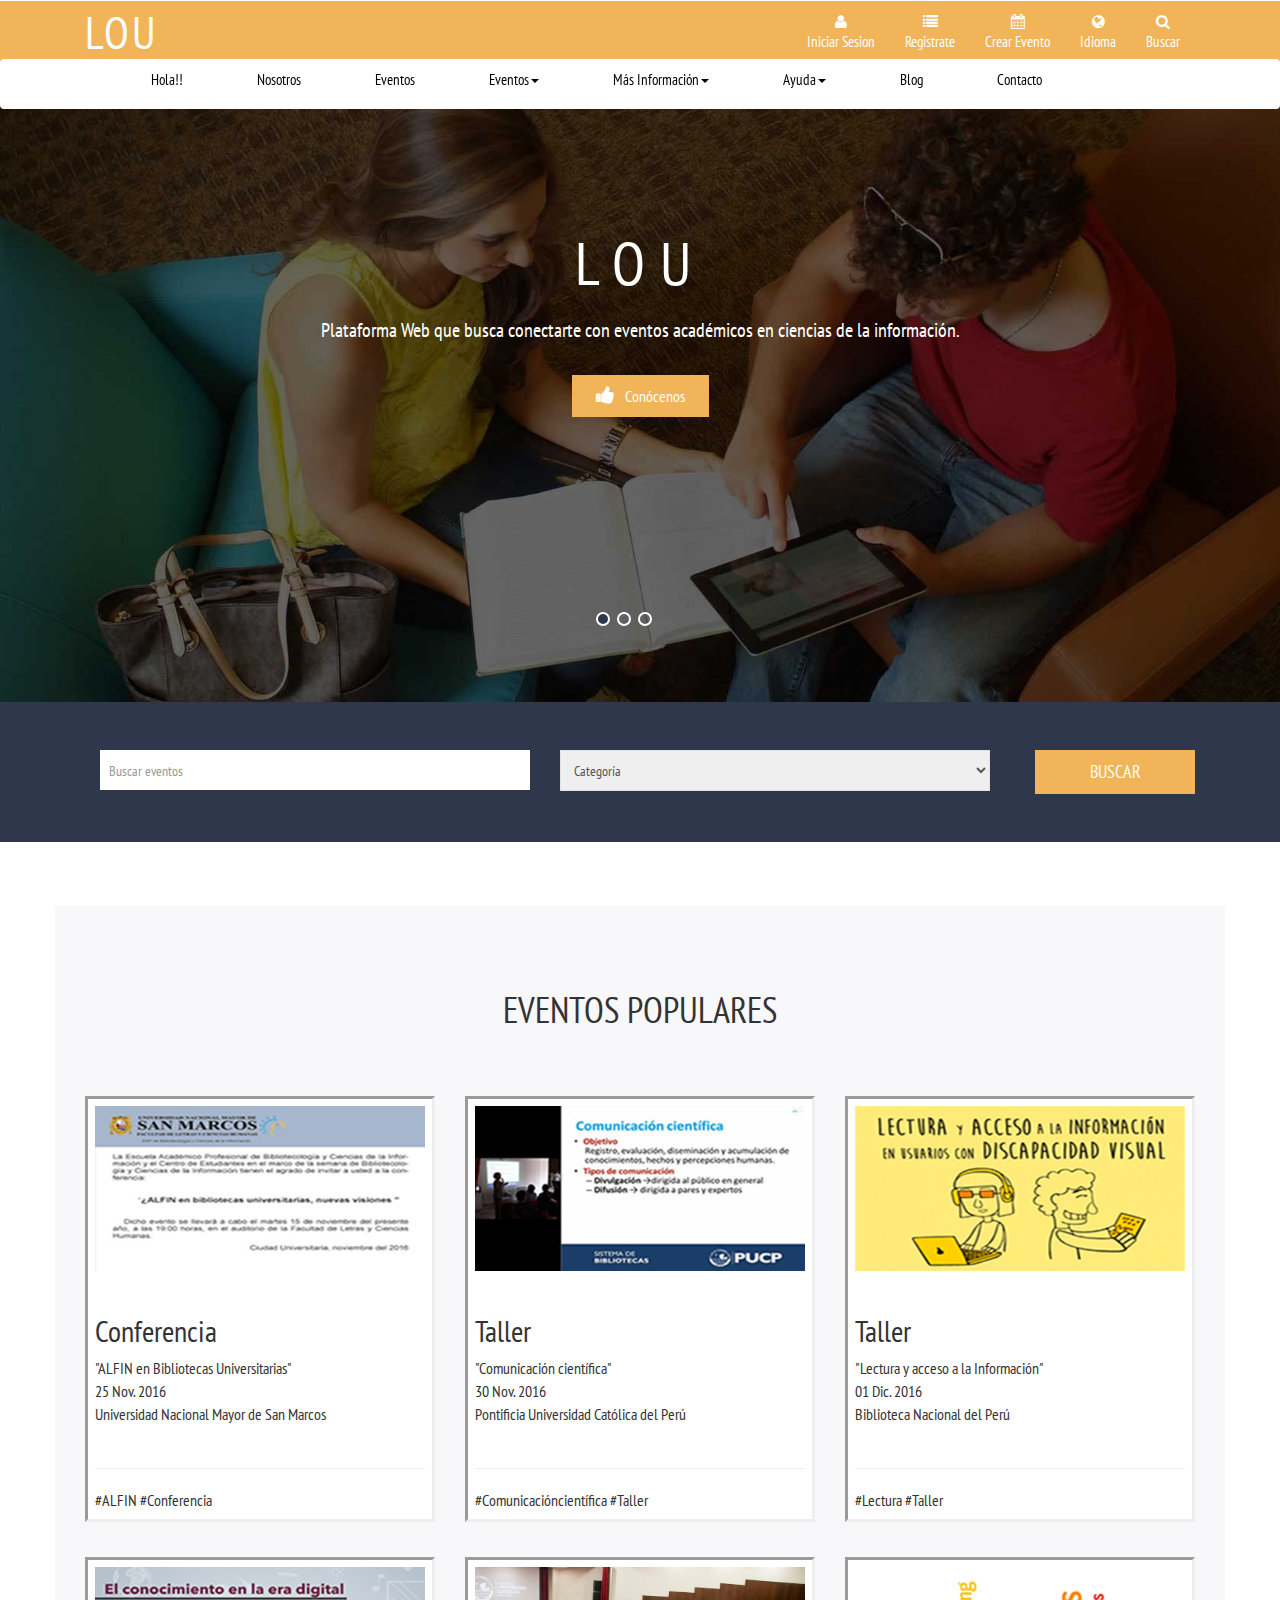
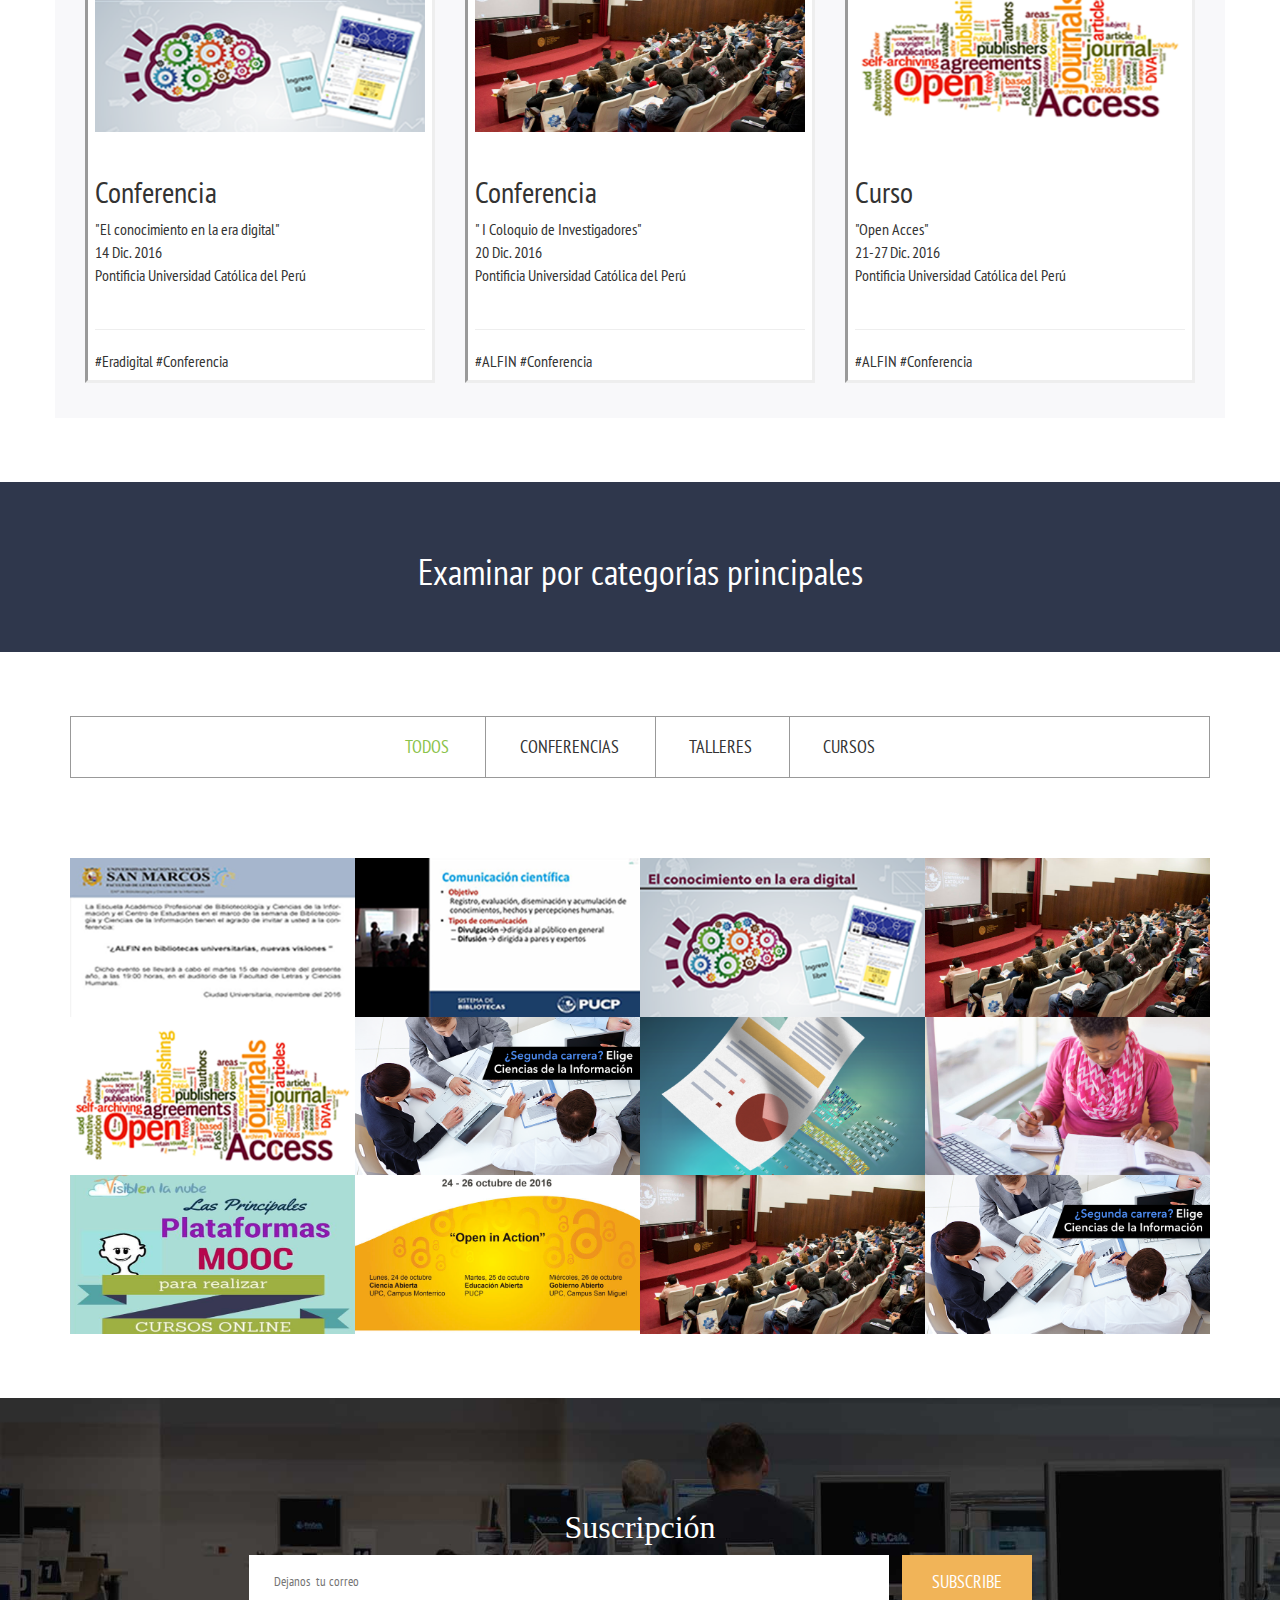
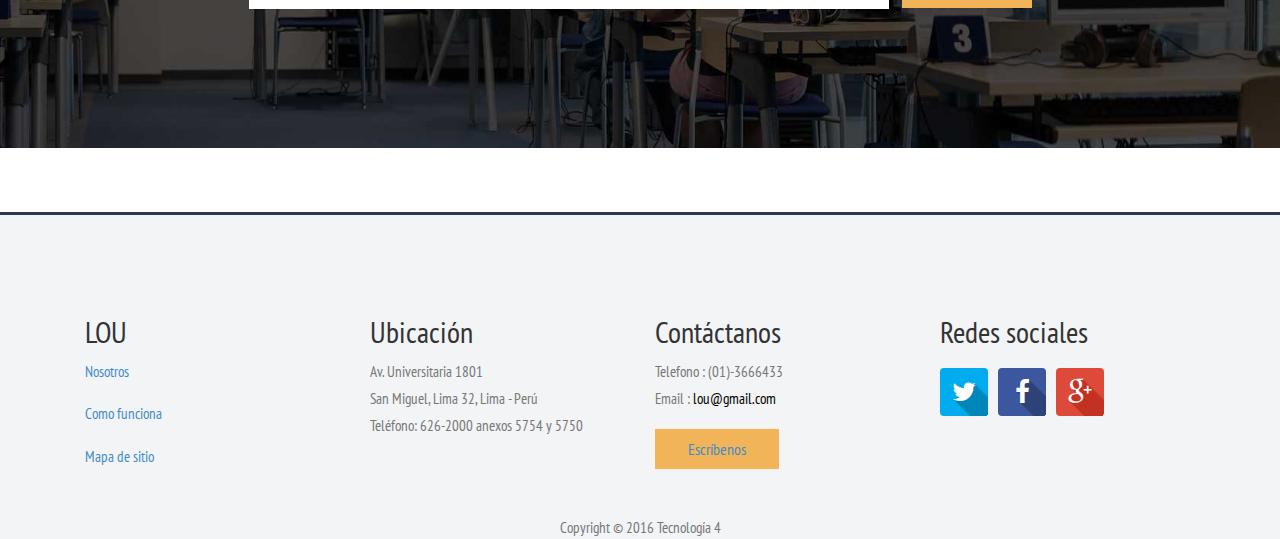
<file: index.html>
<!DOCTYPE HTML>
<html>
<head>
<title>LOU</title>
<meta name="viewport" content="width=device-width, initial-scale=1">
<meta http-equiv="Content-Type" content="text/html; charset=utf-8" />
<meta name="keywords" content="Bootstrap"/>
<script type="application/x-javascript"> addEventListener("load", function() { setTimeout(hideURLbar, 0); }, false); function hideURLbar(){ window.scrollTo(0,1); } </script>
<link href="css/bootstrap-3.1.1.min.css" rel='stylesheet' type='text/css' />
<!-- jQuery (necessary for Bootstrap's JavaScript plugins) -->
<script src="js/jquery.min.js"></script>
<script src="js/bootstrap.min.js"></script>
<!-- Custom Theme files -->
<link href="css/style.css" rel='stylesheet' type='text/css' />
<link rel="stylesheet" href="css/jquery.countdown.css" />

<link href='//fonts.googleapis.com/css?family=PT+Sans+Narrow:400,700' rel='stylesheet' type='text/css'>

<link href="css/font-awesome.css" rel="stylesheet"> 

<script>
$(document).ready(function(){
    $(".dropdown").hover(            
        function() {
            $('.dropdown-menu', this).stop( true, true ).slideDown("fast");
            $(this).toggleClass('open');        
        },
        function() {
            $('.dropdown-menu', this).stop( true, true ).slideUp("fast");
            $(this).toggleClass('open');       
        }
    );
});
</script>
</head>
<body>
<nav class="navbar navbar-default" role="navigation">
	<div class="container">
	    <div class="navbar-header">
	        <button type="button" class="navbar-toggle collapsed" data-toggle="collapse" data-target="#bs-example-navbar-collapse-1">
		        <span class="sr-only">Toggle navigation</span>
		        <span class="icon-bar"></span>
		        <span class="icon-bar"></span>
		        <span class="icon-bar"></span>
	        </button>
	        <a class="navbar-brand" href="index.html">LOU</a>
	    </div>
	    <!--/.navbar-header-->
	    <div class="navbar-collapse collapse" id="bs-example-navbar-collapse-1" style="height: 1px;">
	        <ul class="nav navbar-nav">
	         <li class="dropdown">
		            <a href="login.html"><i class="fa fa-user"></i><span>Iniciar Sesion</span></a>
		        </li>
		        <li class="dropdown">
		        	<a href="register.html"><i class="fa fa-list"></i><span>Registrate</span></a>
		        	  
		        </li>
	         <li class="dropdown">
		            <a href="evento.html"><i class="fa fa-calendar"></i><span>Crear Evento</span></a>
		             
		        </li>
		       
		        
		       
		        <li class="dropdown">
		            <a href="#" class="dropdown-toggle" data-toggle="dropdown"><i class="fa fa-globe"></i><span>Idioma</span></a>
		            <ul class="dropdown-menu">
			            <li><a href="#"><span><i class="flags us"></i><span>English</span></span></a></li>
			            <li><a href="#"><span><i class="flags peru"></i><span>Español</span></span></a></li>
			        </ul>
		        </li>
		        <li class="dropdown">
		            <a href="#" class="dropdown-toggle" data-toggle="dropdown"><i class="fa fa-search"></i><span>Buscar</span></a>
		            <ul class="dropdown-menu search-form">
			           <form>        
                            <input type="text" class="search-text" name="s" placeholder="Search...">    
                            <button type="submit" class="search-submit"><i class="fa fa-search"></i></button>
                       </form>
			        </ul>
		        </li>
		    </ul>
	    </div>
	    <div class="clearfix"> </div>
	  </div>
	    <!--/.navbar-collapse-->
</nav>
<nav class="navbar nav_bottom" role="navigation">
 <div class="container">
 <!-- Brand and toggle get grouped for better mobile display -->
  <div class="navbar-header nav_2">
      <button type="button" class="navbar-toggle collapsed navbar-toggle1" data-toggle="collapse" data-target="#bs-megadropdown-tabs">
        <span class="sr-only">Toggle navigation</span>
        <span class="icon-bar"></span>
        <span class="icon-bar"></span>
        <span class="icon-bar"></span>
      </button>
      <a class="navbar-brand" href="#"></a>
   </div> 
   <!-- Collect the nav links, forms, and other content for toggling -->
    <div class="collapse navbar-collapse" id="bs-megadropdown-tabs">
        <ul class="nav navbar-nav nav_1">
            <li><a href="index.html">Hola!!</a></li>
            <li><a href="nosotros.html">Nosotros</a></li>
    		<li class="dropdown mega-dropdown active">
    		<a href="#event">Eventos</a>
    		 <li class="dropdown">
              <a href="#event" class="dropdown-toggle" data-toggle="dropdown">Eventos<span class="caret"></span></a>
              <ul class="dropdown-menu" role="menu">
                <li><a href="#">Categoría</a></li>
                <li><a href="#">Tipo de evento</a></li>
                <li><a href="#">Fecha</a></li>
              </ul>
            </li>
    		
            <li class="dropdown">
              <a href="#" class="dropdown-toggle" data-toggle="dropdown">Más Información<span class="caret"></span></a>
              <ul class="dropdown-menu" role="menu">
                <li><a href="terms.html">Como funciona</a></li>
                <li><a href="shortcodes.html">Precios</a></li>
              </ul>
            </li>
            <li class="dropdown">
              <a href="#" class="dropdown-toggle" data-toggle="dropdown">Ayuda<span class="caret"></span></a>
              <ul class="dropdown-menu" role="menu">
                <li><a href="terms.html">¿Donde estan mis entradas?</a></li>
                <li><a href="shortcodes.html">Como ponerme en contacto con el organizador del evento</a></li>
              </ul>
            </li>
            </li>
            
            <li><a href="blog.html">Blog</a></li>
           
            <li class="last"><a href="contact.html">Contacto</a></li>
        </ul>
     </div><!-- /.navbar-collapse -->
   </div>
</nav>
<!-- banner -->
<header>
	<div class="banner">
			<!-- banner Slider starts Here -->
					<script src="js/responsiveslides.min.js"></script>
					 <script>
						// You can also use "$(window).load(function() {"
						$(function () {
						  // Slideshow 4
						  $("#slider3").responsiveSlides({
							auto: true,
							pager: true,
							nav: true,
							speed: 500,
							namespace: "callbacks",
							before: function () {
							  $('.events').append("<li>before event fired.</li>");
							},
							after: function () {
							  $('.events').append("<li>after event fired.</li>");
							}
						  });
					
						});
					  </script>
					<!--//End-slider-script -->
					<div  id="top" class="callbacks_container">
						<ul class="rslides" id="slider3">
							<li>
								<div class="banner-bg">
									<div class="container">
										<div class="banner-info">
											<h3>LOU</span></h3>
											<p>Plataforma Web que busca conectarte con eventos académicos en ciencias de la información.
											</p>
											<a href="courses.html"><i class="fa fa-thumbs-up icon_1" style="font-size: 20px; transition: color 0.2s ease 0s, border-color 0.2s ease 0s, background-color 0.2s ease 0s; min-height: 0px; min-width: 0px; line-height: 20px; border-width: 0px 2px 0px 0px; margin: 0px; padding:0px 10px 0 0; letter-spacing: 0px;"></i>Conócenos</a>
										</div>
									</div>
								</div>
							</li>
							<li>
								<div class="banner-bg banner-img2">
									<div class="container">
										<div class="banner-info">
											<h3>EVENTOS<span>ACADÉMICOS</span></h3>
											<p>Todo lo que estabas buscando en Ciencias de la Información, lo encontraras aquí.
											</p>
											<a href="courses.html"><i class="fa fa-thumbs-up icon_1" style="font-size: 20px; transition: color 0.2s ease 0s, border-color 0.2s ease 0s, background-color 0.2s ease 0s; min-height: 0px; min-width: 0px; line-height: 20px; border-width: 0px 2px 0px 0px; margin: 0px; padding:0px 10px 0 0; letter-spacing: 0px;"></i>Ver eventos</a>
										</div>
									</div>
								</div>
							</li>
							<li>
								<div class="banner-bg banner-img2">
									<div class="container">
										<div class="banner-info">
											<h3>CIENCIAS<span>DE LA INFORMACIÓN</span></h3>
											<p>Gestionar información para crear conocimiento
											</p>
											
											<a href="courses.html"><i class="fa fa-thumbs-up icon_1" style="font-size: 20px; transition: color 0.2s ease 0s, border-color 0.2s ease 0s, background-color 0.2s ease 0s; min-height: 0px; min-width: 0px; line-height: 20px; border-width: 0px 2px 0px 0px; margin: 0px; padding:0px 10px 0 0; letter-spacing: 0px;"></i>Ver más</a>
										</div>
									</div>
								</div>
							</li>
							
							
						</ul>
		          </div>
	</div>

	</header>
	<!-- //banner -->
	<div class="details">
       <div class="container">
		 <div class="col-sm-10 dropdown-buttons">   
			<div class="col-sm-6 dropdown-button">           			
    		  <div class="input-group">
                <input class="form-control has-dark-background" name="slider-name" id="slider-name" placeholder="Buscar eventos" type="text" required="">
              </div>
			</div>
			
    	   <div class="col-sm-6 dropdown-button">           			
    		  <div class="section_1">
				 <select id="country" onchange="change_country(this.value)" class="frm-field required">
					<option value="null">Categoría</option>
					<option value="null">Conferencia</option>         
					<option value="AX">Talleres</option>
					<option value="AX">Cursos</option>
				 </select>
			  </div>
			</div>
		     
			 <div class="clearfix"> </div>
		  </div> 
		  <div class="col-sm-2 submit_button"> 
		   	  <form>
		   	     <input type="submit" value="Buscar">
		   	  </form>
		   </div>
		   <div class="clearfix"> </div>
	     </div>
     </div>
     
    <section  id="event">
    <div class="container event pt-5 mt-5">
    	
    <h1 class="text-center pb-5 h1-event">EVENTOS POPULARES</h1>
    	<div class="col-sm-4 xs-12">
    		<div class="wrapper">
    			<a href="evento1.html"><img src="img/1.jpg" class="img-responsive"></a>
    			<p align="justify">&nbsp;</p>
    			<h2>Conferencia</h2>
    			<p>"ALFIN en Bibliotecas Universitarias"<br>25 Nov. 2016<br>Universidad Nacional Mayor de San Marcos</p>
    			<p align="justify">&nbsp;</p>
    			<hr>
    			<p class="etiqueta">#ALFIN     #Conferencia</p>
    		</div>
    	</div>
    	<div class="col-sm-4 xs-12">
    		<div class="wrapper">
    			<img src="img/2.jpg" class="img-responsive">
    			<p align="justify">&nbsp;</p>
    			<h2>Taller</h2>
    			<p>"Comunicación científica"<br>30 Nov. 2016<br>Pontificia Universidad Católica del Perú</p>
    			<p align="justify">&nbsp;</p>
    			<hr>
    			<p class="etiqueta">#Comunicacióncientífica     #Taller</p>
    		</div>
    	</div>
    	<div class="col-sm-4 xs-12">
    		<div class="wrapper">
    			<img src="img/2.png" class="img-responsive">
    			<p align="justify">&nbsp;</p>
    			<h2>Taller</h2>
    			<p>"Lectura y acceso a la Información"<br>01 Dic. 2016<br>Biblioteca Nacional del Perú</p>
    			<p align="justify">&nbsp;</p>
    			<hr>
    			<p class="etiqueta">#Lectura     #Taller</p>
    		</div>
    	</div>
    </div>
   
 <div class="container event mb-5">
		
    	<div class="col-sm-4 xs-12">
    		<div class="wrapper">
    			<img src="img/3.png" class="img-responsive">
    			<p align="justify">&nbsp;</p>
    			<h2>Conferencia</h2>
    			<p>"El conocimiento en la era digital"<br>14 Dic. 2016<br>Pontificia Universidad Católica del Perú</p>
    			<p align="justify">&nbsp;</p>
    			<hr>
    			<p class="etiqueta">#Eradigital     #Conferencia</p>
    		</div>
    	</div>
    	<div class="col-sm-4 xs-12">
    		<div class="wrapper">
    			<img src="img/4.jpg" class="img-responsive">
    			<p align="justify">&nbsp;</p>
    			<h2>Conferencia</h2>
    			<p>" I Coloquio de Investigadores"<br>20 Dic. 2016<br>Pontificia Universidad Católica del Perú</p>
    			<p align="justify">&nbsp;</p>
    			<hr>
    			<p class="etiqueta">#ALFIN     #Conferencia</p>
    		</div>
    	</div>
    	<div class="col-sm-4 xs-12">
    		<div class="wrapper">
    			<img src="img/5.png" class="img-responsive">
    			<p align="justify">&nbsp;</p>
    			<h2>Curso</h2>
    			<p>"Open Acces"<br>21-27 Dic. 2016<br>Pontificia Universidad Católica del Perú</p>
    			<p align="justify">&nbsp;</p>
    			<hr>
    			<p class="etiqueta">#ALFIN     #Conferencia</p>
    		</div>
    	</div>
    	
    

    </div>
   </section>

<!--portfolio-->
<div class="line mb-5">
<h1 class="title text-center h1-event">Examinar por categorías principales</h1>
</div>
<div class="container">
	<div id="portfolio" class="portfolio">
		<div class="sap_tabs">			
			<div id="horizontalTab" style="display: block; width: 100%; margin: 0px;">
				<ul class="resp-tabs-list">
					<li class="resp-tab-item"><span>Todos</span></li>
					<li class="resp-tab-item"><span>Conferencias</span></li>
					<li class="resp-tab-item"><span>Talleres</span></li>
					<li class="resp-tab-item"><span>Cursos</span></li>					
				</ul>	
				<div class="clearfix"> </div>	
				<div class="resp-tabs-container">
					<div class="tab-1 resp-tab-content">
						<div class="tab_img">
							<div class="col-md-3 portfolio-grids grid">
								<div class="hover ehover14">
									<a href="evento1.html" class="swipebox" title="ALFIN en universidades">
										<img src="img/1.jpg" alt="" class="img-responsive" />
										</a>
										<div class="overlay">
											<h4>Conferencia</h4>
											<button class="info nullbutton" data-toggle="modal" data-target="#modal14"><a href="evento1.html">Información</a>

											</button>
										</div>
									</a>	
								</div>
							</div>
							<div class="col-md-3 portfolio-grids grid">
								<div class="hover ehover14">
									<a href="evento1.html" class="swipebox" title="ALFIN en universidades">
										<img src="img/2.jpg" alt="" class="img-responsive" />
										<div class="overlay">
											<h4>Conferencia</h4>
											<button class="info nullbutton" data-toggle="modal" data-target="#modal14"><a href="evento1.html">Información</a>
											</button>
										</div>
									</a>	
								</div>
							</div>
							<div class="col-md-3 portfolio-grids grid">
								<div class="hover ehover14">
									<a href="img/3.png" class="swipebox" title="ALFIN en universidades">
										<img src="img/3.png" alt="" class="img-responsive" />
										<div class="overlay">
											<h4>Taller</h4>
											<button class="info nullbutton" data-toggle="modal" data-target="#modal14"><a href="evento1.html">Información</a>
											</button>
										</div>
									</a>	
								</div>
							</div>
							<div class="col-md-3 portfolio-grids grid">
								<div class="hover ehover14">
									<a href="img/4.jpg" class="swipebox" title="ALFIN en universidades">
										<img src="img/4.jpg" alt="" class="img-responsive" />
										<div class="overlay">
											<h4>Conferencia</h4>
											<button class="info nullbutton" data-toggle="modal" data-target="#modal14"><a href="evento1.html">Información</a>
											</button>
										</div>
									</a>	
								</div>
							</div>
							<div class="col-md-3 portfolio-grids grid">
								<div class="hover ehover14">
									<a href="img/5.png" class="swipebox" title="ALFIN en universidades">
										<img src="img/5.png" alt="" class="img-responsive" />
										<div class="overlay">
											<h4>Taller</h4>
											<button class="info nullbutton" data-toggle="modal" data-target="#modal14"><a href="evento1.html">Información</a>
											</button>
										</div>
									</a>	
								</div>
							</div>
							<div class="col-md-3 portfolio-grids grid">
								<div class="hover ehover14">
									<a href="img/7.png" class="swipebox" title="ALFIN en universidades">
										<img src="img/7.png" alt="" class="img-responsive" />
										<div class="overlay">
											<h4>Curso</h4>
											<button class="info nullbutton" data-toggle="modal" data-target="#modal14"><a href="evento1.html">Información</a>
											</button>
										</div>
									</a>	
								</div>
							</div>
							<div class="col-md-3 portfolio-grids grid">
								<div class="hover ehover14">
									<a href="img/8.png" class="swipebox" title="ALFIN en universidades">
										<img src="img/8.png" alt="" class="img-responsive" />
										<div class="overlay">
											<h4>Curso</h4>
											<button class="info nullbutton" data-toggle="modal" data-target="#modal14"><a href="evento1.html">Información</a>
											</button>
										</div>
									</a>	
								</div>
							</div>
							<div class="col-md-3 portfolio-grids grid">
								<div class="hover ehover14">
									<a href="img/9.jpg" class="swipebox" title="ALFIN en universidades">
										<img src="img/9.jpg" alt="" class="img-responsive" />
										<div class="overlay">
											<h4>Conferencia</h4>
											<button class="info nullbutton" data-toggle="modal" data-target="#modal14"><a href="evento1.html">Información</a>
											</button>
										</div>
									</a>	
								</div>
							</div>
							<div class="col-md-3 portfolio-grids grid">
								<div class="hover ehover14">
									<a href="img/10.png" class="swipebox" title="ALFIN en universidades">
										<img src="img/10.png" alt="" class="img-responsive" />
										<div class="overlay">
											<h4>Curso</h4>
											<button class="info nullbutton" data-toggle="modal" data-target="#modal14"><a href="evento1.html">Información</a>
											</button>
										</div>
									</a>	
								</div>
							</div>
							<div class="col-md-3 portfolio-grids grid">
								<div class="hover ehover14">
									<a href="img/11.jpg" class="swipebox" title="ALFIN en universidades">
										<img src="img/11.jpg" alt="" class="img-responsive" />
										<div class="overlay">
											<h4>Curso</h4>
											<button class="info nullbutton" data-toggle="modal" data-target="#modal14"><a href="evento1.html">Información</a>
											</button>
										</div>
									</a>	
								</div>
							</div>
							<div class="col-md-3 portfolio-grids grid">
								<div class="hover ehover14">
									<a href="img/4.jpg" class="swipebox" title="ALFIN en universidades">
										<img src="img/4.jpg" alt="" class="img-responsive" />
										<div class="overlay">
											<h4>Curso</h4>
											<button class="info nullbutton" data-toggle="modal" data-target="#modal14"><a href="evento1.html">Información</a>
											</button>
										</div>
									</a>	
								</div>
							</div>
							<div class="col-md-3 portfolio-grids grid">
								<div class="hover ehover14">
									<a href="img/7.png" class="swipebox" title="ALFIN en universidades">
										<img src="img/7.png" alt="" class="img-responsive" />
										<div class="overlay">
											<h4>Curso</h4>
											<button class="info nullbutton" data-toggle="modal" data-target="#modal14"><a href="evento1.html">Información</a>
											</button>
										</div>
									</a>	
								</div>
							</div>
							<div class="clearfix"> </div>
						</div>
					</div>
					<div class="tab-1 resp-tab-content">
						<div class="tab_img">
							<div class="col-md-3 portfolio-grids grid">
								<div class="hover ehover14">
									<a href="img/1.jpg" class="swipebox" title="ALFIN en universidades">
										<img src="img/1.jpg" alt="" class="img-responsive" />
										<div class="overlay">
											<h4>Conferencia</h4>
											<button class="info nullbutton" data-toggle="modal" data-target="#modal14"><a href="evento1.html">Información</a>
											</button>
										</div>
									</a>	
								</div>
							</div>
							<div class="col-md-3 portfolio-grids grid">
								<div class="hover ehover14">
									<a href="img/2.jpg" class="swipebox" title="ALFIN en universidades">
										<img src="img/2.jpg" alt="" class="img-responsive" />
										<div class="overlay">
											<h4>Conferencia</h4>
											<button class="info nullbutton" data-toggle="modal" data-target="#modal14"><a href="evento1.html">Información</a>
											</button>
										</div>
									</a>	
								</div>
							</div>
							<div class="col-md-3 portfolio-grids grid">
								<div class="hover ehover14">
									<a href="img/4.jpg" class="swipebox" title="ALFIN en universidades">
										<img src="img/4.jpg" alt="" class="img-responsive" />
										<div class="overlay">
											<h4>Conferencia</h4>
											<button class="info nullbutton" data-toggle="modal" data-target="#modal14"><a href="evento1.html">Información</a>
											</button>
										</div>
									</a>	
								</div>
							</div>
							<div class="col-md-3 portfolio-grids grid">
								<div class="hover ehover14">
									<a href="img/9.jpg" class="swipebox" title="ALFIN en universidades">
										<img src="img/9.jpg" alt="" class="img-responsive" />
										<div class="overlay">
											<h4>Conferencia</h4>
											<button class="info nullbutton" data-toggle="modal" data-target="#modal14"><a href="evento1.html">Información</a>
											</button>
										</div>
									</a>	
								</div>
							</div>
							<div class="clearfix"> </div>
						</div>
					</div>
					<div class="tab-1 resp-tab-content">
						<div class="tab_img">
						<div class="col-md-3 portfolio-grids grid">
								<div class="hover ehover14">
									<a href="img/3.png" class="swipebox" title="ALFIN en universidades">
										<img src="img/3.png" alt="" class="img-responsive" />
										<div class="overlay">
											<h4>Taller</h4>
											<button class="info nullbutton" data-toggle="modal" data-target="#modal14"><a href="evento1.html">Información</a>
											</button>
										</div>
									</a>	
								</div>
							</div>
							<div class="col-md-3 portfolio-grids grid">
								<div class="hover ehover14">
									<a href="img/2.png" class="swipebox" title="DALFIN en universidades">
										<img src="img/2.png" alt="" class="img-responsive" />
										<div class="overlay">
											<h4>Taller</h4>
											<button class="info nullbutton" data-toggle="modal" data-target="#modal14"><a href="evento1.html">Información</a>
											</button>
										</div>
									</a>	
								</div>
							</div>
							<div class="col-md-3 portfolio-grids grid">
								<div class="hover ehover14">
									<a href="img/5.png" class="swipebox" title="ALFIN en universidades">
										<img src="img/5.png" alt="" class="img-responsive" />
										<div class="overlay">
											<h4>Taller</h4>
											<button class="info nullbutton" data-toggle="modal" data-target="#modal14"><a href="evento1.html">Información</a>
											</button>
										</div>
									</a>	
								</div>
							</div>
							<div class="clearfix"> </div>
						</div>
					</div>
					<div class="tab-1 resp-tab-content">
						<div class="tab_img">
							<div class="col-md-3 portfolio-grids grid">
								<div class="hover ehover14">
									<a href="img/10.png" class="swipebox" title="ALFIN en universidades">
										<img src="img/10.png" alt="" class="img-responsive" />
										<div class="overlay">
											<h4>Curso</h4>
											<button class="info nullbutton" data-toggle="modal" data-target="#modal14"><a href="evento1.html">Información</a>
											</button>
										</div>
									</a>	
								</div>
							</div>
							<div class="col-md-3 portfolio-grids grid">
								<div class="hover ehover14">
									<a href="img/7.png" class="swipebox" title="ALFIN en universidades">
										<img src="img/7.png" alt="" class="img-responsive" />
										<div class="overlay">
											<h4>Curso</h4>
											<button class="info nullbutton" data-toggle="modal" data-target="#modal14"><a href="evento1.html">Información</a>
											</button>
										</div>
									</a>	
								</div>
							</div>
							<div class="col-md-3 portfolio-grids grid">
								<div class="hover ehover14">
									<a href="img/8.png" class="swipebox" title="LALFIN en universidades">
										<img src="img/8.png" alt="" class="img-responsive" />
										<div class="overlay">
											<h4>Curso</h4>
											<button class="info nullbutton" data-toggle="modal" data-target="#modal14"><a href="evento1.html">Información</a>
											</button>
										</div>
									</a>	
								</div>
							</div>
							<div class="clearfix"> </div>
						</div>
					</div>
				</div>
			</div>
			<!--ResponsiveTabs-->
			<script src="jss/easyResponsiveTabs.js" type="text/javascript"></script>
			<script type="text/javascript">
				$(document).ready(function () {
					$('#horizontalTab').easyResponsiveTabs({
						type: 'default', //Types: default, vertical, accordion           
						width: 'auto', //auto or any width like 600px
						fit: true   // 100% fit in a container
					});
				});		
			</script>
			<!--//ResponsiveTabs-->
			<!-- swipe box js -->
			<script src="jss/jquery.swipebox.min.js"></script> 
			<script type="text/javascript">
					jQuery(function($) {
						$(".swipebox").swipebox();
					});
			</script>
			<!-- //swipe box js -->
		</div>
	</div>

</div>

    <div class="bg">
			<div class="newsletter">
				<h3 class="h1-event">Suscripción</h3>
			  <form>
				<input type="text" name="ne" size="30" required="" placeholder="Dejanos  tu correo">
				<input type="submit" value="Subscribe">
			  </form>
            </div>
        </div>
   </div>
   
    <div class="footer">
    	<div class="container">
    		<div class="col-md-3 grid_4">
    		   <h2>LOU</h2>	
    		   <p><a href="#">Nosotros</a></p>
    		   <p><a href="#">Como funciona</a></p>
    		   <p><a href="#">Mapa de sitio</a></p>
    		      
    		</div>
    		<div class="col-md-3 grid_4">
    		   <h2>Ubicación</h2>
    			<p>Av. Universitaria 1801 <br>
San Miguel, Lima 32, Lima - Perú <br>
Teléfono: 626-2000 anexos 5754 y 5750</p>
    		</div>
    		<div class="col-md-3 grid_4">
    		   <h2>Contáctanos</h2>
    			<address>
                 
                    <abbr>Telefono : </abbr> (01)-3666433
                    <br>
                    <abbr>Email : </abbr> <a href="mailto@example.com">lou@gmail.com</a>
               </address>
               <a href="contact.html" class="footer_buton">Escríbenos</a>
    		</div>
    		<div class="col-md-3 grid_4">
    		   <h2>Redes sociales</h2>
    			<ul class="social-nav icons_2 clearfix">
                    <li><a href="#" class="twitter"><i class="fa fa-twitter"></i></a></li>
                    <li><a href="#" class="facebook"> <i class="fa fa-facebook"></i></a></li>
                    <li><a href="#" class="google-plus"><i class="fa fa-google-plus"></i></a></li>
                 </ul>
           </div>
    		<div class="clearfix"> </div>
    		<div class="copy">
		       <p>Copyright © 2016 Tecnología 4  </p>
		       <!--  
		       | Design by <a href="http://w3layouts.com/" target="_blank">W3layouts</a> </p>
		       -->
	        </div>
    	</div>
    </div>
<script src="js/jquery.countdown.js"></script>
<script src="js/script.js"></script>
</body>
</html>
</file>
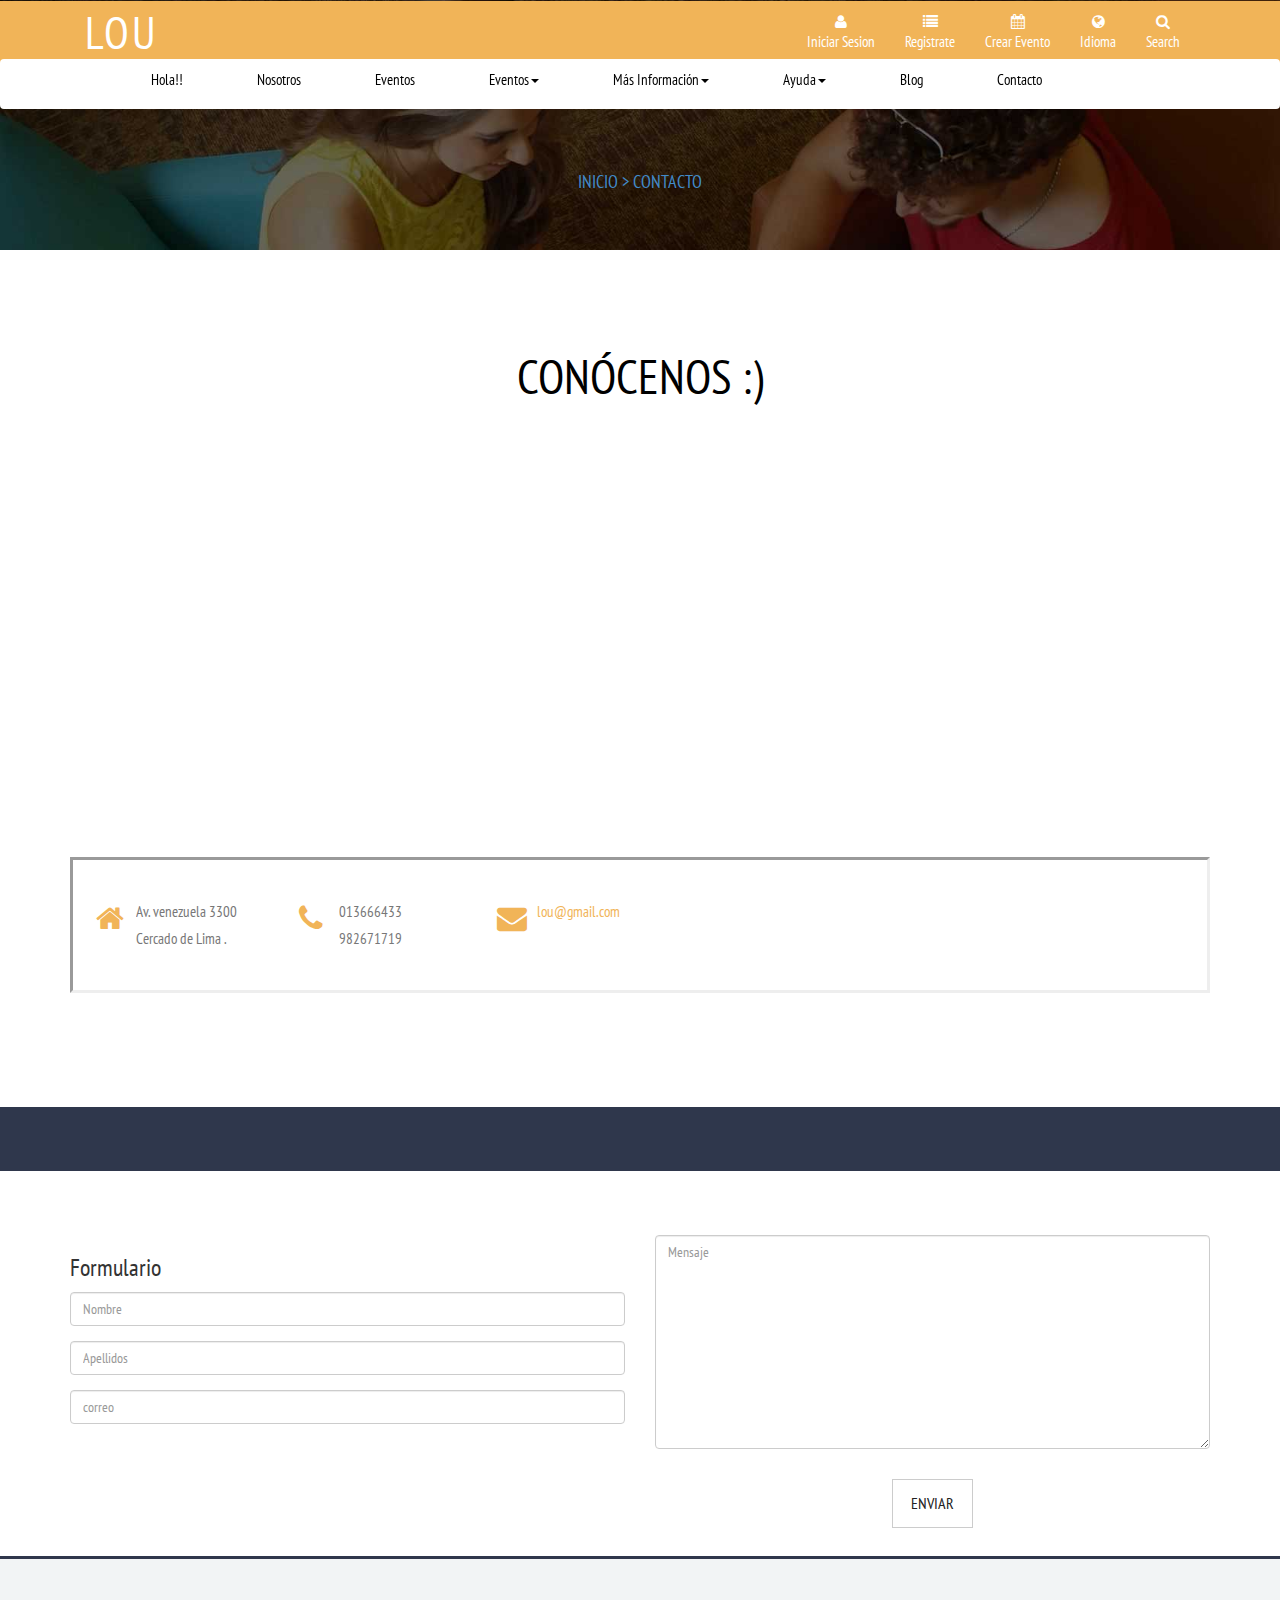
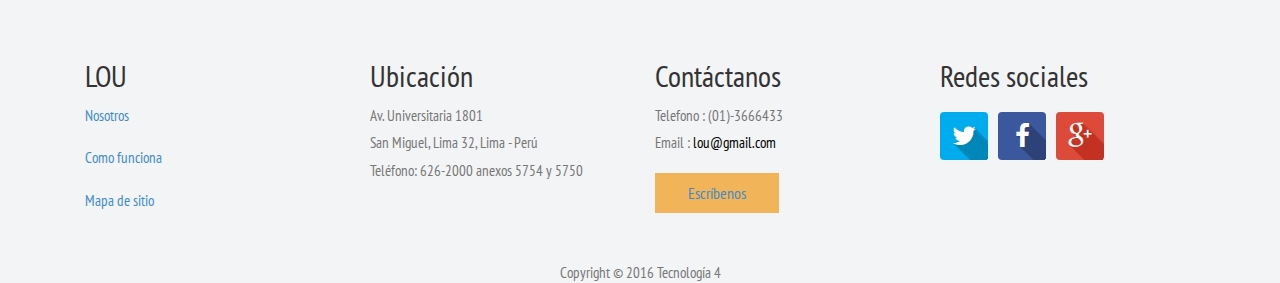
<file: contact.html>
<!DOCTYPE HTML>
<html>
<head>
<title>LOU</title>
<meta name="viewport" content="width=device-width, initial-scale=1">
<meta http-equiv="Content-Type" content="text/html; charset=utf-8" />
<meta name="keywords" content="Bootstrap"/>
<script type="application/x-javascript"> addEventListener("load", function() { setTimeout(hideURLbar, 0); }, false); function hideURLbar(){ window.scrollTo(0,1); } </script>
<link href="css/bootstrap-3.1.1.min.css" rel='stylesheet' type='text/css' />
<!-- jQuery (necessary for Bootstrap's JavaScript plugins) -->
<script src="js/jquery.min.js"></script>
<script src="js/bootstrap.min.js"></script>
<!-- Custom Theme files -->
<link href="css/style.css" rel='stylesheet' type='text/css' />
<link rel="stylesheet" href="css/jquery.countdown.css" />

<link href='//fonts.googleapis.com/css?family=PT+Sans+Narrow:400,700' rel='stylesheet' type='text/css'>

<link href="css/font-awesome.css" rel="stylesheet"> 

<script>
$(document).ready(function(){
    $(".dropdown").hover(            
        function() {
            $('.dropdown-menu', this).stop( true, true ).slideDown("fast");
            $(this).toggleClass('open');        
        },
        function() {
            $('.dropdown-menu', this).stop( true, true ).slideUp("fast");
            $(this).toggleClass('open');       
        }
    );
});
</script>
</head>
<body>
<nav class="navbar navbar-default" role="navigation">
	<div class="container">
	    <div class="navbar-header">
	        <button type="button" class="navbar-toggle collapsed" data-toggle="collapse" data-target="#bs-example-navbar-collapse-1">
		        <span class="sr-only">Toggle navigation</span>
		        <span class="icon-bar"></span>
		        <span class="icon-bar"></span>
		        <span class="icon-bar"></span>
	        </button>
	        <a class="navbar-brand" href="index.html">LOU</a>
	    </div>
	    <!--/.navbar-header-->
	    <div class="navbar-collapse collapse" id="bs-example-navbar-collapse-1" style="height: 1px;">
	        <ul class="nav navbar-nav">
	         <li class="dropdown">
		            <a href="login.html"><i class="fa fa-user"></i><span>Iniciar Sesion</span></a>
		        </li>
		        <li class="dropdown">
		        	<a href="register.html"><i class="fa fa-list"></i><span>Registrate</span></a>
		        	  
		        </li>
	         <li class="dropdown">
		            <a href="evento.html"><i class="fa fa-calendar"></i><span>Crear Evento</span></a>
		             
		        </li>
		       
		        
		       
		        <li class="dropdown">
		            <a href="#" class="dropdown-toggle" data-toggle="dropdown"><i class="fa fa-globe"></i><span>Idioma</span></a>
		            <ul class="dropdown-menu">
			            <li><a href="#"><span><i class="flags us"></i><span>English</span></span></a></li>
			            <li><a href="#"><span><i class="flags peru"></i><span>Español</span></span></a></li>
			        </ul>
		        </li>
		        <li class="dropdown">
		            <a href="#" class="dropdown-toggle" data-toggle="dropdown"><i class="fa fa-search"></i><span>Search</span></a>
		            <ul class="dropdown-menu search-form">
			           <form>        
                            <input type="text" class="search-text" name="s" placeholder="Search...">    
                            <button type="submit" class="search-submit"><i class="fa fa-search"></i></button>
                       </form>
			        </ul>
		        </li>
		    </ul>
	    </div>
	    <div class="clearfix"> </div>
	  </div>
	    <!--/.navbar-collapse-->
</nav>
<nav class="navbar nav_bottom" role="navigation">
 <div class="container">
 <!-- Brand and toggle get grouped for better mobile display -->
  <div class="navbar-header nav_2">
      <button type="button" class="navbar-toggle collapsed navbar-toggle1" data-toggle="collapse" data-target="#bs-megadropdown-tabs">
        <span class="sr-only">Toggle navigation</span>
        <span class="icon-bar"></span>
        <span class="icon-bar"></span>
        <span class="icon-bar"></span>
      </button>
      <a class="navbar-brand" href="#"></a>
   </div> 
   <!-- Collect the nav links, forms, and other content for toggling -->
    <div class="collapse navbar-collapse" id="bs-megadropdown-tabs">
        <ul class="nav navbar-nav nav_1">
            <li><a href="index.html">Hola!!</a></li>
            <li><a href="nosotros.html">Nosotros</a></li>
    		<li class="dropdown mega-dropdown active">
    		<a href="#event">Eventos</a>
    		 <li class="dropdown">
              <a href="#event" class="dropdown-toggle" data-toggle="dropdown">Eventos<span class="caret"></span></a>
              <ul class="dropdown-menu" role="menu">
                <li><a href="#">Categoría</a></li>
                <li><a href="#">Tipo de evento</a></li>
                <li><a href="#">Fecha</a></li>
              </ul>
            </li>
    		
            <li class="dropdown">
              <a href="#" class="dropdown-toggle" data-toggle="dropdown">Más Información<span class="caret"></span></a>
              <ul class="dropdown-menu" role="menu">
                <li><a href="terms.html">Como funciona</a></li>
                <li><a href="shortcodes.html">Precios</a></li>
              </ul>
            </li>
            <li class="dropdown">
              <a href="#" class="dropdown-toggle" data-toggle="dropdown">Ayuda<span class="caret"></span></a>
              <ul class="dropdown-menu" role="menu">
                <li><a href="terms.html">¿Donde estan mis entradas?</a></li>
                <li><a href="shortcodes.html">Como ponerme en contacto con el organizador del evento</a></li>
              </ul>
            </li>
            </li>
            
            <li><a href="blog.html">Blog</a></li>
           
            <li class="last"><a href="contact.html">Contacto</a></li>
        </ul>
     </div><!-- /.navbar-collapse -->
   </div>
</nav>
<!-- banner -->
  <div class="courses_banner">
  	<div class="container">
  		<a href="index.html">
  			<h4 class="ini">INICIO > CONTACTO</h4>
  		</a>
  	</div>
  </div>
    <!-- //banner -->
	<div class="features">
	   <div class="container">
	   	  <h1>Conócenos :)</h1>
	   	  <div class="map">
			 <iframe src="https://www.google.com/maps/embed?pb=!1m14!1m8!1m3!1d3901.8017372730365!2d-77.08500147008363!3d-12.057158222201945!3m2!1i1024!2i768!4f13.1!3m3!1m2!1s0x0%3A0xc528a60911019861!2sFacultad+de+Letras+y+Ciencias+Humanas+-+UNMSM!5e0!3m2!1ses!2ses!4v1480103418960" width="1140" height="400" frameborder="0" style="border:0" allowfullscreen></iframe>
		  </div>
		 
		  <div class="wrapper">
				<div class="col_1">
					<i class="fa fa-home  icon2"></i>
					<div class="box">
						<p class="marTop9">Av. venezuela 3300<br>Cercado de Lima .</p>
					</div>
				</div>

				<div class="col_2">
					<i class="fa fa-phone  icon2"></i>
					<div class="box">
						<p class="marTop9">013666433<br>982671719</p>
					</div>
				</div>

				<div class="col_2">
					<i class="fa fa-envelope icon2"></i>
					<div class="box">
						<p class="m_6"><a href="lou@gmail.com" class="link4">lou@gmail.com</a></p>
					</div>
				</div>
				<div class="clearfix"> </div>
		 </div>
		 </div>
		 </div>
<div class="line_2"></div>
<section class="contac pd-5 mt-5 text-black">

   <div class="container">
    <div class="row">
    <div class="col-md-6">
    <h3>Formulario</h3>
      <div class="form-group">
          <input type="password" class="form-control" id="inputPassword" placeholder="Nombre">
      </div>
      <div class="form-group">
          <input type="password" class="form-control" id="inputPassword" placeholder="Apellidos">
      </div>
      <div class="form-group">
          <input type="password" class="form-control" id="inputPassword" placeholder="correo">
      </div>
      </div>
      <div class="col-md-6">
          <textarea class="form-control" id="inputPassword" placeholder="Mensaje" rows="10"></textarea>
      
            <div class="btn_3 txt-center mb-5">
			  <a href="#" class="more_btn" data-type="submit">Enviar</a>
		    </div>
     </div>
  </section>
            
	<div class="footer">
    	<div class="container">
    		<div class="col-md-3 grid_4">
    		   <h2>LOU</h2>	
    		   <p><a href="#">Nosotros</a></p>
    		   <p><a href="#">Como funciona</a></p>
    		   <p><a href="#">Mapa de sitio</a></p>
    		      
    		</div>
    		<div class="col-md-3 grid_4">
    		   <h2>Ubicación</h2>
    			<p>Av. Universitaria 1801 <br>
San Miguel, Lima 32, Lima - Perú <br>
Teléfono: 626-2000 anexos 5754 y 5750</p>
    		</div>
    		<div class="col-md-3 grid_4">
    		   <h2>Contáctanos</h2>
    			<address>
                 
                    <abbr>Telefono : </abbr> (01)-3666433
                    <br>
                    <abbr>Email : </abbr> <a href="mailto@example.com">lou@gmail.com</a>
               </address>
               <a href="contact.html" class="footer_buton">Escríbenos</a>
    		</div>
    		<div class="col-md-3 grid_4">
    		   <h2>Redes sociales</h2>
    			<ul class="social-nav icons_2 clearfix">
                    <li><a href="#" class="twitter"><i class="fa fa-twitter"></i></a></li>
                    <li><a href="#" class="facebook"> <i class="fa fa-facebook"></i></a></li>
                    <li><a href="#" class="google-plus"><i class="fa fa-google-plus"></i></a></li>
                 </ul>
           </div>
    		<div class="clearfix"> </div>
    		<div class="copy">
		       <p>Copyright © 2016 Tecnología 4  </p>
		       <!--  
		       | Design by <a href="http://w3layouts.com/" target="_blank">W3layouts</a> </p>
		       -->
	        </div>
    	</div>
    </div>
</body>
</html>
</file>
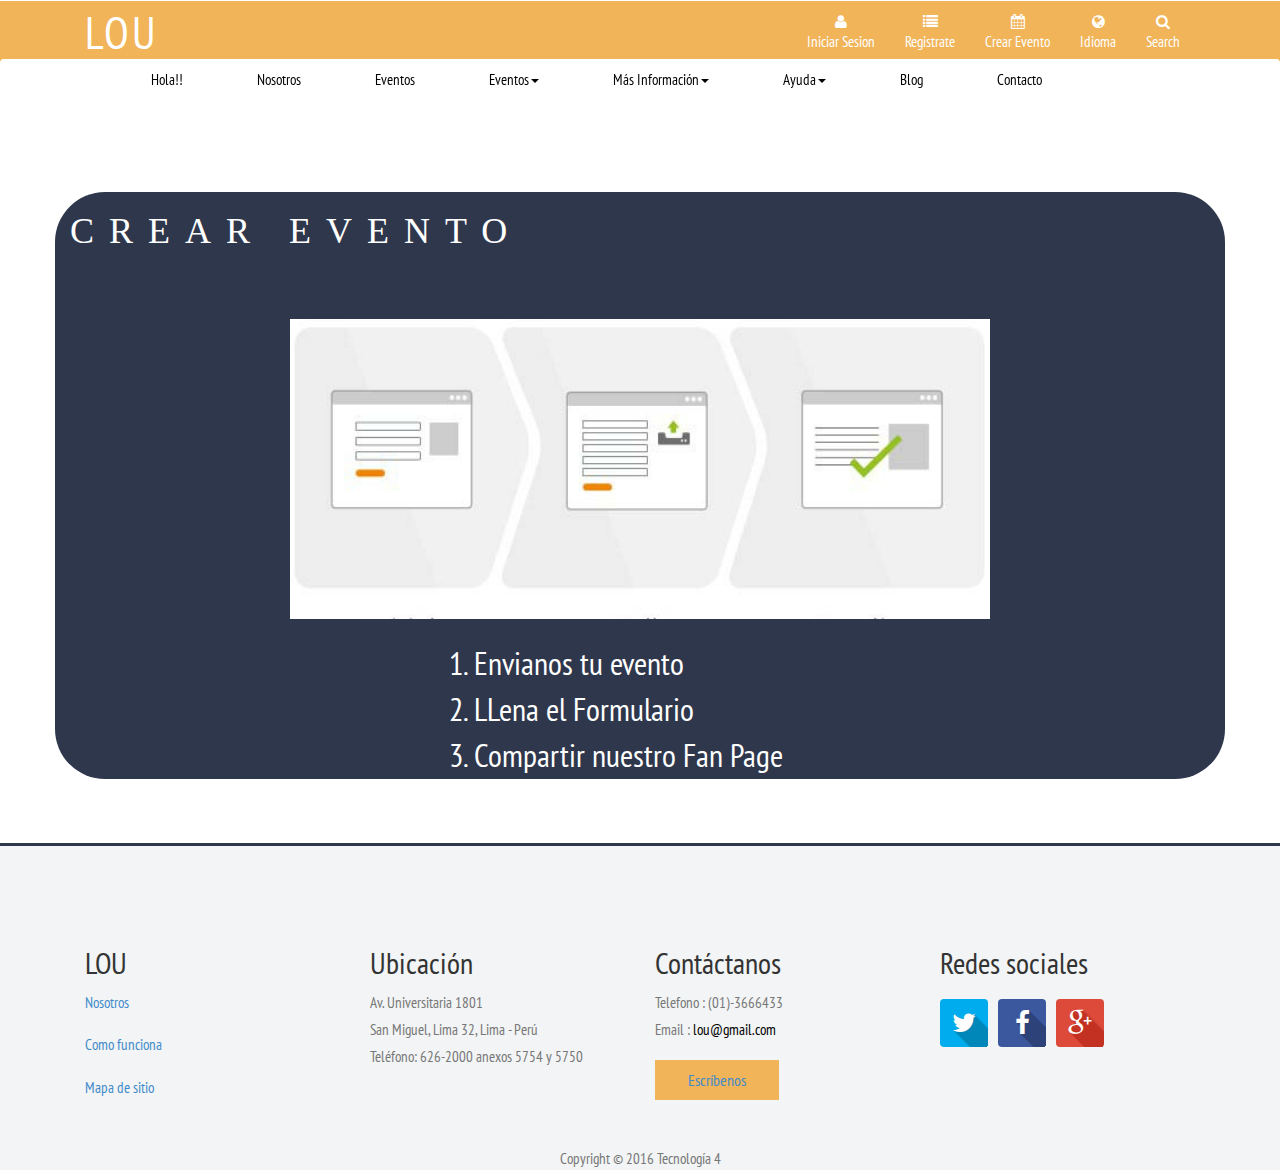
<file: evento.html>
<!DOCTYPE HTML>
<html>
<head>
<title>LOU</title>
<meta name="viewport" content="width=device-width, initial-scale=1">
<meta http-equiv="Content-Type" content="text/html; charset=utf-8" />
<meta name="keywords" content="Bootstrap"/>
<script type="application/x-javascript"> addEventListener("load", function() { setTimeout(hideURLbar, 0); }, false); function hideURLbar(){ window.scrollTo(0,1); } </script>
<link href="css/bootstrap-3.1.1.min.css" rel='stylesheet' type='text/css' />
<!-- jQuery (necessary for Bootstrap's JavaScript plugins) -->
<script src="js/jquery.min.js"></script>
<script src="js/bootstrap.min.js"></script>
<!-- Custom Theme files -->
<link href="css/style.css" rel='stylesheet' type='text/css' />
<link rel="stylesheet" href="css/jquery.countdown.css" />

<link href='//fonts.googleapis.com/css?family=PT+Sans+Narrow:400,700' rel='stylesheet' type='text/css'>

<link href="css/font-awesome.css" rel="stylesheet"> 

<script>
$(document).ready(function(){
    $(".dropdown").hover(            
        function() {
            $('.dropdown-menu', this).stop( true, true ).slideDown("fast");
            $(this).toggleClass('open');        
        },
        function() {
            $('.dropdown-menu', this).stop( true, true ).slideUp("fast");
            $(this).toggleClass('open');       
        }
    );
});
</script>
</head>
<body>
<nav class="navbar navbar-default" role="navigation">
	<div class="container">
	    <div class="navbar-header">
	        <button type="button" class="navbar-toggle collapsed" data-toggle="collapse" data-target="#bs-example-navbar-collapse-1">
		        <span class="sr-only">Toggle navigation</span>
		        <span class="icon-bar"></span>
		        <span class="icon-bar"></span>
		        <span class="icon-bar"></span>
	        </button>
	        <a class="navbar-brand" href="index.html">LOU</a>
	    </div>
	    <!--/.navbar-header-->
	    <div class="navbar-collapse collapse" id="bs-example-navbar-collapse-1" style="height: 1px;">
	        <ul class="nav navbar-nav">
	         <li class="dropdown">
		            <a href="login.html"><i class="fa fa-user"></i><span>Iniciar Sesion</span></a>
		        </li>
		        <li class="dropdown">
		        	<a href="register.html" class="dropdown-toggle" data-toggle="dropdown"><i class="fa fa-list"></i><span>Registrate</span></a>
		        	  
		        </li>
	         <li class="dropdown">
		            <a href="evento.html"><i class="fa fa-calendar"></i><span>Crear Evento</span></a>
		             
		        </li>
		       
		        
		       
		        <li class="dropdown">
		            <a href="#" class="dropdown-toggle" data-toggle="dropdown"><i class="fa fa-globe"></i><span>Idioma</span></a>
		            <ul class="dropdown-menu">
			            <li><a href="#"><span><i class="flags us"></i><span>English</span></span></a></li>
			            <li><a href="#"><span><i class="flags peru"></i><span>Español</span></span></a></li>
			        </ul>
		        </li>
		        <li class="dropdown">
		            <a href="#" class="dropdown-toggle" data-toggle="dropdown"><i class="fa fa-search"></i><span>Search</span></a>
		            <ul class="dropdown-menu search-form">
			           <form>        
                            <input type="text" class="search-text" name="s" placeholder="Search...">    
                            <button type="submit" class="search-submit"><i class="fa fa-search"></i></button>
                       </form>
			        </ul>
		        </li>
		    </ul>
	    </div>
	    <div class="clearfix"> </div>
	  </div>
	    <!--/.navbar-collapse-->
</nav>
<nav class="navbar nav_bottom" role="navigation">
 <div class="container">
 <!-- Brand and toggle get grouped for better mobile display -->
  <div class="navbar-header nav_2">
      <button type="button" class="navbar-toggle collapsed navbar-toggle1" data-toggle="collapse" data-target="#bs-megadropdown-tabs">
        <span class="sr-only">Toggle navigation</span>
        <span class="icon-bar"></span>
        <span class="icon-bar"></span>
        <span class="icon-bar"></span>
      </button>
      <a class="navbar-brand" href="#"></a>
   </div> 
   <!-- Collect the nav links, forms, and other content for toggling -->
    <div class="collapse navbar-collapse" id="bs-megadropdown-tabs">
        <ul class="nav navbar-nav nav_1">
            <li><a href="index.html">Hola!!</a></li>
            <li><a href="nosotros.html">Nosotros</a></li>
    		<li class="dropdown mega-dropdown active">
    		<a href="#event">Eventos</a>
    		 <li class="dropdown">
              <a href="#event" class="dropdown-toggle" data-toggle="dropdown">Eventos<span class="caret"></span></a>
              <ul class="dropdown-menu" role="menu">
                <li><a href="#">Categoría</a></li>
                <li><a href="#">Tipo de evento</a></li>
                <li><a href="#">Fecha</a></li>
              </ul>
            </li>
    		
            <li class="dropdown">
              <a href="#" class="dropdown-toggle" data-toggle="dropdown">Más Información<span class="caret"></span></a>
              <ul class="dropdown-menu" role="menu">
                <li><a href="terms.html">Como funciona</a></li>
                <li><a href="shortcodes.html">Precios</a></li>
              </ul>
            </li>
            <li class="dropdown">
              <a href="#" class="dropdown-toggle" data-toggle="dropdown">Ayuda<span class="caret"></span></a>
              <ul class="dropdown-menu" role="menu">
                <li><a href="terms.html">¿Donde estan mis entradas?</a></li>
                <li><a href="shortcodes.html">Como ponerme en contacto con el organizador del evento</a></li>
              </ul>
            </li>
            </li>
            
            <li><a href="blog.html">Blog</a></li>
           
            <li class="last"><a href="contact.html">Contacto</a></li>
        </ul>
     </div><!-- /.navbar-collapse -->
      <div class="clearfix"> </div>
   </div>
</nav>
<section class="evento">
    <div class="container event bg-azul">
      
    <h1 class="pb-5">Crear Evento</h1>
      <div class="col-sm-12 xs-12">
          <a href="index.html"><img src="img/crea.jpg" class="img-responsive"></a>
          <p align="justify">&nbsp;</p>
          <ol>
            <li>Envianos tu evento</li>
            <li>LLena el Formulario</li>
            <li>Compartir nuestro Fan Page</li>

          </ol>
          
      </div>
      </div>
   
</section>
<div class="footer">
      <div class="container">
        <div class="col-md-3 grid_4">
           <h2>LOU</h2> 
           <p><a href="#">Nosotros</a></p>
           <p><a href="#">Como funciona</a></p>
           <p><a href="#">Mapa de sitio</a></p>
              
        </div>
        <div class="col-md-3 grid_4">
           <h2>Ubicación</h2>
          <p>Av. Universitaria 1801 <br>
San Miguel, Lima 32, Lima - Perú <br>
Teléfono: 626-2000 anexos 5754 y 5750</p>
        </div>
        <div class="col-md-3 grid_4">
           <h2>Contáctanos</h2>
          <address>
                 
                    <abbr>Telefono : </abbr> (01)-3666433
                    <br>
                    <abbr>Email : </abbr> <a href="mailto@example.com">lou@gmail.com</a>
               </address>
               <a href="contact.html" class="footer_buton">Escríbenos</a>
        </div>
        <div class="col-md-3 grid_4">
           <h2>Redes sociales</h2>
          <ul class="social-nav icons_2 clearfix">
                    <li><a href="#" class="twitter"><i class="fa fa-twitter"></i></a></li>
                    <li><a href="#" class="facebook"> <i class="fa fa-facebook"></i></a></li>
                    <li><a href="#" class="google-plus"><i class="fa fa-google-plus"></i></a></li>
                 </ul>
           </div>
        <div class="clearfix"> </div>
        <div class="copy">
           <p>Copyright © 2016 Tecnología 4  </p>
           <!--  
           | Design by <a href="http://w3layouts.com/" target="_blank">W3layouts</a> </p>
           -->
          </div>
      </div>
    </div>

</body>
</html>
</file>
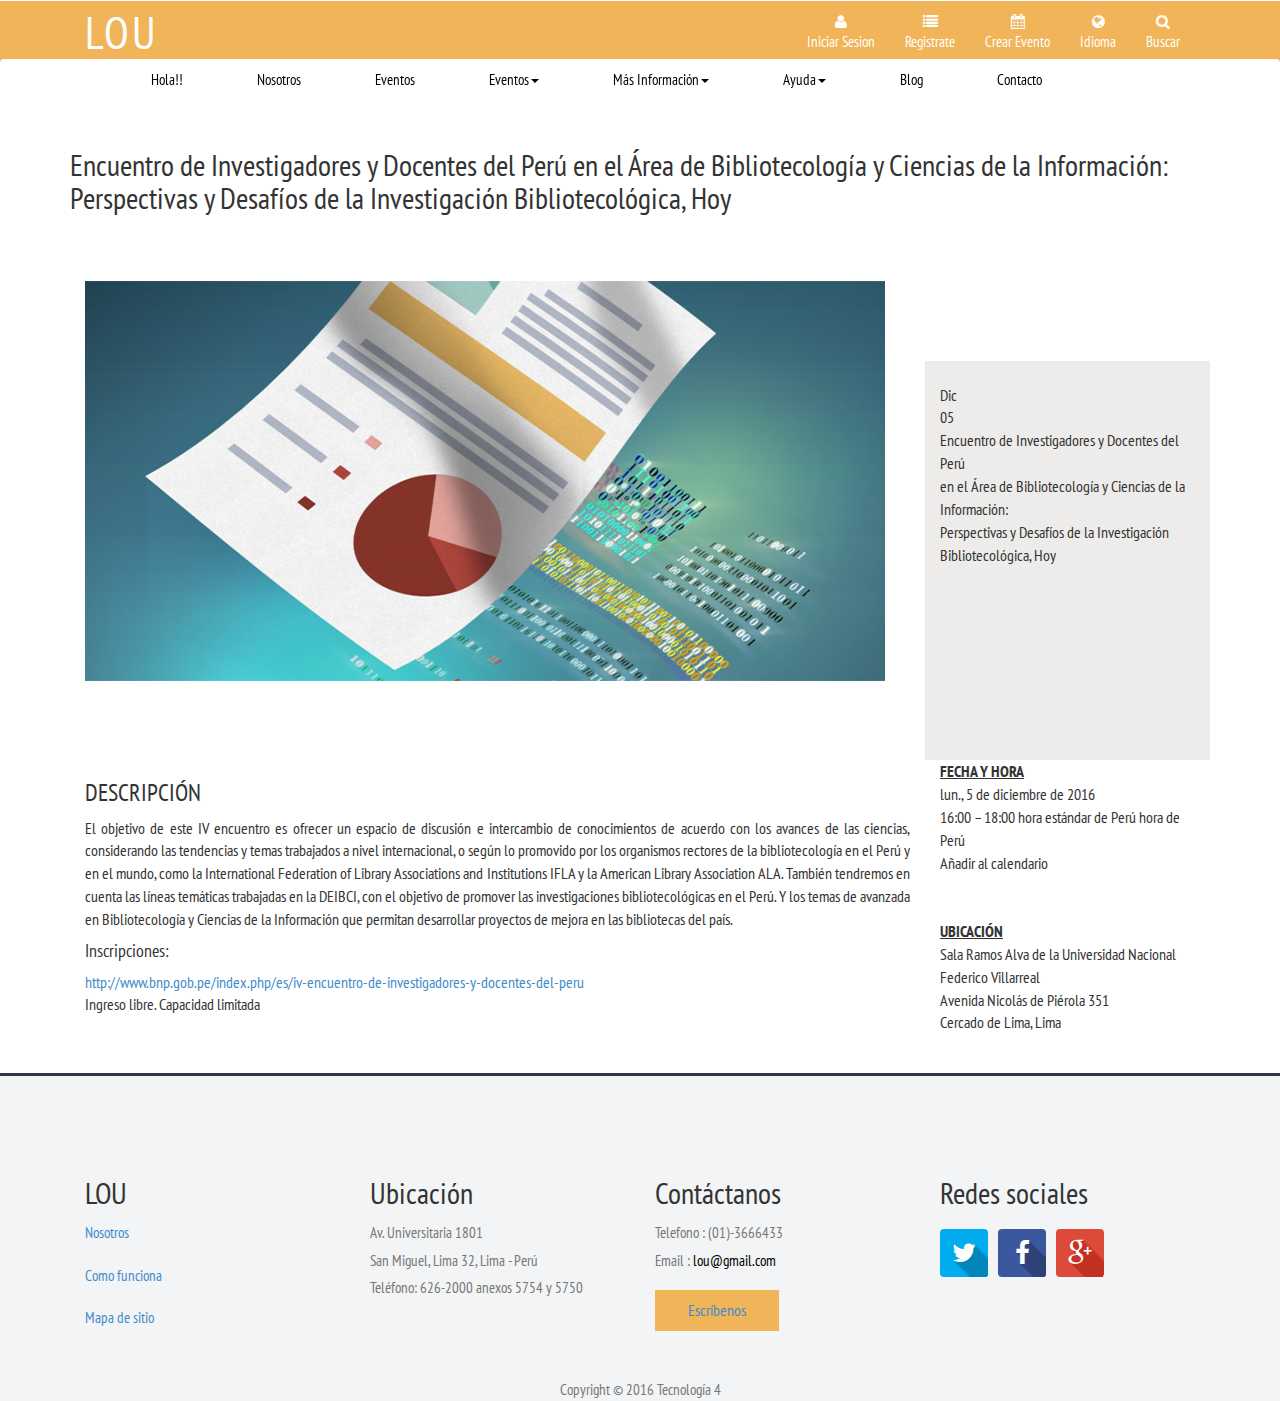
<file: evento1.html>
<!DOCTYPE HTML>
<html>
<head>
<title>LOU</title>
<meta name="viewport" content="width=device-width, initial-scale=1">
<meta http-equiv="Content-Type" content="text/html; charset=utf-8" />
<meta name="keywords" content="Bootstrap"/>
<script type="application/x-javascript"> addEventListener("load", function() { setTimeout(hideURLbar, 0); }, false); function hideURLbar(){ window.scrollTo(0,1); } </script>
<link href="css/bootstrap-3.1.1.min.css" rel='stylesheet' type='text/css' />
<!-- jQuery (necessary for Bootstrap's JavaScript plugins) -->
<script src="js/jquery.min.js"></script>
<script src="js/bootstrap.min.js"></script>
<!-- Custom Theme files -->
<link href="css/style.css" rel='stylesheet' type='text/css' />
<link rel="stylesheet" href="css/jquery.countdown.css" />

<link href='//fonts.googleapis.com/css?family=PT+Sans+Narrow:400,700' rel='stylesheet' type='text/css'>

<link href="css/font-awesome.css" rel="stylesheet"> 

<script>
$(document).ready(function(){
    $(".dropdown").hover(            
        function() {
            $('.dropdown-menu', this).stop( true, true ).slideDown("fast");
            $(this).toggleClass('open');        
        },
        function() {
            $('.dropdown-menu', this).stop( true, true ).slideUp("fast");
            $(this).toggleClass('open');       
        }
    );
});
</script>
</head>
<body>
<nav class="navbar navbar-default" role="navigation">
	<div class="container">
	    <div class="navbar-header">
	        <button type="button" class="navbar-toggle collapsed" data-toggle="collapse" data-target="#bs-example-navbar-collapse-1">
		        <span class="sr-only">Toggle navigation</span>
		        <span class="icon-bar"></span>
		        <span class="icon-bar"></span>
		        <span class="icon-bar"></span>
	        </button>
	        <a class="navbar-brand" href="index.html">LOU</a>
	    </div>
	    <!--/.navbar-header-->
	    <div class="navbar-collapse collapse" id="bs-example-navbar-collapse-1" style="height: 1px;">
	        <ul class="nav navbar-nav">
	         <li class="dropdown">
		            <a href="login.html"><i class="fa fa-user"></i><span>Iniciar Sesion</span></a>
		        </li>
		        <li class="dropdown">
		        	<a href="register.html"><i class="fa fa-list"></i><span>Registrate</span></a>
		        	  
		        </li>
	         <li class="dropdown">
		            <a href="evento.html"><i class="fa fa-calendar"></i><span>Crear Evento</span></a>
		             
		        </li>
		       
		        
		       
		        <li class="dropdown">
		            <a href="#" class="dropdown-toggle" data-toggle="dropdown"><i class="fa fa-globe"></i><span>Idioma</span></a>
		            <ul class="dropdown-menu">
			            <li><a href="#"><span><i class="flags us"></i><span>English</span></span></a></li>
			            <li><a href="#"><span><i class="flags peru"></i><span>Español</span></span></a></li>
			        </ul>
		        </li>
		        <li class="dropdown">
		            <a href="#" class="dropdown-toggle" data-toggle="dropdown"><i class="fa fa-search"></i><span>Buscar</span></a>
		            <ul class="dropdown-menu search-form">
			           <form>        
                            <input type="text" class="search-text" name="s" placeholder="Search...">    
                            <button type="submit" class="search-submit"><i class="fa fa-search"></i></button>
                       </form>
			        </ul>
		        </li>
		    </ul>
	    </div>
	    <div class="clearfix"> </div>
	  </div>
	    <!--/.navbar-collapse-->
</nav>
<nav class="navbar nav_bottom" role="navigation">
 <div class="container">
 <!-- Brand and toggle get grouped for better mobile display -->
  <div class="navbar-header nav_2">
      <button type="button" class="navbar-toggle collapsed navbar-toggle1" data-toggle="collapse" data-target="#bs-megadropdown-tabs">
        <span class="sr-only">Toggle navigation</span>
        <span class="icon-bar"></span>
        <span class="icon-bar"></span>
        <span class="icon-bar"></span>
      </button>
      <a class="navbar-brand" href="#"></a>
   </div> 
   <!-- Collect the nav links, forms, and other content for toggling -->
    <div class="collapse navbar-collapse" id="bs-megadropdown-tabs">
        <ul class="nav navbar-nav nav_1">
            <li><a href="index.html">Hola!!</a></li>
            <li><a href="nosotros.html">Nosotros</a></li>
    		<li class="dropdown mega-dropdown active">
    		<a href="#event">Eventos</a>
    		 <li class="dropdown">
              <a href="#event" class="dropdown-toggle" data-toggle="dropdown">Eventos<span class="caret"></span></a>
              <ul class="dropdown-menu" role="menu">
                <li><a href="#">Categoría</a></li>
                <li><a href="#">Tipo de evento</a></li>
                <li><a href="#">Fecha</a></li>
              </ul>
            </li>
    		
            <li class="dropdown">
              <a href="#" class="dropdown-toggle" data-toggle="dropdown">Más Información<span class="caret"></span></a>
              <ul class="dropdown-menu" role="menu">
                <li><a href="terms.html">Como funciona</a></li>
                <li><a href="shortcodes.html">Precios</a></li>
              </ul>
            </li>
            <li class="dropdown">
              <a href="#" class="dropdown-toggle" data-toggle="dropdown">Ayuda<span class="caret"></span></a>
              <ul class="dropdown-menu" role="menu">
                <li><a href="terms.html">¿Donde estan mis entradas?</a></li>
                <li><a href="shortcodes.html">Como ponerme en contacto con el organizador del evento</a></li>
              </ul>
            </li>
            </li>
            
            <li><a href="blog.html">Blog</a></li>
           
            <li class="last"><a href="contact.html">Contacto</a></li>
        </ul>
     </div><!-- /.navbar-collapse -->
   </div>
</nav>
<section class="event-3">
  <div class="container titulo ">
  <h2>Encuentro de Investigadores y Docentes del Perú en el Área de Bibliotecología y Ciencias de la Información: Perspectivas y Desafíos de la Investigación Bibliotecológica, Hoy</h2>
    <div class="col-md-9 xs-9 mt-5 mb-5">
      <img src="images/evento.png" class="img-responsive">
    </div>
    <div class="col-md-3 xs-3 mt-10 info">
      <p><br>Dic<br>05<br>  Encuentro de Investigadores y Docentes del Perú <br>en el Área de Bibliotecología y Ciencias de la Información: <br>Perspectivas y Desafíos de la Investigación Bibliotecológica, Hoy</p>
      
    </div>
    
  </div>
   <div class="container">
    <div class="col-md-9 xs-9  mb-5">
      <h3>DESCRIPCIÓN</h3>
      <p align="justify">El objetivo de este IV encuentro es ofrecer un espacio de discusión e intercambio de conocimientos de acuerdo con los avances de las ciencias, considerando las tendencias y temas trabajados a nivel internacional, o según lo promovido por los organismos rectores de la bibliotecología en el Perú y en el mundo, como la International Federation of Library Associations and Institutions IFLA y la American Library Association ALA.

También tendremos en cuenta las líneas temáticas trabajadas en la DEIBCI, con el objetivo de  promover las investigaciones bibliotecológicas en el Perú. Y los temas de avanzada en Bibliotecología y Ciencias de la Información que permitan desarrollar proyectos de mejora en las bibliotecas del país.</p>
<h4>Inscripciones: </h4>
<a href="http://www.bnp.gob.pe/index.php/es/iv-encuentro-de-investigadores-y-docentes-del-peru" target="blanck">http://www.bnp.gob.pe/index.php/es/iv-encuentro-de-investigadores-y-docentes-del-peru</a>
<p>Ingreso libre. Capacidad limitada</p>

    </div>
    <div class="col-md-3 xs-3">
    <p><u><b>FECHA Y HORA</b></u><br>

lun., 5 de diciembre de 2016<br>
16:00 – 18:00 hora estándar de Perú hora de Perú<br>
Añadir al calendario<br>
<br>
<br>
<u><b>UBICACIÓN</b></u><br>

Sala Ramos Alva de la Universidad Nacional Federico Villarreal<br>
Avenida Nicolás de Piérola 351<br>
Cercado de Lima, Lima</p>
      
      
    </div>
    
  </div>
  
</section>

    <div class="footer">
      <div class="container">
        <div class="col-md-3 grid_4">
           <h2>LOU</h2> 
           <p><a href="#">Nosotros</a></p>
           <p><a href="#">Como funciona</a></p>
           <p><a href="#">Mapa de sitio</a></p>
              
        </div>
        <div class="col-md-3 grid_4">
           <h2>Ubicación</h2>
          <p>Av. Universitaria 1801 <br>
San Miguel, Lima 32, Lima - Perú <br>
Teléfono: 626-2000 anexos 5754 y 5750</p>
        </div>
        <div class="col-md-3 grid_4">
           <h2>Contáctanos</h2>
          <address>
                 
                    <abbr>Telefono : </abbr> (01)-3666433
                    <br>
                    <abbr>Email : </abbr> <a href="mailto@example.com">lou@gmail.com</a>
               </address>
               <a href="contact.html" class="footer_buton">Escríbenos</a>
        </div>
        <div class="col-md-3 grid_4">
           <h2>Redes sociales</h2>
          <ul class="social-nav icons_2 clearfix">
                    <li><a href="#" class="twitter"><i class="fa fa-twitter"></i></a></li>
                    <li><a href="#" class="facebook"> <i class="fa fa-facebook"></i></a></li>
                    <li><a href="#" class="google-plus"><i class="fa fa-google-plus"></i></a></li>
                 </ul>
           </div>
        <div class="clearfix"> </div>
        <div class="copy">
           <p>Copyright © 2016 Tecnología 4  </p>
           <!--  
           | Design by <a href="http://w3layouts.com/" target="_blank">W3layouts</a> </p>
           -->
          </div>
      </div>
    </div>
    </body>
    </html>
</file>
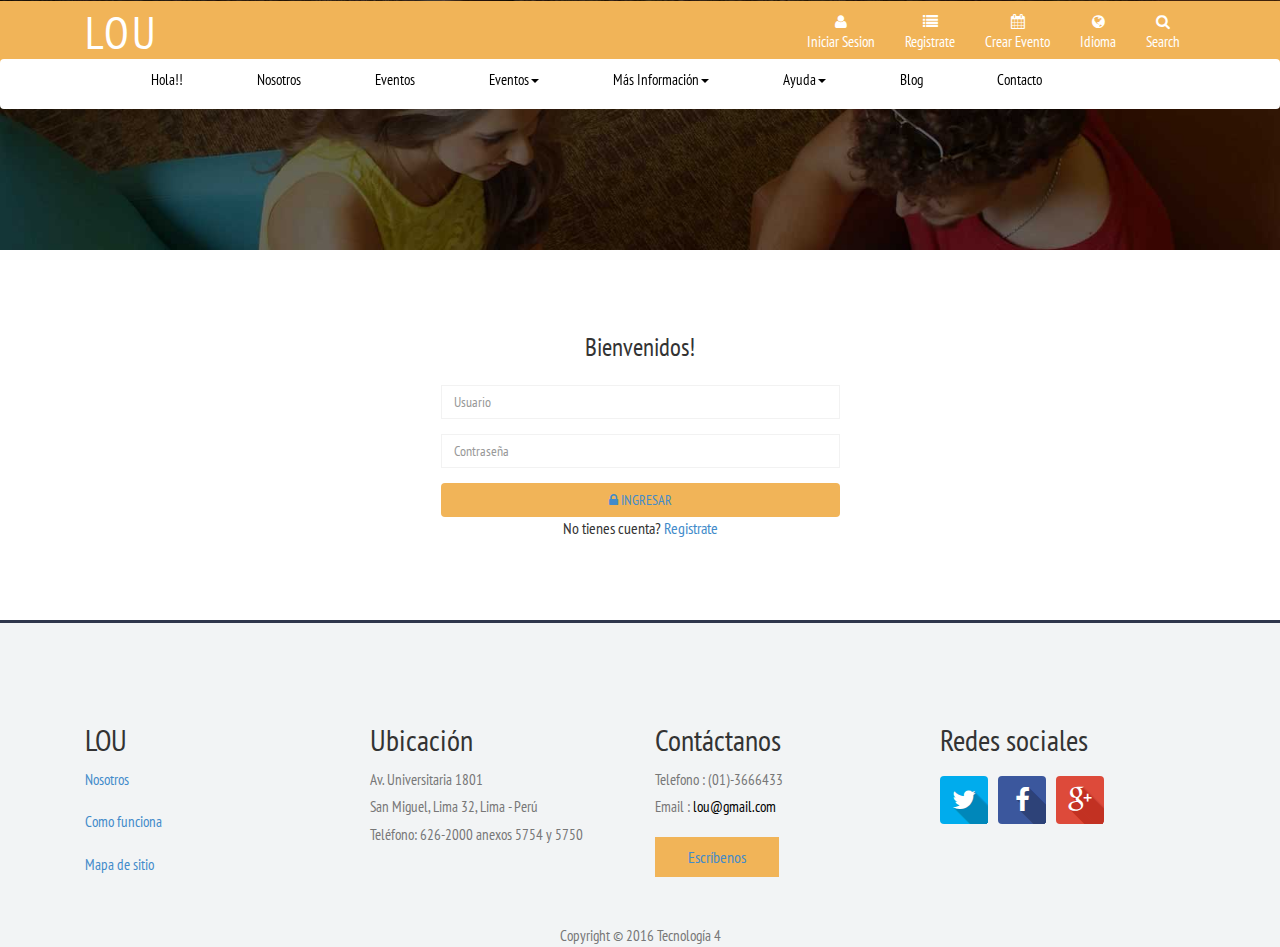
<file: login.html>
<!DOCTYPE HTML>
<html>
<head>
<title>LOU</title>
<meta name="viewport" content="width=device-width, initial-scale=1">
<meta http-equiv="Content-Type" content="text/html; charset=utf-8" />
<meta name="keywords" content="Bootstrap"/>
<script type="application/x-javascript"> addEventListener("load", function() { setTimeout(hideURLbar, 0); }, false); function hideURLbar(){ window.scrollTo(0,1); } </script>
<link href="css/bootstrap-3.1.1.min.css" rel='stylesheet' type='text/css' />
<!-- jQuery (necessary for Bootstrap's JavaScript plugins) -->
<script src="js/jquery.min.js"></script>
<script src="js/bootstrap.min.js"></script>
<!-- Custom Theme files -->
<link href="css/style.css" rel='stylesheet' type='text/css' />
<link rel="stylesheet" href="css/jquery.countdown.css" />

<link href='//fonts.googleapis.com/css?family=PT+Sans+Narrow:400,700' rel='stylesheet' type='text/css'>

<link href="css/font-awesome.css" rel="stylesheet"> 

<script>
$(document).ready(function(){
    $(".dropdown").hover(            
        function() {
            $('.dropdown-menu', this).stop( true, true ).slideDown("fast");
            $(this).toggleClass('open');        
        },
        function() {
            $('.dropdown-menu', this).stop( true, true ).slideUp("fast");
            $(this).toggleClass('open');       
        }
    );
});
</script>
</head>
<body>
<nav class="navbar navbar-default" role="navigation">
    <div class="container">
        <div class="navbar-header">
            <button type="button" class="navbar-toggle collapsed" data-toggle="collapse" data-target="#bs-example-navbar-collapse-1">
                <span class="sr-only">Toggle navigation</span>
                <span class="icon-bar"></span>
                <span class="icon-bar"></span>
                <span class="icon-bar"></span>
            </button>
            <a class="navbar-brand" href="index.html">LOU</a>
        </div>
        <!--/.navbar-header-->
        <div class="navbar-collapse collapse" id="bs-example-navbar-collapse-1" style="height: 1px;">
            <ul class="nav navbar-nav">
             <li class="dropdown">
                    <a href="login.html"><i class="fa fa-user"></i><span>Iniciar Sesion</span></a>
                </li>
                <li class="dropdown">
                    <a href="register.html"><i class="fa fa-list"></i><span>Registrate</span></a>
                      
                </li>
             <li class="dropdown">
                    <a href="evento.html"><i class="fa fa-calendar"></i><span>Crear Evento</span></a>
                     
                </li>
               
                
               
                <li class="dropdown">
                    <a href="#" class="dropdown-toggle" data-toggle="dropdown"><i class="fa fa-globe"></i><span>Idioma</span></a>
                    <ul class="dropdown-menu">
                        <li><a href="#"><span><i class="flags us"></i><span>English</span></span></a></li>
                        <li><a href="#"><span><i class="flags peru"></i><span>Español</span></span></a></li>
                    </ul>
                </li>
                <li class="dropdown">
                    <a href="#" class="dropdown-toggle" data-toggle="dropdown"><i class="fa fa-search"></i><span>Search</span></a>
                    <ul class="dropdown-menu search-form">
                       <form>        
                            <input type="text" class="search-text" name="s" placeholder="Search...">    
                            <button type="submit" class="search-submit"><i class="fa fa-search"></i></button>
                       </form>
                    </ul>
                </li>
            </ul>
        </div>
        <div class="clearfix"> </div>
      </div>
        <!--/.navbar-collapse-->
</nav>
<nav class="navbar nav_bottom" role="navigation">
 <div class="container">
 <!-- Brand and toggle get grouped for better mobile display -->
  <div class="navbar-header nav_2">
      <button type="button" class="navbar-toggle collapsed navbar-toggle1" data-toggle="collapse" data-target="#bs-megadropdown-tabs">
        <span class="sr-only">Toggle navigation</span>
        <span class="icon-bar"></span>
        <span class="icon-bar"></span>
        <span class="icon-bar"></span>
      </button>
      <a class="navbar-brand" href="#"></a>
   </div> 
   <!-- Collect the nav links, forms, and other content for toggling -->
    <div class="collapse navbar-collapse" id="bs-megadropdown-tabs">
        <ul class="nav navbar-nav nav_1">
            <li><a href="index.html">Hola!!</a></li>
            <li><a href="nosotros.html">Nosotros</a></li>
            <li class="dropdown mega-dropdown active">
            <a href="#event">Eventos</a>
             <li class="dropdown">
              <a href="#event" class="dropdown-toggle" data-toggle="dropdown">Eventos<span class="caret"></span></a>
              <ul class="dropdown-menu" role="menu">
                <li><a href="#">Categoría</a></li>
                <li><a href="#">Tipo de evento</a></li>
                <li><a href="#">Fecha</a></li>
              </ul>
            </li>
            
            <li class="dropdown">
              <a href="#" class="dropdown-toggle" data-toggle="dropdown">Más Información<span class="caret"></span></a>
              <ul class="dropdown-menu" role="menu">
                <li><a href="terms.html">Como funciona</a></li>
                <li><a href="shortcodes.html">Precios</a></li>
              </ul>
            </li>
            <li class="dropdown">
              <a href="#" class="dropdown-toggle" data-toggle="dropdown">Ayuda<span class="caret"></span></a>
              <ul class="dropdown-menu" role="menu">
                <li><a href="terms.html">¿Donde estan mis entradas?</a></li>
                <li><a href="shortcodes.html">Como ponerme en contacto con el organizador del evento</a></li>
              </ul>
            </li>
            </li>
            
            <li><a href="blog.html">Blog</a></li>
           
            <li class="last"><a href="contact.html">Contacto</a></li>
        </ul>
     </div><!-- /.navbar-collapse -->
   </div>
</nav>
<!-- banner -->
  <div class="courses_banner"></div>
    <!-- //banner -->
	<div class="courses_box1">
	   <div class="container">

	   	  <form class="login">
	    	<p class="lead">Bienvenidos!</p>
		    <div class="form-group">
			    <input autocomplete="off" type="text" name="log_username" class="required form-control" placeholder="Usuario">
		    </div>

		    <div class="form-group">
			    <input autocomplete="off" type="password" class="password required form-control" placeholder="Contraseña" name="log_password">
		    </div>
		    <a href="index.html">
            <button type="button" class="btn btn-block login-social-link "><i class="fa fa-lock "></i> INGRESAR</button>
          </a>
	        <p>No tienes cuenta? <a href="register.html" title="Sign Up">Registrate</a></p>
		 </form>
	   </div>
	</div><div class="footer">
        <div class="container">
            <div class="col-md-3 grid_4">
               <h2>LOU</h2> 
               <p><a href="#">Nosotros</a></p>
               <p><a href="#">Como funciona</a></p>
               <p><a href="#">Mapa de sitio</a></p>
                  
            </div>
            <div class="col-md-3 grid_4">
               <h2>Ubicación</h2>
                <p>Av. Universitaria 1801 <br>
San Miguel, Lima 32, Lima - Perú <br>
Teléfono: 626-2000 anexos 5754 y 5750</p>
            </div>
            <div class="col-md-3 grid_4">
               <h2>Contáctanos</h2>
                <address>
                 
                    <abbr>Telefono : </abbr> (01)-3666433
                    <br>
                    <abbr>Email : </abbr> <a href="mailto@example.com">lou@gmail.com</a>
               </address>
               <a href="contact.html" class="footer_buton">Escríbenos</a>
            </div>
            <div class="col-md-3 grid_4">
               <h2>Redes sociales</h2>
                <ul class="social-nav icons_2 clearfix">
                    <li><a href="#" class="twitter"><i class="fa fa-twitter"></i></a></li>
                    <li><a href="#" class="facebook"> <i class="fa fa-facebook"></i></a></li>
                    <li><a href="#" class="google-plus"><i class="fa fa-google-plus"></i></a></li>
                 </ul>
           </div>
            <div class="clearfix"> </div>
            <div class="copy">
               <p>Copyright © 2016 Tecnología 4  </p>
               <!--  
               | Design by <a href="http://w3layouts.com/" target="_blank">W3layouts</a> </p>
               -->
            </div>
        </div>
    </div>

</body>
</html>
</file>
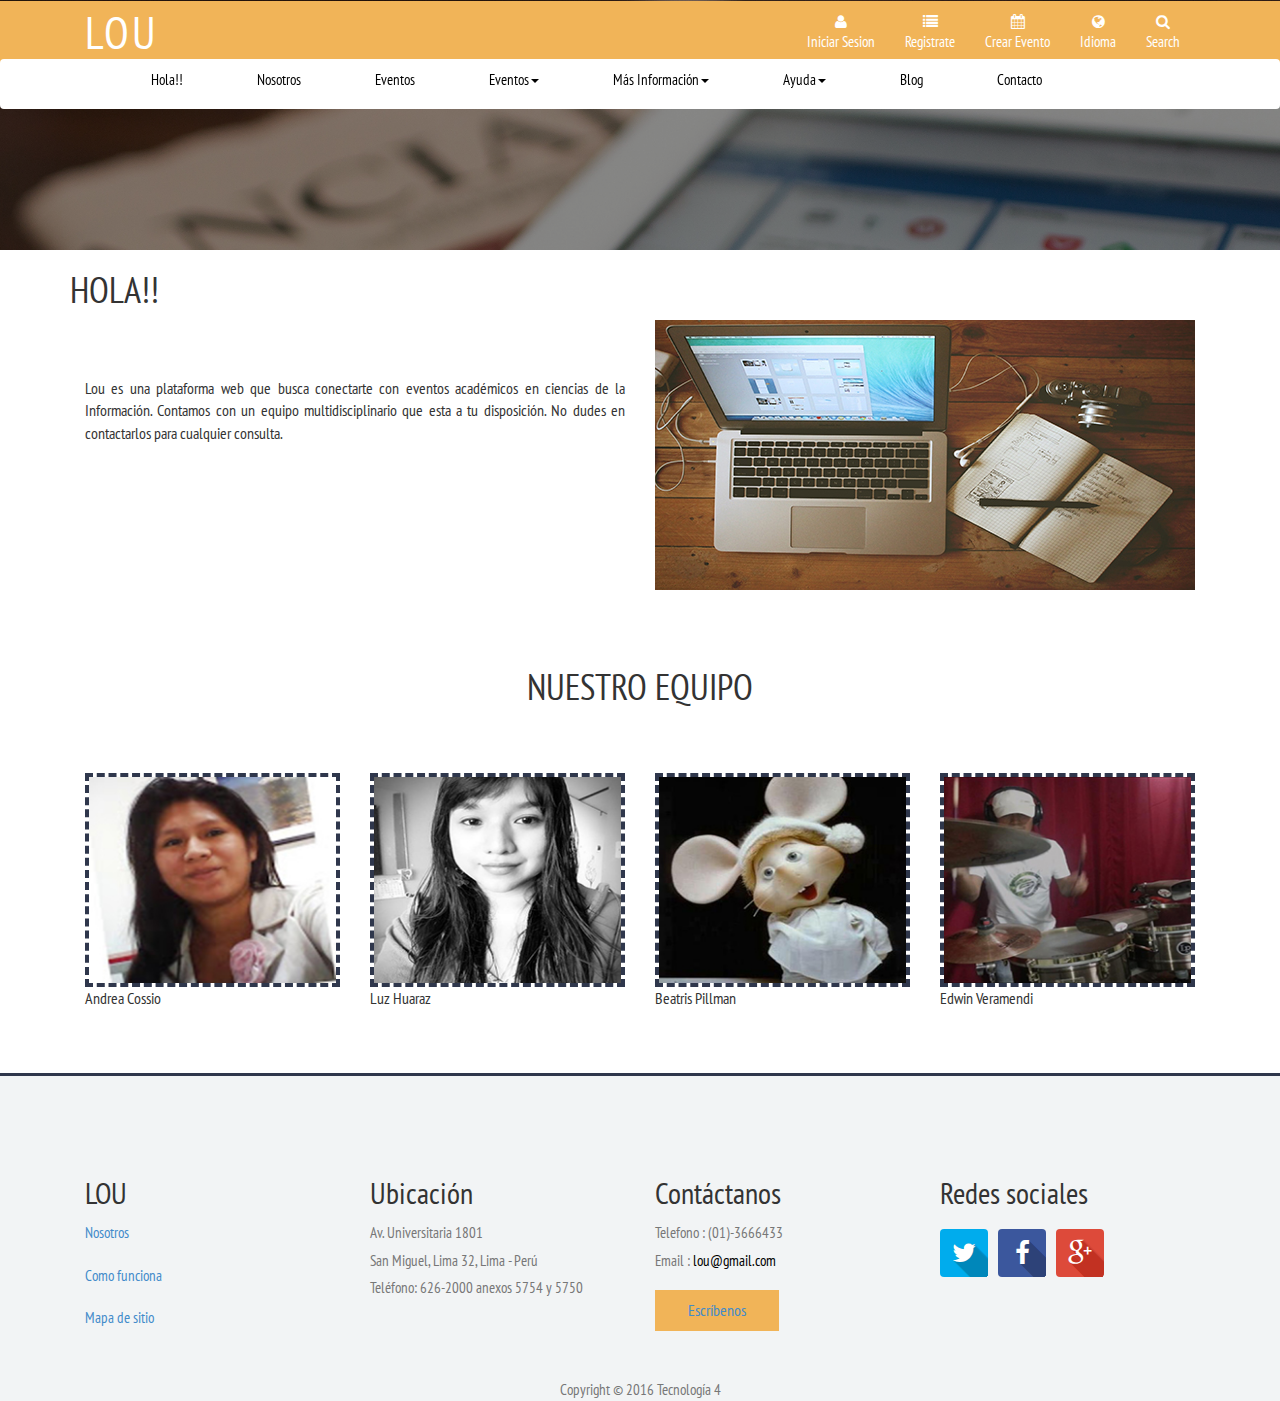
<file: nosotros.html>
<!DOCTYPE HTML>
<html>
<head>
<title>LOU</title>
<meta name="viewport" content="width=device-width, initial-scale=1">
<meta http-equiv="Content-Type" content="text/html; charset=utf-8" />
<meta name="keywords" content="Bootstrap"/>
<script type="application/x-javascript"> addEventListener("load", function() { setTimeout(hideURLbar, 0); }, false); function hideURLbar(){ window.scrollTo(0,1); } </script>
<link href="css/bootstrap-3.1.1.min.css" rel='stylesheet' type='text/css' />
<!-- jQuery (necessary for Bootstrap's JavaScript plugins) -->
<script src="js/jquery.min.js"></script>
<script src="js/bootstrap.min.js"></script>
<!-- Custom Theme files -->
<link href="css/style.css" rel='stylesheet' type='text/css' />
<link rel="stylesheet" href="css/jquery.countdown.css" />

<link href='//fonts.googleapis.com/css?family=PT+Sans+Narrow:400,700' rel='stylesheet' type='text/css'>

<link href="css/font-awesome.css" rel="stylesheet"> 

<script>
$(document).ready(function(){
    $(".dropdown").hover(            
        function() {
            $('.dropdown-menu', this).stop( true, true ).slideDown("fast");
            $(this).toggleClass('open');        
        },
        function() {
            $('.dropdown-menu', this).stop( true, true ).slideUp("fast");
            $(this).toggleClass('open');       
        }
    );
});
</script>
</head>
<body>
<nav class="navbar navbar-default" role="navigation">
	<div class="container">
	    <div class="navbar-header">
	        <button type="button" class="navbar-toggle collapsed" data-toggle="collapse" data-target="#bs-example-navbar-collapse-1">
		        <span class="sr-only">Toggle navigation</span>
		        <span class="icon-bar"></span>
		        <span class="icon-bar"></span>
		        <span class="icon-bar"></span>
	        </button>
	        <a class="navbar-brand" href="index.html">LOU</a>
	    </div>
	    <!--/.navbar-header-->
	    <div class="navbar-collapse collapse" id="bs-example-navbar-collapse-1" style="height: 1px;">
	        <ul class="nav navbar-nav">
	         <li class="dropdown">
		            <a href="login.html"><i class="fa fa-user"></i><span>Iniciar Sesion</span></a>
		        </li>
		        <li class="dropdown">
		        	<a href="register.html"><i class="fa fa-list"></i><span>Registrate</span></a>
		        	  
		        </li>
	         <li class="dropdown">
		            <a href="evento.html"><i class="fa fa-calendar"></i><span>Crear Evento</span></a>
		             
		        </li>
		       
		        
		       
		        <li class="dropdown">
		            <a href="#" class="dropdown-toggle" data-toggle="dropdown"><i class="fa fa-globe"></i><span>Idioma</span></a>
		            <ul class="dropdown-menu">
			            <li><a href="#"><span><i class="flags us"></i><span>English</span></span></a></li>
			            <li><a href="#"><span><i class="flags peru"></i><span>Español</span></span></a></li>
			        </ul>
		        </li>
		        <li class="dropdown">
		            <a href="#" class="dropdown-toggle" data-toggle="dropdown"><i class="fa fa-search"></i><span>Search</span></a>
		            <ul class="dropdown-menu search-form">
			           <form>        
                            <input type="text" class="search-text" name="s" placeholder="Search...">    
                            <button type="submit" class="search-submit"><i class="fa fa-search"></i></button>
                       </form>
			        </ul>
		        </li>
		    </ul>
	    </div>
	    <div class="clearfix"> </div>
	  </div>
	    <!--/.navbar-collapse-->
</nav>
<nav class="navbar nav_bottom" role="navigation">
 <div class="container">
 <!-- Brand and toggle get grouped for better mobile display -->
  <div class="navbar-header nav_2">
      <button type="button" class="navbar-toggle collapsed navbar-toggle1" data-toggle="collapse" data-target="#bs-megadropdown-tabs">
        <span class="sr-only">Toggle navigation</span>
        <span class="icon-bar"></span>
        <span class="icon-bar"></span>
        <span class="icon-bar"></span>
      </button>
      <a class="navbar-brand" href="#"></a>
   </div> 
   <!-- Collect the nav links, forms, and other content for toggling -->
    <div class="collapse navbar-collapse" id="bs-megadropdown-tabs">
        <ul class="nav navbar-nav nav_1">
            <li><a href="index.html">Hola!!</a></li>
            <li><a href="nosotros.html">Nosotros</a></li>
    		<li class="dropdown mega-dropdown active">
    		<a href="#event">Eventos</a>
    		 <li class="dropdown">
              <a href="#event" class="dropdown-toggle" data-toggle="dropdown">Eventos<span class="caret"></span></a>
              <ul class="dropdown-menu" role="menu">
                <li><a href="#">Categoría</a></li>
                <li><a href="#">Tipo de evento</a></li>
                <li><a href="#">Fecha</a></li>
              </ul>
            </li>
    		
            <li class="dropdown">
              <a href="#" class="dropdown-toggle" data-toggle="dropdown">Más Información<span class="caret"></span></a>
              <ul class="dropdown-menu" role="menu">
                <li><a href="terms.html">Como funciona</a></li>
                <li><a href="shortcodes.html">Precios</a></li>
              </ul>
            </li>
            <li class="dropdown">
              <a href="#" class="dropdown-toggle" data-toggle="dropdown">Ayuda<span class="caret"></span></a>
              <ul class="dropdown-menu" role="menu">
                <li><a href="terms.html">¿Donde estan mis entradas?</a></li>
                <li><a href="shortcodes.html">Como ponerme en contacto con el organizador del evento</a></li>
              </ul>
            </li>
            </li>
            
            <li><a href="blog.html">Blog</a></li>
           
            <li class="last"><a href="contact.html">Contacto</a></li>
        </ul>
     </div><!-- /.navbar-collapse -->
   </div>
</nav>
<section class="about">
	<div class="about_banner"></div>
		<div class="container">
			<h1>HOLA!!</h1>
			<div class="col-md-6 xs-12 pt-5">
				<p>Lou es una plataforma web que busca conectarte con eventos académicos en ciencias de la Información. Contamos con un equipo multidisciplinario que esta a tu disposición. No dudes en contactarlos para cualquier consulta.</p>
			</div>
			<div class="col-md-6 xs-12">
			<img src="images/about.jpg" class="img-responsive">
			</div>
		</div>
		<div class="container pb-5">
			<h1 class="txt-center pt-5">NUESTRO EQUIPO</h1>
				<div class="col-md-3 xs-12 pt-5">
					<img src="img/andrea.jpg" class="img-responsive team">
						<p>Andrea Cossio</p>
				</div>
				<div class="col-md-3 xs-12 pt-5">
				<a href="https://plus.google.com/u/0/110180853274636078972" target="blanck">
					<img src="img/luz.jpg" class="img-responsive team">
					</a>
					<p>Luz Huaraz</p>

				</div>
			
			<div class="col-md-3 xs-12 pt-5">
				<img src="img/bea.jpg" class="img-responsive team">
					<p>Beatris Pillman</p>
				</div>
			
			<div class="col-md-3 xs-12 pt-5">
			<img src="img/veramendi.jpg" class="img-responsive team">
				<p>Edwin Veramendi</p>
				</div>
			
			
		</div>
	
	</div>
	
</section>

<div class="footer">
    	<div class="container">
    		<div class="col-md-3 grid_4">
    		   <h2>LOU</h2>	
    		   <p><a href="#">Nosotros</a></p>
    		   <p><a href="#">Como funciona</a></p>
    		   <p><a href="#">Mapa de sitio</a></p>
    		      
    		</div>
    		<div class="col-md-3 grid_4">
    		   <h2>Ubicación</h2>
    			<p>Av. Universitaria 1801 <br>
San Miguel, Lima 32, Lima - Perú <br>
Teléfono: 626-2000 anexos 5754 y 5750</p>
    		</div>
    		<div class="col-md-3 grid_4">
    		   <h2>Contáctanos</h2>
    			<address>
                 
                    <abbr>Telefono : </abbr> (01)-3666433
                    <br>
                    <abbr>Email : </abbr> <a href="mailto@example.com">lou@gmail.com</a>
               </address>
               <a href="contact.html" class="footer_buton">Escríbenos</a>
    		</div>
    		<div class="col-md-3 grid_4">
    		   <h2>Redes sociales</h2>
    			<ul class="social-nav icons_2 clearfix">
                    <li><a href="#" class="twitter"><i class="fa fa-twitter"></i></a></li>
                    <li><a href="#" class="facebook"> <i class="fa fa-facebook"></i></a></li>
                    <li><a href="#" class="google-plus"><i class="fa fa-google-plus"></i></a></li>
                 </ul>
           </div>
    		<div class="clearfix"> </div>
    		<div class="copy">
		       <p>Copyright © 2016 Tecnología 4  </p>
		       <!--  
		       | Design by <a href="http://w3layouts.com/" target="_blank">W3layouts</a> </p>
		       -->
	        </div>
    	</div>
    </div>

</body>
</html>
</file>
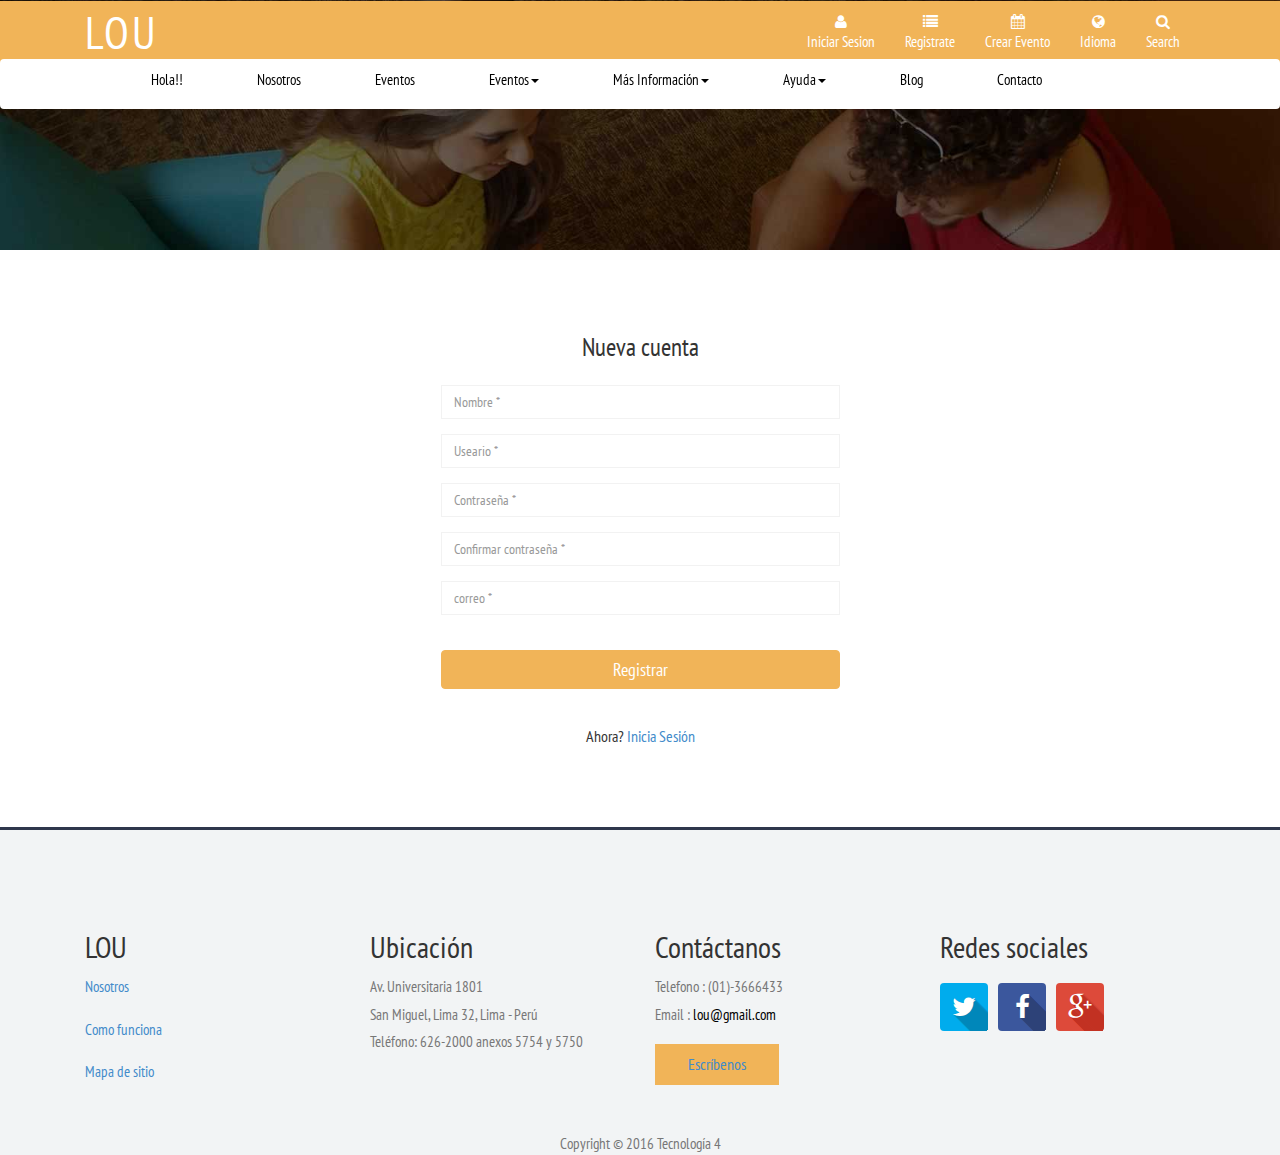
<file: register.html>
<!DOCTYPE HTML>
<html>
<head>
<title>LOU</title>
<meta name="viewport" content="width=device-width, initial-scale=1">
<meta http-equiv="Content-Type" content="text/html; charset=utf-8" />
<meta name="keywords" content="Bootstrap"/>
<script type="application/x-javascript"> addEventListener("load", function() { setTimeout(hideURLbar, 0); }, false); function hideURLbar(){ window.scrollTo(0,1); } </script>
<link href="css/bootstrap-3.1.1.min.css" rel='stylesheet' type='text/css' />
<!-- jQuery (necessary for Bootstrap's JavaScript plugins) -->
<script src="js/jquery.min.js"></script>
<script src="js/bootstrap.min.js"></script>
<!-- Custom Theme files -->
<link href="css/style.css" rel='stylesheet' type='text/css' />
<link rel="stylesheet" href="css/jquery.countdown.css" />

<link href='//fonts.googleapis.com/css?family=PT+Sans+Narrow:400,700' rel='stylesheet' type='text/css'>

<link href="css/font-awesome.css" rel="stylesheet"> 

<script>
$(document).ready(function(){
    $(".dropdown").hover(            
        function() {
            $('.dropdown-menu', this).stop( true, true ).slideDown("fast");
            $(this).toggleClass('open');        
        },
        function() {
            $('.dropdown-menu', this).stop( true, true ).slideUp("fast");
            $(this).toggleClass('open');       
        }
    );
});
</script>
</head>
<body>
<nav class="navbar navbar-default" role="navigation">
    <div class="container">
        <div class="navbar-header">
            <button type="button" class="navbar-toggle collapsed" data-toggle="collapse" data-target="#bs-example-navbar-collapse-1">
                <span class="sr-only">Toggle navigation</span>
                <span class="icon-bar"></span>
                <span class="icon-bar"></span>
                <span class="icon-bar"></span>
            </button>
            <a class="navbar-brand" href="index.html">LOU</a>
        </div>
        <!--/.navbar-header-->
        <div class="navbar-collapse collapse" id="bs-example-navbar-collapse-1" style="height: 1px;">
            <ul class="nav navbar-nav">
             <li class="dropdown">
                    <a href="login.html"><i class="fa fa-user"></i><span>Iniciar Sesion</span></a>
                </li>
                <li class="dropdown">
                    <a href="register.html"><i class="fa fa-list"></i><span>Registrate</span></a>
                      
                </li>
             <li class="dropdown">
                    <a href="evento.html"><i class="fa fa-calendar"></i><span>Crear Evento</span></a>
                     
                </li>
               
                
               
                <li class="dropdown">
                    <a href="#" class="dropdown-toggle" data-toggle="dropdown"><i class="fa fa-globe"></i><span>Idioma</span></a>
                    <ul class="dropdown-menu">
                        <li><a href="#"><span><i class="flags us"></i><span>English</span></span></a></li>
                        <li><a href="#"><span><i class="flags peru"></i><span>Español</span></span></a></li>
                    </ul>
                </li>
                <li class="dropdown">
                    <a href="#" class="dropdown-toggle" data-toggle="dropdown"><i class="fa fa-search"></i><span>Search</span></a>
                    <ul class="dropdown-menu search-form">
                       <form>        
                            <input type="text" class="search-text" name="s" placeholder="Search...">    
                            <button type="submit" class="search-submit"><i class="fa fa-search"></i></button>
                       </form>
                    </ul>
                </li>
            </ul>
        </div>
        <div class="clearfix"> </div>
      </div>
        <!--/.navbar-collapse-->
</nav>
<nav class="navbar nav_bottom" role="navigation">
 <div class="container">
 <!-- Brand and toggle get grouped for better mobile display -->
  <div class="navbar-header nav_2">
      <button type="button" class="navbar-toggle collapsed navbar-toggle1" data-toggle="collapse" data-target="#bs-megadropdown-tabs">
        <span class="sr-only">Toggle navigation</span>
        <span class="icon-bar"></span>
        <span class="icon-bar"></span>
        <span class="icon-bar"></span>
      </button>
      <a class="navbar-brand" href="#"></a>
   </div> 
   <!-- Collect the nav links, forms, and other content for toggling -->
    <div class="collapse navbar-collapse" id="bs-megadropdown-tabs">
        <ul class="nav navbar-nav nav_1">
            <li><a href="index.html">Hola!!</a></li>
            <li><a href="nosotros.html">Nosotros</a></li>
            <li class="dropdown mega-dropdown active">
            <a href="#event">Eventos</a>
             <li class="dropdown">
              <a href="#event" class="dropdown-toggle" data-toggle="dropdown">Eventos<span class="caret"></span></a>
              <ul class="dropdown-menu" role="menu">
                <li><a href="#">Categoría</a></li>
                <li><a href="#">Tipo de evento</a></li>
                <li><a href="#">Fecha</a></li>
              </ul>
            </li>
            
            <li class="dropdown">
              <a href="#" class="dropdown-toggle" data-toggle="dropdown">Más Información<span class="caret"></span></a>
              <ul class="dropdown-menu" role="menu">
                <li><a href="terms.html">Como funciona</a></li>
                <li><a href="shortcodes.html">Precios</a></li>
              </ul>
            </li>
            <li class="dropdown">
              <a href="#" class="dropdown-toggle" data-toggle="dropdown">Ayuda<span class="caret"></span></a>
              <ul class="dropdown-menu" role="menu">
                <li><a href="terms.html">¿Donde estan mis entradas?</a></li>
                <li><a href="shortcodes.html">Como ponerme en contacto con el organizador del evento</a></li>
              </ul>
            </li>
            </li>
            
            <li><a href="blog.html">Blog</a></li>
           
            <li class="last"><a href="contact.html">Contacto</a></li>
        </ul>
     </div><!-- /.navbar-collapse -->
   </div>
</nav>
<!-- banner -->
  <div class="courses_banner">
  	
  </div>
    <!-- //banner -->
	<div class="courses_box1">
	   <div class="container">
	   	  <form class="login">
                <p class="lead">Nueva cuenta</p>
                <div class="form-group">
                    <input type="text" autocomplete="off" class="required form-control" placeholder="Nombre *" name="Name" value="">
                </div>
                <div class="form-group">
                    <input type="text" autocomplete="off" class="required form-control" placeholder="Useario *" name="username" value="">
                </div>
                <div class="form-group">
                    <input type="password" class="required form-control" placeholder="Contraseña *" name="password" value="">
                </div>
                <div class="form-group">
                    <input type="password" class="required form-control" placeholder="Confirmar contraseña *" name="Conform Password" value="">
                </div>
                <div class="form-group">
                    <input type="text" autocomplete="off" class="required form-control" placeholder="correo *" name="email" value="">
                </div>
            
                <div class="form-group">
                    <input type="submit" class="btn btn-primary btn-lg1 btn-block" name="submit" value="Registrar">
                </div>
                <p>Ahora? <a href="login.html">Inicia Sesión</a></p>
            </form>
	   </div>
	</div>
    <div class="footer">
        <div class="container">
            <div class="col-md-3 grid_4">
               <h2>LOU</h2> 
               <p><a href="#">Nosotros</a></p>
               <p><a href="#">Como funciona</a></p>
               <p><a href="#">Mapa de sitio</a></p>
                  
            </div>
            <div class="col-md-3 grid_4">
               <h2>Ubicación</h2>
                <p>Av. Universitaria 1801 <br>
San Miguel, Lima 32, Lima - Perú <br>
Teléfono: 626-2000 anexos 5754 y 5750</p>
            </div>
            <div class="col-md-3 grid_4">
               <h2>Contáctanos</h2>
                <address>
                 
                    <abbr>Telefono : </abbr> (01)-3666433
                    <br>
                    <abbr>Email : </abbr> <a href="mailto@example.com">lou@gmail.com</a>
               </address>
               <a href="contact.html" class="footer_buton">Escríbenos</a>
            </div>
            <div class="col-md-3 grid_4">
               <h2>Redes sociales</h2>
                <ul class="social-nav icons_2 clearfix">
                    <li><a href="#" class="twitter"><i class="fa fa-twitter"></i></a></li>
                    <li><a href="#" class="facebook"> <i class="fa fa-facebook"></i></a></li>
                    <li><a href="#" class="google-plus"><i class="fa fa-google-plus"></i></a></li>
                 </ul>
           </div>
            <div class="clearfix"> </div>
            <div class="copy">
               <p>Copyright © 2016 Tecnología 4  </p>
               <!--  
               | Design by <a href="http://w3layouts.com/" target="_blank">W3layouts</a> </p>
               -->
            </div>
        </div>
    </div>

</body>
</html>
</file>
<file: css/style.css>
Author: W3layout
Author URL: http://w3layouts.com
License: Creative Commons Attribution 3.0 Unported
License URL: http://creativecommons.org/licenses/by/3.0/
*/
h4, h5, h6,
h1, h2, h3 {margin-top: 0;}
ul, ol {margin: 0;}
p {margin: 0;}
html, body{
	font-family: 'PT Sans Narrow', sans-serif;
	font-size: 100%;
    background:#fff; 
}
body a{
	transition:0.5s all;
	-webkit-transition:0.5s all;
	-moz-transition:0.5s all;
	-o-transition:0.5s all;
	-ms-transition:0.5s all;
}

.navbar-default {
    background-color:#f1b458 !important;
    border-color:#f1b458;
    border-radius: 0px;

}
.navbar-default .navbar-nav > li > a {
    color: #fff;
    font-weight: 300;
}
.navbar-default .navbar-nav > li > a span{
	display:block;
}
.navbar {
   position: fixed;
   margin-bottom:0;
   z-index: 3;
   width: 100%;
}
.navbar-nav {
   margin:0;
   float:right;
   
   
}
.navbar-brand {
    height: 100%;
    padding: 0;
    margin: 20px 0 0 0;
    padding-left: 15px;
    font-size: 45px;
    text-transform: uppercase;
    letter-spacing: 3px;
    font-weight: 500;
}
.navbar-default .navbar-brand {
    color: #fff;
}
.navbar-default .navbar-brand:hover, .navbar-default .navbar-brand:focus {
    color: #fff;
    background-color: transparent;
}
.navbar-nav > li > a {
    padding: 10px 15px;
    text-align: center;
    color: #fff;
    font-weight: 100;
    font-size: 15px;
}
.dropdown-menu.columns-2 {
    min-width: 400px;
} 
.dropdown-menu.columns-3 {
    min-width:550px;
}
.multi-column-dropdown {
    list-style: none;
    padding: 0;
    margin: 0;
}
.multi-column-dropdown li a {
    display: block;
    clear: both;
    line-height: 1.428571429;
    color: #333;
    white-space: normal;
}
.multi-column-dropdown li a:hover {
    text-decoration: none;
    color: #262626;
    background-color: #f5f5f5;
}
.dropdown-menu li a {
    padding: 5px 15px;
    font-weight: 300;
}
.dropdown-menu {
    right: 0 !important;
    left:inherit;
}    
.nav_bottom{
	background:white;
  padding-left: 8%;
  position: fixed;
  z-index: 3;
  margin-top: 4.5%;
  width: 100%;

}
.nav-tabs {
    display: inline-block;
    border-bottom: none;
    font-weight: bold;
    padding-top:15px;
}
.nav-tabs1{
    display: inline-block;
    border-bottom: none;
    font-weight:500;
    background-color:#f1b458;
    width: 100%;
    padding:0;
}
.nav-tabs > li > a, 
.nav-tabs > li > a:hover, 
.nav-tabs > li > a:focus, 
.nav-tabs > li.active > a, 
.nav-tabs > li.active > a:hover,
.nav-tabs > li.active > a:focus {
  border: none;
  border-radius: 0;
}
.nav-list { border-bottom: 1px solid #eee; }
.nav-list > li { 
  padding:20px 15px 15px;
  border-left: 1px solid #eee; 
  margin-right: 0 !important;
}
.nav-list > li:last-child { border-right: 1px solid #eee; }
.nav-list > li > a:hover { text-decoration: none; }
.nav-list > li > a > span {
  display: block;
  font-weight: bold;
  text-transform: uppercase;
}
.mega-dropdown { position: static !important; }
.mega-dropdown-menu {
  padding: 20px 15px 15px;
  text-align: center;
  width: 100%;
}
i.flags{
	width: 21px;
    height: 13px;
    float: left;
    margin-right: 8px;
    margin-top: 3px;
}
i.us{
   background: url("../images/f1.jpg") no-repeat;
}
i.newzland{
	background: url("../images/f2.jpg") no-repeat;
}
.search-form {
    background-color:#f1b458;
    display: none;
    position: absolute;
    right: 0;
    top: 100%;
    padding: 15px;
    width: 346px;
}
.search-form input[type="text"]{
    width: 100%;
    height: 30px;
    color: #a7aebf;
    line-height: 20px;
    border: none;
    padding: 5px 15px;
    border-radius: 0;
    outline: none;
}
.search-form .search-submit {
   border: 0;
    padding: 0;
    position: absolute;
    right: 27px;
    top: 20px;
    background: none;
    line-height: 20px;
}
ul.nav_1{
	float:none;
}
ul.nav_1 li{
	margin-right:44px;
}
.navbar-nav>li>.dropdown-menu li{
	margin-right:0px;
}
ul.nav_1 li a{
   color:#000;
}
ul.nav_1 li.last{
	margin-right:0;
}
.nav .open>a, .nav .open>a:hover, .nav .open>a:focus, .nav>li>a:hover, .nav>li>a:focus{
    background-color:#2f374c !important;
    border-color:#2f374c;
    color:#fff !important;
}
/*-- banner --*/
.banner-bg{
	background:url(../images/2.jpg) no-repeat center top;
  z-index: -1;

}
.banner-bg, .banner-img, .banner-img2{
	background-size:cover;
	-webkit-background-size:cover;
	-moz-background-size:cover;
	-o-background-size:cover;
	min-height:600px;
  margin-top: 8%;
}
.banner-img{
	background:url(../images/3.png) no-repeat center top;
	
}
.banner-img2{
	background:url(../images/1.png) no-repeat center top;
}
.banner-info {
	 text-align: center;
	 padding:8em 0 0 0;
}
.banner-info h3{
	color: #FFF;
    font-size: 60px;
    font-weight: 500;
    margin: 0;
    text-transform: uppercase;
    letter-spacing: 15px;
}
.banner-info h3 span{
	display:block;
}
.banner-info p {
    color: #FFF;
    margin: 1em 0 2em;
    font-size: 20px;
    font-weight: 400;
}
.banner-info a{
	color:#FFF;
	background:#f1b458;
	padding: .7em 1.5em;
	text-decoration:none;
}
.banner-info a:hover i.icon_1{
	color:#2f374c;

}
.banner-info a:hover{
	background:#FFF;
	color:#2f374c;
	transition: 0.5s all;
	-webkit-transition: 0.5s all;
	-o-transition: 0.5s all;
	-moz-transition: 0.5s all;
	-ms-transition: 0.5s all;
}
.navbar-header.nav_2 {
    display: none;
}
.navbar>.container .navbar-brand, .navbar>.container-fluid .navbar-brand {
    margin-left: 0 !important;
}
/*------------------ Slider Part starts Here----------*/
#slider2,
#slider3 {
  box-shadow: none;
  -moz-box-shadow: none;
  -webkit-box-shadow: none;
  margin: 0 auto;
}
.rslides_tabs {
  list-style: none;
  padding: 0;
  background: rgba(0,0,0,.25);
  box-shadow: 0 0 1px rgba(255,255,255,.3), inset 0 0 5px rgba(0,0,0,1.0);
  -moz-box-shadow: 0 0 1px rgba(255,255,255,.3), inset 0 0 5px rgba(0,0,0,1.0);
  -webkit-box-shadow: 0 0 1px rgba(255,255,255,.3), inset 0 0 5px rgba(0,0,0,1.0);
  font-size: 18px;
  list-style: none;
  margin: 0 auto 50px;
  max-width: 540px;
  padding: 10px 0;
  text-align: center;
  width: 100%;
}
.rslides_tabs li {
  display: inline;
  float: none;
  margin-right: 1px;
}
.rslides_tabs a {
  width: auto;
  line-height: 20px;
  padding: 9px 20px;
  height: auto;
  background: transparent;
  display: inline;
}
.rslides_tabs li:first-child {
  margin-left: 0;
}
.rslides_tabs .rslides_here a {
  background: rgba(255,255,255,.1);
  color: #fff;
  font-weight: bold;
}
.events {
  list-style: none;
}
.callbacks_container {
  position: relative;
  width: 100%;
}
.callbacks {
  position: relative;
  list-style: none;
  overflow: hidden;
  width: 100%;
  padding: 0;
  margin: 0;
}
.callbacks li {
  position: absolute;
  width: 100%;
  left: 0;
  top: 0;
}
.callbacks img {
  position: relative;
  z-index: 1;
  height: auto;
  border: 0;
}
.callbacks .caption {
	display: block;
	position: absolute;
	z-index: 2;
	font-size: 20px;
	text-shadow: none;
	color: #fff;
	left: 0;
	right: 0;
	padding: 10px 20px;
	margin: 0;
	max-width: none;
	top: 10%;
	text-align: center;
}
.callbacks_nav {
  position: absolute;
  -webkit-tap-highlight-color: rgba(0,0,0,0);
  top: 52%;
  left: 4%;
  opacity: 0.7;
  z-index: 3;
  text-indent: -9999px;
  overflow: hidden;
  text-decoration: none;
  height: 41px;
  width: 41px;
  background: red;
  margin-top: -65px;
  display:none;
}
.callbacks_nav:active {
  opacity: 1.0;
}
.callbacks_nav.next {
  left: auto;
  background-position: right top;
  right: 4%;
}
#slider3-pager a {
  display: inline-block;
}
#slider3-pager span{
  float: left;
}
#slider3-pager span{
	width:100px;
	height:15px;
	background:#fff;
	display:inline-block;
	border-radius:30em;
	opacity:0.6;
}
#slider3-pager .rslides_here a {
  background: #FFF;
  border-radius:30em;
  opacity:1;
}
#slider3-pager a {
  padding: 0;
}
#slider3-pager li{
	display:inline-block;
}
.rslides {
  position: relative;
  list-style: none;
  overflow: hidden;
  width: 100%;
  padding: 0;
  margin: 0;
}
.rslides li {
  -webkit-backface-visibility: hidden;
  position: absolute;
  display: none;
  width: 100%;
  left: 0;
  top: 0;
}
.rslides li{
  position: relative;
  display: block;
  float: left;
}
.rslides img {
  height: auto;
  border: 0;
  width:100%;
}
.callbacks_tabs{
	list-style: none;
	position: absolute;
	top: 85%;
	z-index:111;
	left: 46%;
	padding: 0;
	margin: 0;
}
.slider-top{
	text-align: center;
	padding:10em 0;
}
.slider-top h1{
	font-weight:700;
	font-size:48px;
	color:#010101;
}
.slider-top p{
	font-weight:400;
	font-size:20px;
	padding:1em 7em;
	color:#010101;
}
.slider-top ul.social-slide{
	display:inline-flex;
	margin: 0px;
	padding: 0px;
}
ul.social-slide li i{
	width:70px;
	height:74px;
	background:url(../images/img-resources.png)no-repeat;
	display: inline-block;
	margin:0px 15px;
}
ul.social-slide li i.win{
	background-position:-6px 0px;
}
ul.social-slide li i.android{
	background-position:-110px 0px;
}
ul.social-slide li i.mac{
	background-position:-215px 0px;
}
.callbacks_tabs li{
	display: inline-block;
	margin: 0;
}
@media screen and (max-width: 600px) {
  .callbacks_nav {
    top: 47%;
}
}
/*----*/
.callbacks_tabs a{
 visibility: hidden;
}
.callbacks_tabs a:after {
  content: "\f111";
  font-size:0;
  font-family: FontAwesome;
  visibility: visible;
  display: block;
  height:14px;
  width:14px;
  display:inline-block;
  border:2px solid #FFF;
  background: none;
  border-radius: 30px;
  -webkit-border-radius: 30px;
  -moz-border-radius: 30px;
  -o-border-radius: 30px;
  -ms-border-radius: 30px;
}
.callbacks_here a:after{
	border: 2px solid #FFFFFF;
	background:#2f374c;
}
/*--content--*/
.details{
	background:#2f374c;
	padding:3em 0;
}
.input-group {
    width: 100%;
}
.input-group input[type="text"], select{
    -moz-box-shadow: none;
    -webkit-box-shadow: none;
    box-shadow: none;
    -moz-border-radius: 0px;
    -webkit-border-radius: 0px;
    border-radius: 0px;
    -moz-transition: 0.3s;
    -o-transition: 0.3s;
    -webkit-transition: 0.3s;
    transition: 0.3s;
    background-color: #ff;
    border: none;
    font-size: 14px;
    min-height: 40px;
    padding: 10px 9px 9px 9px;
    width: 100%;
     color:#555;
}
select#country {
    color:#555;
}
.submit_button input[type="submit"] {
    color: #fff;
    text-transform: uppercase;
    font-size: 1.1em;
    font-weight: 500;
    border: none;
    width: 100%;
    background:#f1b458;
    padding: 9px 0px;
    outline: none;
}
.submit_button input[type="submit"]:hover{
	background:#000;
}
.grid_1{
	padding:5em 0;
}
.news h1, .grid_1_right h2{
    font-size: 2em;
    margin-bottom: 1.5em;
    position: relative;
    font-weight: 500;
    color: #000;
    text-transform: uppercase;
}
.news h1:after, .grid_1_right h2:after{
    background-color: #c5c5c5;
    bottom: -15px;
    content: "";
    height: 2px;
    left: 0;
    width: 30px;
    position: absolute;
    z-index: 0;
}
.news article {
    border-bottom: 1px solid rgba(0, 0, 0, 0.1);
    color: #c5c5c5;
    margin-bottom: 15px;
    padding-bottom: 15px;
}
.news article a{
	color:#777;
	font-size:0.95em;
	line-height:1.8em;
}
.news article .date {
    margin-bottom: 10px;
}
.news article i {
    margin-right: 5px;
}
.read-more:after {
    text-shadow: none;
    -webkit-font-smoothing: antialiased;
    font-family: 'fontawesome';
    speak: none;
    font-weight: normal;
    font-variant: normal;
    line-height: 1;
    text-transform: none;
    -moz-transition: 0.4s;
    -o-transition: 0.4s;
    -webkit-transition: 0.4s;
    transition: 0.4s;
    color:#f1b458;
    content: "\f18e";
    display: inline-block;
    font-size: 16px;
    margin-left: 5px;
    position: relative;
    top: 2px;
}
a.read-more {
	color:#000;
}
a.read-more:hover{
	color:#777;
}
.nav-tabs1>li.active>a, .nav-tabs1>li.active>a:focus, .nav-tabs1>li.active>a:hover {
    color: #fff;
    background-color:#2f374c;
    border:none;
}
.nav-tabs1 .open>a, .nav-tabs1 .open>a:hover, .nav-tabs1 .open>a:focus, .nav-tabs1>li>a:hover, .nav-tabs1>li>a:focus {
    background-color:#2f374c !important;
    border-color:#2f374c;
    color: #fff !important;
}
.nav-tabs1>li{
	margin-bottom:0;
}
a#profile-tab, a#home-tab, a#profile-tab1{
    color: #fff;
}
.events_box {
    margin: 1em 0 2em;
}
.event_left{
    float: left;
    width: 24%;
}
.event_left-item {
    padding-right: 20px;
    font-size: 12px;
    text-transform: uppercase;
}
.event_right {
    overflow: hidden;
}
.event_left-item .icon_2 {
    margin-bottom: 15px;
    font-size: 14px;
    color: #999;
}
.event_left-item .icon_2 i {
    font-size: 20px;
    margin-right: 15px;
    float: left;
    vertical-align: middle;
    color: #999;
}
.speaker_item a{
    color:#f1b458;
}
.speaker_item a:hover{
    color:#000;
}
.event_right h3{
    font-size: 22px;
    font-weight: 500;
    text-transform: uppercase;
    letter-spacing: 3px;
    line-height: 1;
    margin-bottom:15px;
}
.event_right h3 a{
	color:#000;
}
.event_right p{
	color: #777;
    font-size: 0.95em;
    line-height: 1.5em;
}
.event_right p a{
	font-size:1.1em;
	color:#000;
}
.event_right p a:hover{
	text-decoration:underline;
}
.event_right img{
	margin:1em 0 0 0;
	width:50px;
}
.bg{
	background: url(../images/bg.jpg)no-repeat center top;
    background-size: cover;
    -webkit-background-size: cover;
    -moz-background-size: cover;
    -o-background-size: cover;
    min-height: 350px;
    text-align: center;
    padding: 4em 0 0 0;
    margin-top: 5%;
    margin-bottom: 5%;
}
#counter {
	height:141px;
	font-size:60px;
	color: #FFF;
	overflow: hidden;
}
.timer{
	border-top:2px ridge #5F5F5F;
	border-bottom:2px ridge #5F5F5F;
}
.timer h4{
	font-size: 14px;
	color: #E5E5E5;
	font-style: normal;
	font-variant: normal;
	font-weight: lighter;
	letter-spacing: 1px;
	margin-top: 20px;
}
.countDays, .countHours, .countMinutes, .countSeconds {
    display: inline-block;
    padding: 35px 0;
    float: left;
    width: 25%;
    background: rgba(255, 255, 255, 0.1);
    border: 1px solid rgba(255, 255, 255, 0.3);
    border-left: none;
    text-align: center;
    transition: all 0.2s ease-in-out;
    -moz-transition: all 0.2s ease-in-out;
    -webkit-transition: all 0.2s ease-in-out;
    -o-transition: all 0.2s ease-in-out;
}
.countDays, .countHours, .countMinutes, .countSeconds:first-child {
    border-left: 1px solid rgba(255, 255, 255, 0.3);
}
.points {
	float: left;
	width:40px;
	margin: 0;
	font-size: 44px;
	font-weight: bold;
	text-align: center;
	line-height: 138px;
	text-shadow: none;
	color:#FFF;
    display: none;
}
.boxName {
	float: left;
	width: 100%;
	font-size:15px;
	color:#fff;
	font-style:italic;
	font-weight: 500;
	clear: both;
	padding: 2px;
}
/* ---------- /TIMER ---------- */
.newsletter {
    margin: 3em 0 0 0;
}
.newsletter input[type="text"] {
    padding: 18px 2%;
    width:50%;
    margin-right: 10px;
    font-size: 13px;
    max-width: 96%;
    outline:none;
    border:none;
    display:inline-block;
}
.newsletter input[type="submit"] {
    color: #fff;
    text-transform: uppercase;
    font-size: 1.1em;
    font-weight: 500;
    border: none;
    background:#f1b458;
    padding: 14px 30px;
    outline: none;
    display: inline-block;
    vertical-align: middle;
}   
.newsletter input[type="submit"]:hover{
	background:#2f374c;
} 
.newsletter h3{
  font-size: 2em;
  color: white;
  text-transform: capitalize;
  font-family: 'Oregano', cursive;
}
.portfolio-left{
    background: #f2f4f8;
    padding:0;
}
.courses_portfolio .portfolio-item {
    overflow: hidden;
    background: #f7f7f7;
}
.portfolio-img {
    width:44%;
    float: left;
}
.portfolio-description {
    width: 50%;
    float: left;
    padding: 40px 30px 0;
}
.portfolio-description h4 a {
    color: #000;
    font-size: 20px;
    font-weight: 400;
    margin: 0;
    transition: all 0.3s linear 0s;
}
.portfolio-description p {
    color: #777;
    font-size: 13px;
    font-weight: 400;
    line-height: 1.8em;
    margin: 0;
}
.portfolio-description span {
    padding-top: 20px;
    display: block;
}
.portfolio-description span a {
    background: #ffffff;
    color: #444444;
    /*--float: left;--*/
    font-size: 13px;
    line-height: 23.4px;
    padding: 5px 10px;
    margin: 0 5px 5px 0;
}
.portfolio-description span a:hover{
	text-decoration:underline;
}
.portfolio-description > a span {
    background:#2f374c;
    color: #fff;
    display: block;
    font-size: 14px;
    padding: 10px 20px;
    -webkit-transition: all 0.3s linear 0s;
    -moz-transition: all 0.3s linear 0s;
    -o-transition: all 0.3s linear 0s;
    transition: all 0.3s linear 0s;
    margin:2em 0 0;
}
.portfolio-description > a span:hover{
	background:#f1b458;
    color:#fff;
}
a:hover, a:focus {
   text-decoration:none;
}
.bottom_content{
	padding:5em 0;
}
.bottom_content h3{
	color:#000;
	font-size:3em;
	text-transform:uppercase;
	margin:0em 0 1em;
	text-align:center;
	position:relative;
}
.grid_2{
	margin-bottom:2em;
}
i.chain_1{
	margin-right:10px;
}
/* -- footer --*/
.footer{
	background:#f2f4f5;
	padding:5em 0 0;
  border-top: solid 3px #2f374c;
}
table.table_working_hours {
    width: 100%;
}
.table_working_hours tr {
    border: 0;
    border-bottom: 1px dashed #656565;
}
.table_working_hours tr td {
    padding:7px 0;
    color: #777;
    font-size: 0.95em;
    text-transform: capitalize;
}
.table_working_hours tr.opened_1 td {
    padding:0 0 7px;
}
.table_working_hours tr td.day_value {
    padding-left: 3px;
}
.table_working_hours tr td.day_value {
    padding-left: 3px;
    text-align: right;
}
.table_working_hours tr.opened:hover td, .table_working_hours tr.opened_1:hover td {
    color:#e2598e;
}
.grid_4 h3{
	color:#000;
	font-size:1.5em;
	margin-bottom:1em;
	text-transform: uppercase;
}
.grid_4 p{
	color:#777;
	font-size:0.95em;
	line-height:1.8em;
	margin-bottom:1em;
}
.social-nav {
    padding: 0;
    list-style: none;
    margin:0px 0 0 -10px;
}
.social-nav a {
    display: inline-block;
    float: left;
    width: 48px;
    height: 48px;
    font-size: 20px;
    color:#fff;
    text-decoration: none;
    cursor: pointer;
    text-align: center;
    line-height: 48px;
    background: #000;
    position: relative;
    transition: all 0.5s;
    -ms-transition: all 0.5s;
    -webkit-transition: all 0.5s;
    -moz-transition: all 0.5s;
}
.social-nav li {
    float: left;
    margin: 10px 0 0 10px;
    list-style: none;
}
.icons_2 a {
    overflow: hidden;
    font-size: 26px;
    border-radius: 4px;
}
.icons_2 .twitter {
    background: #00ACED;
    text-shadow: 0px 0px #0087ba, 1px 1px #0087ba, 2px 2px #0087ba, 3px 3px #0087ba, 4px 4px #0087ba, 5px 5px #0087ba, 6px 6px #0087ba, 7px 7px #0087ba, 8px 8px #0087ba, 9px 9px #0087ba, 10px 10px #0087ba, 11px 11px #0087ba, 12px 12px #0087ba, 13px 13px #0087ba, 14px 14px #0087ba, 15px 15px #0087ba, 16px 16px #0087ba, 17px 17px #0087ba, 18px 18px #0087ba, 19px 19px #0087ba, 20px 20px #0087ba, 21px 21px #0087ba, 22px 22px #0087ba, 23px 23px #0087ba, 24px 24px #0087ba, 25px 25px #0087ba, 26px 26px #0087ba, 27px 27px #0087ba, 28px 28px #0087ba, 29px 29px #0087ba, 30px 30px #0087ba;
}
.icons_2 a:hover {
    background: #fff;
    text-shadow: 0px 0px #d4d4d4, 1px 1px #d4d4d4, 2px 2px #d4d4d4, 3px 3px #d4d4d4, 4px 4px #d4d4d4, 5px 5px #d4d4d4, 6px 6px #d4d4d4, 7px 7px #d4d4d4, 8px 8px #d4d4d4, 9px 9px #d4d4d4, 10px 10px #d4d4d4, 11px 11px #d4d4d4, 12px 12px #d4d4d4, 13px 13px #d4d4d4, 14px 14px #d4d4d4, 15px 15px #d4d4d4, 16px 16px #d4d4d4, 17px 17px #d4d4d4, 18px 18px #d4d4d4, 19px 19px #d4d4d4, 20px 20px #d4d4d4, 21px 21px #d4d4d4, 22px 22px #d4d4d4, 23px 23px #d4d4d4, 24px 24px #d4d4d4, 25px 25px #d4d4d4, 26px 26px #d4d4d4, 27px 27px #d4d4d4, 28px 28px #d4d4d4, 29px 29px #d4d4d4, 30px 30px #d4d4d4;
}
.icons_2 .twitter:hover {
    color: #00ACED;
}
.icons_2 .facebook {
    background: #3B579D;
    text-shadow: 0px 0px #2d4278, 1px 1px #2d4278, 2px 2px #2d4278, 3px 3px #2d4278, 4px 4px #2d4278, 5px 5px #2d4278, 6px 6px #2d4278, 7px 7px #2d4278, 8px 8px #2d4278, 9px 9px #2d4278, 10px 10px #2d4278, 11px 11px #2d4278, 12px 12px #2d4278, 13px 13px #2d4278, 14px 14px #2d4278, 15px 15px #2d4278, 16px 16px #2d4278, 17px 17px #2d4278, 18px 18px #2d4278, 19px 19px #2d4278, 20px 20px #2d4278, 21px 21px #2d4278, 22px 22px #2d4278, 23px 23px #2d4278, 24px 24px #2d4278, 25px 25px #2d4278, 26px 26px #2d4278, 27px 27px #2d4278, 28px 28px #2d4278, 29px 29px #2d4278, 30px 30px #2d4278;
}
.icons_2 .facebook:hover {
    color: #3B579D;
}
.icons_2 .google-plus {
    background: #DD4A3A;
    text-shadow: 0px 0px #c23122, 1px 1px #c23122, 2px 2px #c23122, 3px 3px #c23122, 4px 4px #c23122, 5px 5px #c23122, 6px 6px #c23122, 7px 7px #c23122, 8px 8px #c23122, 9px 9px #c23122, 10px 10px #c23122, 11px 11px #c23122, 12px 12px #c23122, 13px 13px #c23122, 14px 14px #c23122, 15px 15px #c23122, 16px 16px #c23122, 17px 17px #c23122, 18px 18px #c23122, 19px 19px #c23122, 20px 20px #c23122, 21px 21px #c23122, 22px 22px #c23122, 23px 23px #c23122, 24px 24px #c23122, 25px 25px #c23122, 26px 26px #c23122, 27px 27px #c23122, 28px 28px #c23122, 29px 29px #c23122, 30px 30px #c23122;
}
.icons_2 .google-plus:hover {
    color: #DD4A3A;
}
address {
    line-height: 1.8em;
    color:#777;
    font-size:0.95em;
    margin-bottom: 10%;
}
address a{
	color:#000;
}
address a:hover{
	color:#f1b458;
}
ul.footer_list{
	padding:0;
	margin:0;
	list-style:none;
}
ul.footer_list li{
	line-height:2.5em;
	font-size:14px;
}
ul.footer_list li a{
	color:#777;
}
ul.footer_list li a:hover{
	color:#000;
}
.copy{
	margin:2em 0 0 0;
	text-align:center;
}
.copy p{
	color:#777;
	font-size:0.95em;
}
.copy p a{
	color:#000;
}
.copy p a:hover{
	color:#f1b458;
}
.breadcrumb1 ul{
	padding:0;
	margin:0;
	list-style:none;
}
.breadcrumb1 li {
    position: relative;
    margin-right: 10px;
    padding-right: 10px;
    display: inline-block;
    color:#fff;
}
.breadcrumb1 li.current-page:after{
	display:none;
}
.breadcrumb1 li a {
    display:inline-block;
    color:#f1b458;
}
.breadcrumb1 li a:hover{
	color:#fff;
}
.breadcrumb1 li:after {
    content: '\f105';
    font: normal normal normal 13px/1 "FontAwesome";
    display: block;
    position: absolute;
    left: 100%;
    top:6px;
    color: #cecfd2;
}

p.description{
	color: #fff;
    font-size: 0.95em;
    line-height: 1.8em;
    width: 70%;
    margin: 0 auto 2em auto;
}
/*-- courses --*/
.courses_banner{
	background: url(../images/2.jpg)no-repeat center top;
    background-size: cover;
    -webkit-background-size: cover;
    -moz-background-size: cover;
    -o-background-size: cover;
    min-height:250px;
    text-align: center;
    padding: 3em 0 0 0;
}
.table-header {
    background-color:#2f374c;
}
.course_list .table-header > div {
    float: left;
    padding: 15px 20px;
    color: #ffffff;
    font-size: 20px;
    line-height: 1;
}
.table-header > div.id_col {
    width: 12%;
    text-transform: uppercase;
}
.table-header > div.name_col {
    width: 52%;
}
.table-header > div.duration_col {
    width: 17%;
}
.courses_box1 {
    padding: 5em 0;
}
.course_list .table-list {
    margin: 0;
    padding: 0;
}
.course_list .table-list li {
    float: none;
    margin: 0;
    list-style: none;
    border-bottom: 1px dashed #e2e2e3;
    background-color: #ffffff;
}
.course_list .table-list li > div.id_col {
    width: 12%;
    text-transform: uppercase;
}
.course_list .table-list li > div {
    float: left;
    padding: 15px 20px;
}
.course_list .table-list li > div.name_col {
    width: 52%;
}
.course_list .table-list li > div.duration_col {
    width: 17%;
}
.course_list .table-list li > div.date_col {
    width: 19%;
}
.course_list .table-list li:nth-child(even) {
    background-color: #f2f4f5;
}
.course_list .table-list li:hover {
    background-color:#9FA8C1;
    color: #ffffff;
}
.course_list .table-list li .name_col a{
    color: #000;
}
.course_list .table-list li:hover .name_col a{
    color: #ffffff;
}
.courses_box1-left{
    background-color: #f2f4f5;
    padding:20px 20px 30px;
}
.select-block1 select {
    box-shadow: none;
    border: 1px solid #e2e2e3;
    border-radius: 0;
    outline: 0;
    background: #ffffff;
    height: 44px;
    line-height: 32px;
    padding: 5px 15px;
    width: 100%;
    color: #a7aebf;
}
.select-block1{
	position:relative;
	margin-top:10px;
}
.course-submit {
    border: none;
    background-color:#f1b458;
    color: #ffffff;
    line-height: 44px;
    padding: 0 30px;
    font-size: 14px;
    text-transform: uppercase;
    border-radius: 0px;
    display: inline-block;
    margin-top: 20px;
    outline: none;
}
.course-submit:hover {
    background-color:#2f374c;
}
.personBox {
    margin: 2em 0 0 0;
}
.person_description{
    margin: 1em 0 0 0;
}
.person_image{
	width: 25%;
    float: left;
    margin-right: 5%;
}
.person_image_desc {
    overflow: hidden;
}
.person_image_desc h1{
	color: #000;
    font-size: 1.3em;
    font-style: italic;
    margin: 10px 0 0 0;
}
.person_image_desc p{
	color:#999;
	font-size:0.85em;
	font-style:italic;
}
.slider h3{
	font-size:1.5em;
	color:#000;
	margin-bottom:0.5em;
}
.person_description p, .banner-info1 p{
	color:#777;
	font-size:0.95em;
	line-height:1.8em;
}
.person_description p a{
	color:#000;
}
.person_description p a:hover{
	color:#e2598e;
}
.person_mage_desc{
	overflow:hidden;
}
.social-widget {
    margin:2em 0 3em;
}
.social-widget h2{
	font-size:1.5em;
	color:#000;
	margin-bottom:1em;
}
ul.courses_social{
	padding:0;
	margin:0;
	list-style:none;
}
.social-widget ul li.facebook-icon div {
    background-color: #3b59a1;
}
.social-widget ul li {
    text-align: center;
    float: left;
    list-style: none;
    padding: 0 5px;
    width: 33.333333%;
}
.social-widget ul li div {
    padding: 15px 0 10px;
}
.social-widget ul li div a {
    border-radius: 50%;
    width: 40px;
    line-height: 40px;
    color: #ffffff;
    display: inline-block;
    margin-bottom: 10px;
    background-color: rgba(255, 255, 255, 0.2);
    font-size: 16px;
}
.social-widget ul li div p {
    color: #ffffff;
}
.social-widget ul li.twitter-icon div {
    background-color: #46b0e4;
}
.social-widget ul li.gplus-icon div {
    background-color: #dd4c39;
}
.social-widget ul li div a:hover {
    -webkit-transform: scale(1.2);
    -moz-transform: scale(1.2);
    -ms-transform: scale(1.2);
    -o-transform: scale(1.2);
    transform: scale(1.2);
}
.banner-info1 h5{
	margin:1em 0;
	font-size:0.95em;
}
.banner-info1 h5 a{
	color:#000;
}
.banner-info1 h5 a:hover{
	text-decoration:underline;
}
.entry-item .entry-thumb {
    width:22%;
    margin-right: 20px;
}
ul.posts{
	padding:0;
	margin:2em 0 0 0;
	list-style:none;
}
ul.posts h3{
	font-size:1.5em;
	color:#000;
	margin-bottom:1em;
}
ul.posts li{
	margin-bottom:1em;
}
.entry-content {
    overflow: hidden;
}
.entry-content h6{
    font-weight:600;
    font-size: 15px;
    margin-bottom:4px;
}
.entry-content h6 a{
	color:#000;
}
.entry-content h6 a:hover{
	color:#f1b458;
}
.entry-content p{
    font-weight: 400;
    font-size:0.95em;
}
.entry-content p a{
	color:#777;
}
.entry-content p a:hover{
	color:#000;
}
/*-- course_detail --*/
.detail h3{
	color:#000;
	font-size:2em;
	margin: 1em 0 0.5em;
}
.detail p{
	color:#777;
	font-size:0.95em;
	line-height:1.8em;
}
.panel-body {
    color: #777;
    font-size: 0.95em;
    line-height: 1.8em;
}
i.icon_3{
	color:#5979CE;
	margin-right: 10px;
}
.panel-group {
    margin-bottom: 3em;
}
.panel-group .panel-default {
    border: 1px solid #eff2f7;
    box-shadow: none;
    margin: 2em 0 0 0;
}
.panel-group .panel-heading {
    padding: 0;
    -webkit-border-radius: 5px;
    -moz-border-radius: 5px;
    border-radius: 5px;
    background-color: #fff;
}
.panel-group .panel-title {
    line-height: 16px;
}
.panel-group .panel-title a {
    display: block;
    padding: 16px 44px 16px 18px;
    font-weight: 400;
    position: relative;
}
.panel-collapse {
    padding: 0 16px;
}
.panel-group .panel-title a:after {
    font-family: fontawesome;
    content: "\f107";
    position: absolute;
    font-size: 16px;
    right: 20px;
    top: 50%;
    margin-top: -8px;
}
.panel-group .panel-title .collapsed:after {
    content: "\f106";
}
.author-box-left{
	float: left;
    width: 10%;
    margin-right: 2%;
}
.author-box-right {
    overflow: hidden;
}
.author-box-right h4{
    color:#000;
    font-size:1.1em;
}
.author-box-right h4 a:hover{
	color:#000;
}
.author-box-right p{
    line-height:1.5em;
}
.author-box {
    margin-bottom: 3em;
}
.comment_section h4, .comment-form h4{
	color: #000;
    font-size: 2em;
    margin-bottom: 1em;
}
ul.comment-list {
    padding: 0;
    margin: 0;
    list-style: none;
}
ul.children {
    padding: 0;
    margin: 0 0px 0 20px;
    list-style: none;
}
ul.comment-list li{
	margin-bottom:2em;
}
.author-box_left{
	float:left;
	width:8%;
	margin-right: 2%;
}
.author-box_left img{
	border-radius:100px;
	-webkit-border-radius:100px;
	-moz-border-radius:100px;
	-o-border-radius:100px;
}
.author-box_right {
    overflow: hidden;
}
.author-box_right h5{
	margin-bottom:5px;
}
.author-box_right h5 a{
	color:#000;
	font-size:1.2em;
}
.author-box_right h5 a:hover{
	color:#f1b458;
}
span.m_1{
	font-style:italic;
	font-size:0.85em;
	color:#CACACA;
}
.search-form .form-control, .comment-form .form-control, .contact_form .form-control, .search_form .form-control {
    background-color: #fff;
    background-image: none;
    border: 1px solid #fff;
    border-radius: 3px;
    box-shadow: none;
    color: #7a7c82;
    display: block;
    font-size: 13px;
    height: 40px;
    line-height: 1.42857;
    margin-bottom: 15px;
    padding: 6px 12px;
    text-transform: none;
    width: 100%;
}
.search-form .form-control, .comment-form .form-control, .contact_form .form-control {
    margin-bottom: 25px;
    border-color: #d8d8d9;
}
.comment-form textarea {
    min-height: 168px;
}
.form-submit {
    width: 48%;
    top: -66px;
    position: relative;
    display: inline-block;
}
.comment-form-left{
	padding-left:0;
}
.comment-form-right{
	padding-right:0;
}
.submit_1{
	background-color:#2f374c;
    border-color:#2f374c;
    outline:none;
}
.submit_1:hover{
	background-color: #f1b458 !important;
    border-color: #f1b458;
}
/* --events --*/
.event-page{
	margin-bottom:2em;
}
.event-speakers {
    padding: 0;
    margin:0;
    list-style: none;
}
.event-speakers li {
    display: inline-block;
    margin-right:20px;
}
.event-page .event-info .event-info-text a {
    text-decoration: none;
}
.event-page p {
    margin: 0;
}
.event-desc h2{
	font-size:1.7em;
	margin-bottom:10px;
}
.event-desc h2 a{
	color:#000;
}
.event-desc h2 a:hover, .event-speakers li a:hover{
	color:#777;
}
.event-img{
	overflow:hidden;
	position:relative;
}
.event-img img{
	transition: all 0.2s ease-out;
	-webkit-transition: all 0.2s ease-out;
	-moz-transition: all 0.2s ease-out;
	-o-transition: all 0.2s ease-out;
}
.event-img:hover img{
	 -moz-transform: perspective(2000px) rotateY(-5deg) translate(0,-8px);
    -webkit-transform: perspective(2000px) rotateY(-5deg) translate(0,-8px);
    -o-transform: perspective(2000px) rotateY(-5deg) translate(0,-8px);
    -ms-transform: perspective(2000px) rotateY(-5deg) translate(0,-8px);
    transform: perspective(2000px) rotateY(-5deg) translate(0,-8px);
    transition: all 0.2s ease-out;
    transition-delay: 0.1s;
}
.event-img .over-image {
    height: 100%;
    width: 100%;
    display: block;
    position: absolute;
    opacity: 0.5;
    top: 0;
    left: 0;
    pointer-events: none;
    box-shadow: 0 0 0 0 #f1b458 inset;
    -webkit-box-shadow: 0 0 0 0 #f1b458 inset;
    -moz-box-shadow: 0 0 0 0 #f1b458 inset;
    -o-box-shadow: 0 0 0 0 #f1b458 inset;
    transition: all 0.2s ease-out;
	-webkit-transition: all 0.2s ease-out;
	-moz-transition: all 0.2s ease-out;
	-o-transition: all 0.2s ease-out;
}
.event-img:hover .over-image {
    opacity: 1;
    box-shadow: 0 0 0 8px #f1b458 inset;
    -webkit-box-shadow: 0 0 0 8px #f1b458 inset;
    -moz-box-shadow: 0 0 0 8px #f1b458 inset;
    -o-box-shadow: 0 0 0 8px #f1b458 inset;
    transition: all 0.2s ease-out;
	-webkit-transition: all 0.2s ease-out;
	-moz-transition: all 0.2s ease-out;
	-o-transition: all 0.2s ease-out;
}
/*-- event_single --*/
ul.meta-post{
	padding:0;
	margin:0 0 1em 0;
	list-style:none;
	position:relative;
}
ul.meta-post li{
	display:inline-block;
	margin-right: 15px;
	font-size:0.95em;
	color:#777;
}
ul.meta-post li a{
	color:#000;
}
ul.meta-post li a:hover{
	color:#777;
}
ul.meta-post li:before {
   text-shadow: none;
    -webkit-font-smoothing: antialiased;
    font-family: 'fontawesome';
    speak: none;
    font-weight: normal;
    font-variant: normal;
    line-height: 1;
    text-transform: none;
    -moz-transition: 0.4s;
    -o-transition: 0.4s;
    -webkit-transition: 0.4s;
    transition: 0.4s;
    color:#f1b458;
    display: inline-block;
    font-size: 16px;
    position: relative;
    margin-right: 2px;
}
ul.meta-post li.author:before {
    content: "\f007";
}  
ul.meta-post li.view:before {
    content: "\f133";
}  
ul.meta-post li.category:before {
    content: "\f164";
}   
.author-box1{
	margin-top:3em;
}     
form.login {
    text-align: center;
    width: 35%;
    margin: 0 auto;
}
.login input[type="text"], .login input[type="email"], .login input[type="password"], .login input[type="url"], .login textarea, .login input[type=button] {
    background-color: rgba(0, 0, 0, 0);
    border: 1px solid #F2F2F2;
    border-radius: 0;
    -webkit-border-radius: 0;
    -moz-border-radius: 0;
    box-shadow: none;
    -webkit-box-shadow: none;
    padding: 6px 12px;
    color: #767676;
    transition: 200ms;
    -webkit-transition: 200ms;


}  
input.btn.btn-primary.btn-lg1.btn-block {
    background-color:#f1b458;
    border-color:#f1b458;
    margin: 2em 0;
    font-size:1.1em;
    outline: none;
}
input.btn.btn-primary.btn-lg1.btn-block:hover{
	background-color:#2f374c;
    border-color:#2f374c;
}
p.lead{
	font-size:25px;
}
/*-- about --*/
.bg_1{
	background: url(../images/bg.jpg)no-repeat center top;
    background-size: cover;
    -webkit-background-size: cover;
    -moz-background-size: cover;
    -o-background-size: cover;
    min-height:600px;
    text-align: center;
    padding:5em 0 0 0;
}
.bg_1 h2{
	color:#fff;
	text-align:center;
	text-transform:uppercase;
	font-size:3em;
	margin-bottom:1em;
}
.about_left p{
	color:#777;
	font-size:0.95em;
	line-height:1.8em;
}
ul.about_links{
	padding:0;
	margin: 1em 0;
	list-style:none;
}
ul.about_links li{
    padding: 0px 20px 10px;
    position: relative;
}
ul.about_links li:before {
    color: #f96868;
    content: "\f10c";
    font-family: 'fontawesome';
    font-size: 12px;
    height: 5px;
    left: 5px;
    top: 4px;
    position: absolute;
    width: 5px;
}
ul.about_links li a{
	color:#777;
	font-size:0.95em;
}
ul.about_links li a:hover{
	color:#000;
}
/* Radial In */
.radial_but {
  display: inline-block;
  vertical-align: middle;
  -webkit-transform: translateZ(0);
  transform: translateZ(0);
  box-shadow: 0 0 1px rgba(0, 0, 0, 0);
  -webkit-backface-visibility: hidden;
  backface-visibility: hidden;
  -moz-osx-font-smoothing: grayscale;
  position: relative;
  overflow: hidden;
  background:#f1b458;
  -webkit-transition-property: color;
  transition-property: color;
  -webkit-transition-duration: 0.3s;
  transition-duration: 0.3s;
  padding:12px 30px;
  color: #fff;
}
.radial_but:before {
  content: "";
  position: absolute;
  z-index: -1;
  top: 0;
  left: 0;
  right: 0;
  bottom: 0;
  background:#2f374c;
  border-radius: 100%;
  -webkit-transform: scale(2);
  transform: scale(2);
  -webkit-transition-property: transform;
  transition-property: transform;
  -webkit-transition-duration: 0.3s;
  transition-duration: 0.3s;
  -webkit-transition-timing-function: ease-out;
  transition-timing-function: ease-out;
}
.radial_but:hover, .radial_but:focus, .radial_but:active {
  color: white;
}
.radial_but:hover:before, .radial_but:focus:before, .radial_but:active:before {
  -webkit-transform: scale(0);
  transform: scale(0);
}
.team{
	background:#fff;
}
.team_box {
    padding: 1em;
}
.team_box h3{
	font-size:1.5em;
	color:#000;
	margin-bottom:0;
}
.team_box p{
	font-size:1.1em;
	color:#999;
}
.team-socials {
    padding: 0;
    margin: 1em 0 0 0;
    list-style: none;
}
.team-socials li:first-child {
    padding-left: 0;
}
.team-socials li {
    display: inline;
    padding: 0 9px;
}
.team-socials li a {
    color: #656565;
}
.team-socials li a:hover {
    color:#2f374c;
}
.team-socials li span {
    font-size:18px;
}
.advantage{
	padding:5em 0;
}
.list.custom-list ul {
    margin: 0;
    padding: 0;
    list-style: none;
}
.list.custom-list ul li {
    width: 100%;
    overflow: hidden;
    margin:0;
    padding: 0;
    list-style: none;
}
.dropcap {
    display: block;
    float: left;
    color: #f1b458;
    font-size: 35px;
    margin-right: 0.5em;
    width: 60px;
    height: 60px;
    border: 2px solid #2f374c;
    line-height: 53px;
    text-align: center;
    border-radius: 100px;
    -webkit-border-radius: 100px;
    -moz-border-radius: 100px;
    -o-border-radius: 100px;
}
.item_content {
    overflow: hidden;
}
.list.custom-list ul li h5 {
    font-size: 1.2em;
    text-transform: uppercase;
    font-weight: 300;
}
.list.custom-list ul li h5 a {
    color: #000;
}
.list.custom-list ul li p {
    display: block;
    font-style: normal;
    font-size:0.95em;
    line-height: 1.8em;
    color: #777;
    font-weight: 300;
}
.advantage h3{
    color: #000;
    text-align: center;
    text-transform: uppercase;
    font-size: 3em;
    margin-bottom: 1em;
}
/* -- admission --*/
.admission{
	padding:5em 0;
}
.admission h1{
	color:#000;
	font-size:2em;
	margin-bottom:0.5em;
}
.admission p{
	color:#777;
	font-size:0.95em;
	line-height:1.8em;
	margin-bottom:2em;
}
.admission_left{
	padding-left:0;
}
.admission_left h2, .admission_right h3{
	font-size:1.5em;
	color:#000;
	margin-bottom:1em;
}
.admission_right{
	padding-right:0;
}
.timetable {
    width: 100%;
    font-size: 11px;
    margin-top: 1.5em;
}
.timetable th, .timetable td {
    text-align: center;
    padding: 7px;
    border: 1px solid #E2E2E2;
    background: #fff;
    color: #000;
    font-weight:100;
}
.timetable th {
    background: #2f374c;
    color: #fff;
     text-transform: uppercase;
    font-size: 14px;
}
.timetable td{
	border-bottom: 1px solid #dddddd;
    border-right: 1px solid #dddddd;
    height: 30px;
    text-align: center;
    padding-top: 10px;
    font-size: 14px;
}
input.no-box {
    padding: 0px 10px;
    height: 22px;
    width: 100%;
    float: left;
    border: none;
    outline: none;
}
.input-group1 input[type="text"], select {
	border: 1px solid #e2e2e3;
}
ul.items_list, ul.items_list1{
	display:none;
}
.photo{
	padding-left:0;
}
.form-field {
    margin: 1em 0;
}
.form_box{
	padding-left: 0;
}
.form_box1{
	padding:0;
}
.input-group1 {
    margin-top: 10px;
}
.form-group1{
	padding:0;
	margin: 1em 0;
}
.control-lable{
	padding:0;
}
.radio label, .checkbox label, label {
    font-size: 0.95em;
    font-weight: 300;
    vertical-align: middle;
    color:#777;
}
.radios label:first-child {
    margin-left: 0;
}
.radios label {
    margin-left: 15px;
}
/*-- faculty --*/
.faculty_top{
	margin-bottom:2em;
}
figure.team_member {
    position: relative;
    overflow: hidden;
    color: #fff;
}
figure.team_member img + div {
    position: absolute;
    top: 0;
    left: 0;
    width: 100%;
    height: 100%;
    background-image: -webkit-linear-gradient(to top, rgba(0,0,0,.7) 5%, rgba(0,0,0,.1) 90%);
    background-image: -moz-linear-gradient(to top, rgba(0,0,0,.7) 5%, rgba(0,0,0,.1) 90%);
    background-image: -ms-linear-gradient(to top, rgba(0,0,0,.7) 5%, rgba(0,0,0,.1) 90%);
    background-image: -o-linear-gradient(to top, rgba(0,0,0,.7) 5%, rgba(0,0,0,.1) 90%);
    background-image: linear-gradient(to top, rgba(0,0,0,.7) 5%, rgba(0,0,0,.1) 90%);
}
figure.team_member figcaption {
    position: absolute;
    top: 60%;
    left: 0;
    width: 100%;
    height: 100%;
    padding: 20px;
    -webkit-box-sizing: border-box;
    -moz-box-sizing: border-box;
    box-sizing: border-box;
}
figure.team_member figcaption h3 {
    margin: 0 0 8px 0;
}
figure.team_member figcaption h3 a, figure.team_member figcaption p a{
	color: #fff;
}
figure.team_member figcaption h3 a:hover, figure.team_member figcaption p a:hover, ul.social-person li a:hover{
	color:#f1b458;
}
figure.team_member figcaption span {
    margin-bottom: 15px;
    display: block;
}
p.person-deg1{
	margin-bottom:20px !important;
}
figure.team_member figcaption p {
    margin-bottom: 0;
    color: #fff;
}
.person-social {
    position: relative;
    left: 700px;
    color: #fff;
}
ul.social-person {
    float: left;
    margin-top: 15px;
    padding-left: 0;
}
.social-person {
    list-style: none;
    padding: 0;
    margin-top: 10px;
}
ul.social-person li {
    list-style: none;
    display: inline;
    margin-right: 12px;
}
ul.social-person li a {
    color: #fff;
}
.title-variation1 .style-title1, .course-details .cousre-details-img .course-title, figure.themeumlms-course-img figcaption, figure.team_member:hover figcaption {
    background-color:rgba(47, 55, 76, 0.71);
}
figure.team_member:hover figcaption {
    top: 0;
}
figure.team_member:hover .person-social {
    -webkit-transition-delay: .2s;
    -moz-transition-delay: .2s;
    -ms-transition-delay: .2s;
    -o-transition-delay: .2s;
    transition-delay: .2s;
}
figure.team_member:hover p, figure.team_member:hover .person-social {
    left: 0;
    -webkit-transition-timing-function: linear;
    -moz-transition-timing-function: linear;
    -ms-transition-timing-function: linear;
    -o-transition-timing-function: linear;
    transition-timing-function: linear;
}
figure, figcaption, img, h2, p, i, .person-social {
    -webkit-transition: all .5s;
    transition: all .5s;
}
ul.pagination {
    padding-left: 15px;
    margin: 2em 0 0 0;
}
.pagination>li >a {
    border-bottom-left-radius:0px !important;
    border-top-left-radius:0px !important;
    padding: 6px 15px;
    border: none;
    border-left: 1px solid #f2f2f2;
    color: #222;
}
.pagination>.active>a, .pagination>.active>span, .pagination>.active>a:hover, .pagination>.active>span:hover, .pagination>.active>a:focus, .pagination>.active>span:focus {
    z-index: 2;
    color: #fff;
    background-color:#f1b458;
    border-color:#f1b458;
    cursor: default;
}
ul.event_pagination{
	padding:0;
	margin:0;
}
/* --terms --*/
ol.terms_list{
	padding-left: 20px;
	margin-bottom:2em;
}
ol.terms_list li, ul.terms_list1 li{
	color:#777;
	font-size:0.95em;
	line-height:1.8em;
}
.terms h4{
	color:#000;
	margin-bottom:10px;
	font-size:1.5em;
}
ul.terms_list1{
	padding-left:20px;
	margin:0;
	list-style:circle;
}
p.m_3{
	margin:1em 0 0 0;
}
/* -- shortcodes --*/
.shortcode_but.small {
    font-size: 11px;
    padding: 12px 16px;
}
.shortcode_but.large {
    font-size: 14px;
    padding: 16px 30px;
}
.shortcode_but{
    display: inline-block;
    font-size: 13px;
    padding: 17px 25px;
    margin-bottom: 15px;
    margin-right: 5px;
    outline: none;
    cursor: pointer;
    text-transform: uppercase;
    font-weight: 700;
    letter-spacing: 1px;
    border: none;
}
.shortcode_but:hover{
	opacity:0.8;
}
.but_1{
	margin:2.5em 0 1em;
}
.but_2{
	margin-bottom:1em;
}
.but_3{
	margin-bottom:2em;
}
.admission-alert {
    background: #d1d1d1;
    color: #FFFFFF;
    font-size: 16px;
    padding: 10px 20px 11px;
    margin-top: 10px;
    margin-bottom: 25px;
}
.admission-alert.info {
    background:#8ED4FF;
}
.admission-alert.success {
    background:#A1D859;
}
.admission-alert.warning {
    background:#F9CC6C;
}
.admission-alert.danger {
    background: #ff8888;
}
.admission-alert .close {
    right: -2px;
    color: #FFFFFF;
    opacity: .8;
    top: 1px;
    outline:none;
    width: 30px;
}
.badge-primary {
    background-color: #03a9f4;
}
.badge-success, .bg-green, .bootstrap-switch-success, .btn-success {
    border-color: #ef553a;
    background: #ef553a;
}
.badge-warning {
    background-color: #ffc107;
}
.col-md-6.page_1 {
    padding-left: 0;
}
.grid_3.grid_5 {
    margin: 3em 0 0 0;
}   
/* --faq --*/
dl.faq-list{
	margin-bottom:0;
}
.faq-list dd{
	position:relative;
}
.faq-list_h {
    position: relative;
    margin: 0;
    padding: 0 0 5px 28px;
    background: none;
    font-weight: normal;
}
.faq-list .marker {
    position: absolute;
    top: 0;
    left: 0;
    display: block;
    font-weight: bold;
    margin: 0;
} 
.faq-list .marker1{
    position: absolute;
    top: 0;
    left: 0;
    display: block;
    font-weight: bold;
    margin: 0;
} 
p.m_4{
	padding-left:30px;
}
/*-- services --*/
.services{
	padding:5em 0;
}
.service_box1{
	margin-bottom:2em;
}
.services h1{
	font-size:3em;
	text-align:center;
	color:#000;
	margin-bottom:1em;
	text-transform:uppercase;
}
.service_1-left{
	float:left;
}
.service_1-right p{
	color:#777;
	font-size:0.95em;
	line-height:1.8em;
}
span.icon_5{
    float: left;
    display: block;
    margin: 5px 30px 0 0;
    border-radius: 50%;
    width: 74px;
    height: 74px;
    border: none;
    background:#2f374c;
    text-align: center;
    font-size:20px;
    line-height:70px;
    color:#fff;
    position: relative;
    z-index: 10;
    transition: all 0.3s ease 0s;
    -webkit-transition: all 0.3s;
    -moz-transition: all 0.3s;
    transition: all 0.3s;
    -webkit-box-sizing: border-box;
    -moz-box-sizing: border-box;
    box-sizing: border-box;
}
span.icon_5:before {
    content: '';
    width: 100%;
    height: 100%;
    border-radius: 50%;
    background:#f1b458;
    top: 0;
    left: 0;
    position: absolute;
    z-index: -1;
    -webkit-transform: scale(0);
    -moz-transform: scale(0);
    -ms-transform: scale(0);
    -o-transform: scale(0);
    transform: scale(0);
    -webkit-transform: scale(0);
    -moz-transform: scale(0);
    -ms-transform: scale(0);
    -o-transform: scale(0);
    transform: scale(0);
    transition: all 0.3s ease 0s;
    -webkit-transition: all 0.3s;
    -moz-transition: all 0.3s;
    transition: all 0.3s;
}
.service_1-left:hover span:before {
    -webkit-transform: scale(1);
    -moz-transform: scale(1);
    -ms-transform: scale(1);
    -o-transform: scale(1);
    transform: scale(1);
    -webkit-transform: scale(1);
    -moz-transform: scale(1);
    -ms-transform: scale(1);
    -o-transform: scale(1);
    transform: scale(1);
}
.service_1-left:hover span {
    color: #fff;
}
.service_1-right {
    overflow: hidden;
}
.service_1-right h5{
	font-size:1.2em;
}
.service_1-right h5 a{
	color:#000;
}
.bg_2{
    background: url(../images/bg.jpg)no-repeat center top;
    background-size: cover;
    -webkit-background-size: cover;
    -moz-background-size: cover;
    -o-background-size: cover;
    min-height:300px;
    padding: 5em 0 0 0;
}
.service_2-left h2{
    font-size: 45px;
    line-height: 1.42222222;
    font-weight: 800;
    text-transform: uppercase;
    color: #fff;
}
.service_2-right p{
	color:#fff;
	font-size:0.95em;
	line-height:1.8em;
}
.service_3{
	padding:5em 0;
}
.service_3 h2{
    font-size: 3em;
    text-align: center;
    color: #000;
    margin-bottom: 1em;
    text-transform: uppercase;
}
time {
    font-size: 1.2em;
    color: #000;
}
.service_3-left h4{
    font-size:1.5em;
	margin:10px 0;
}
.service_3-left h4 a{
	color:#f1b458;
}
.service_3-left p{
	color:#777;
	font-size:0.95em;
	line-height:1.8em;
	margin-bottom:1em;
}
ul.marked-list{
	padding:0;
	margin:0;
	list-style:none;
}
.marked-list li {
    position: relative;
    padding-left: 30px;
    font-size:0.95em;
	line-height:1.6em;
	margin-bottom:10px;
}
.marked-list li a{
	color:#777;
}
.marked-list li a:hover{
	color:#000;
}
.marked-list li:before {
    content: "";
    position: absolute;
    left: 0;
    top: 10px;
    font-weight: 400;
    background:#f1b458;
    width: 9px;
    height: 9px;
    border-radius: 50%;
}
.features{
	padding:5em 0;
  padding-bottom: 0;
}
.features h1{
	color:#000;
	font-size:3em;
	text-align:center;
	margin-bottom:1em;
	text-transform:uppercase;
}
.features p{
	color:#777;
	font-size:0.95em;
	line-height:1.8em;
	margin: 1em 0 1em;
}
/*-- blog --*/
.blog_box1{
	margin-bottom:3em;
}
.item_info_dl h2{
	font-weight:600;
	font-size:1.5em;
}
.item_info_dl h2 a{
	color:#000;
}
.item_info_dl {
    color: #9ad905;
    font-weight: 300;
    line-height: 32px;
    margin: 0 0 20px;
}
.item_info_dl dd .item_createdby:before {
    content: "\f007";
    color: #444444;
    font-size: 24px;
    font-family: FontAwesome;
    margin-right: 6px;
}
time.item_published {
    font-size: 0.85em;
    color:#D0D0D0;
}
.item_info_dl dd {
    margin: 0;
    display: inline-block;
}
.item_info_dl dd .comment:before {
    content: "\f075";
    color: #444444;
    font-size: 18px;
    font-family: FontAwesome;
    margin-left: 14px;
}
address.item_createdby {
    color: #000;
    font-size: 1.1em;
}
/* -- contact --*/
.map iframe{
	border:none;
	height:400px;
	width:100%;
}
.col_1 {
    width: 203px;
    margin-right: 0;
}
.col_1, .col_2{
    float: left;
}
.icon2 {
    margin-top: 21px;
    float: left;
    color: #f1b458;
    font-size: 30px;
    width: 40px;
}
.box {
    overflow: hidden;
}
.m_6{
    margin-top: 21px;
}
.col_2{
    width: 198px;
    margin-right: 0;
}
a.link4 {
    color:#f1b458;
}
a.link4:hover{
	color:#000;
}
form.contact_form {
    padding: 3em 0 0 0;
}
.contact_form h2{
	color:#000;
	font-size:2em;
	text-transform:uppercase;
	margin-bottom:1em;
}
.contact_form input[type='text'] {
    width: 100%;
    border-radius: 0;
    line-height: 22px;
    font-size: 13px;
    padding: 14px 17px 14px;
    outline: none;
    color: #5d5d5d;
    height: 50px;
    border: 1px solid #d5d5d5;
    -webkit-box-sizing: border-box;
    -moz-box-sizing: border-box;
    box-sizing: border-box;
    margin: 0 0 20px;
    background: none;
}
.contact_form textarea {
    width: 100%;
    border-radius: 0;
    line-height: 22px;
    font-size: 13px;
    padding: 14px 17px 14px;
    outline: none;
    border: 1px solid #d5d5d5;
    -webkit-box-sizing: border-box;
    -moz-box-sizing: border-box;
    box-sizing: border-box;
    resize: none;
    color: #5d5d5d;
    height: 191px;
    background: none;
}
.grid_6{
	padding-left:0;
}

.more_btn {
    display: inline-block;
    margin-top: 30px;
    padding: 12px 18px;
    text-decoration: none;
    color: #222;
    background: #fff;
    border: 1px solid #cccccc;
    text-transform: uppercase;
}
.contact-form .btn_3 a {
    margin-top: 10px;
    margin-left: 15px;
    padding: 12px 26px;
}
.more_btn:hover {
    color: #fff;
    background:#f1b458;
    border: 1px solid #f1b458;
}
/* --responsive design --*/
@media (max-width:1440px){
}
@media (max-width:1440px){
.portfolio-description {
    padding: 17px 17px 0;
}
}
@media (max-width:1280px){
.portfolio-description {
    padding: 10px 8px 0;
}
}
@media (max-width:1220px){
ul.nav_1 li {
    margin-right: 20px;
}	
}
@media (max-width:1024px){
.callbacks_tabs {
    list-style: none;
    position: absolute;
    top: 90%;	
}
.banner-bg, .banner-img, .banner-img2 {
    min-height: 500px;
}
.banner-info h3 {
    font-size: 45px;
}
.banner-info {
    padding: 7em 0 0 0;
}
.countDays, .countHours, .countMinutes, .countSeconds {
    padding: 25px 0;
}
.bg {
    min-height: 400px;
    padding: 5em 0 0 0;
}
.bottom_content h3, .advantage h3, .bg_1 h2, .services h1, .service_3 h2, .features h1{
    font-size: 2.5em;
}
.portfolio-description {
    width: 100%;
    float: none;
}
.portfolio-img {
    width: 90%;
    float: none;
}
.bg_1 {
   min-height: 550px;
}
.course_list .table-list li > div {
    padding: 10px 10px;
}
}
@media (max-width:930px){
ul.nav_1 li {
    margin-right: -3px;
}	
.col-sm-3.dropdown-button {
    padding: 0 5px;
}
.col-sm-2.submit_button {
    padding: 0 5px 0 0px;
}
.submit_button input[type="submit"] {
    font-size: 1em;
    padding: 10px 0px;
}
.details {
    padding: 2em 0;
}
.grid_1 {
    padding: 3em 0;
}
.col-md-8.grid_1_right {
    margin: 2em 0 0 0;
}
.portfolio-img {
    width: 34%;
    float: left;
}
.portfolio-description {
    width: 50%;
    float: left;
    padding: 20px 30px 0;
}
.col-md-3.grid_4 {
    margin-bottom:2em;
}
.bottom_content {
    padding: 3em 0;
}
.bottom_content h3, .advantage h3, .bg_1 h2, .services h1, .service_3 h2, .features h1 {
    font-size: 2em;
}
.grid_4 h3 {
    margin-bottom: 10px;
}
.footer {
    padding: 3em 0;
}
.col-md-6.about_left {
    margin-bottom:3em;
}
.col-md-3.team_grid {
    width: 50%;
    float: left;
    margin-bottom:1em;
}
.courses_box1 {
    padding: 3em 0;
}
.bg_1 {
    min-height: 940px;
    padding: 3em 0 0 0;
}
.advantage, .admission, .services, .service_3, .features{
    padding: 3em 0;
}
.admission_right {
    padding: 0;
    margin: 2em 0;
}
.faculty_grid{
	margin-bottom:2em;
}
p.description {
    width: 85%;
}
.service_1 {
    margin-bottom: 2em;
}
.service_box1 {
    margin-bottom: 0;
}
.bg_2 {
    padding: 3em 0 0 0;
}
.col-md-6.service_3-left {
    margin-bottom: 2em;
}
.map iframe {
    height:250px;
}
.course_list, .col-md-9.detail, .col-md-8.detail{
    margin: 3em 0 0 0;
}
.form-submit{
	top:0;
}
.list.custom-list ul li{
	margin-bottom:2em;
}
.comment-form-right {
    padding: 0 !important;
}
}
@media (max-width: 768px){
.banner-info h3 {
    font-size: 35px;
}
.banner-info p {
    font-size: 18px;
}	
.banner-info {
    padding:4em 0 0 0;
}
.banner-bg, .banner-img, .banner-img2 {
    min-height: 350px;
}
.callbacks_tabs {
    left: 43%;
}
.countDays, .countHours, .countMinutes, .countSeconds {
    padding: 10px 0;
}
#counter {
    height: 87px;
}
.bg {
    min-height: 290px;
    padding: 3em 0 0 0;
}
.nav-list > li {
    width: 20%;
}
ul.items_list {
    list-style: none;
    padding: 0;
    margin:0;
    float:left;
    width:50%;
}
ul.items_list h3, ul.items_list1 h3 {
    font-size: 18px;
    color: #555;
    margin: 0 0 10px;
    display: inline-block;
    border-bottom: 1px solid #f1b458;
    padding-bottom: 5px;
}
ul.items_list li {
    margin-bottom: 7px;
}
ul.items_list1 li p {
    background: #fff;
    width: 100%;
    line-height: 0;
    font-size:14px;
}
ul.items_list{
	display:block;
}
table.timetable {
    display: none;
}
ul.items_list1{
	display:block;
	width:49%;
	float:left;
	list-style:none;
	padding:0;
	margin:0 0 0 5px;
}
input.no-box1{
    padding:5px 10px;
    width: 100%;
    border:1px solid #dddddd;
    outline: none;
    margin-bottom:5px;
}
}
@media (max-width: 736px){
.navbar-nav {
    margin: 18px 0 0 0;
    float:left;
    width:100%;
}
.navbar-header.nav_2 {
    display:block;
}
.navbar-default .navbar-toggle {
    border-color:#2f374c;
    background-color:#2f374c;
    border-radius: 2px;
}
.navbar-toggle1 {
    background: url(../images/nav.png) no-repeat 0px;
    margin: 0px 15px 0 0px;
}
.dropdown-menu {
    position: relative;
    top: 100%;
    left: 0 !important;
    z-index: -111;
    display: none;
    float: none;
    min-width: 100%;
    padding: 5px 0;
    margin: 2px 0 0;
    list-style: none;
    font-size:15px;
    background-color:red;
    border: 1px solid red;
    text-align: center;
    border-radius: 4px;
    -webkit-box-shadow: 0 6px 12px rgba(0,0,0,.175);
    box-shadow: 0 6px 12px rgba(0,0,0,.175);
    background-clip: padding-box;
}
.navbar-default .navbar-nav .open .dropdown-menu>li>a {
    color: #fff !important;
}
.navbar-collapse {
    max-height:700px !important;

}   
.search-form .search-submit {
    right: 8px;
    top: 71px;
} 
.navbar-default .navbar-toggle .icon-bar {
    background-color: #fff;
}
.navbar-default .navbar-toggle:hover, .navbar-default .navbar-toggle:focus {
    border-color:#2f374c;
    background-color:#2f374c;
}
.navbar-default .navbar-collapse, .navbar-default .navbar-form {
    border-color:#f1b458;
}
.navbar-brand {
    margin: 15px 0 0 0;
}    
.col-sm-3.dropdown-button {
    margin-bottom: 5px;
}
.col-sm-2.submit_button {
    padding: 0 20px;
}
.courses_banner {
    min-height: 215px;
    padding: 2em 0 0 0;
}
.form_box {
    padding:0;
}
.service_2-left h2 {
    font-size: 35px;
}
.bg_2 {
    padding: 3em 0 0 0;
    min-height: 260px;
}
}
@media (max-width:667px){
.banner-info h3 {
    font-size: 30px;
}
.news h1, .grid_1_right h2 {
    font-size: 1.5em;
}
.event_right h3 {
    font-size: 18px;
}
.newsletter {
    margin: 2em 0 0 0;
}
.newsletter input[type="text"] {
    padding: 14px 2%;    
}
.newsletter input[type="submit"] {
    font-size: 1em;
    padding: 12px 30px;
}
.bg {
    min-height: 240px;
    padding: 3em 0 0 0;
}
.bottom_content h3, .advantage h3, .bg_1 h2, .services h1, .service_3 h2, .features h1 {
    font-size: 1.6em;
}
.table-header > div.name_col {
    width: 50%;
}
   
p.description {
    width: 100%;
}
.bg_1 {
    min-height: 865px;
    padding: 3em 0 0 0;
}
.shortcode_but.small {
   padding: 10px 10px;
}
.shortcode_but {
    padding: 12px 15px;
}    
.shortcode_but.large {
    font-size: 14px;
    padding: 12px 20px;
}
.bg_2 {
    padding: 3em 0 0 0;
    min-height: 280px;
}
.team_box h3 {
    font-size: 1.2em;
}
.team_box p {
    font-size: 1em;
}  
.contact_form h2 {
    font-size: 1.6em;
}
}
@media (max-width:480px){
.banner-info h3 {
    font-size: 27px;
    letter-spacing:5px;
}	
.banner-info p {
    font-size: 14px;
}
.banner-info a {
   padding: .6em 1em;
}
.callbacks_tabs {
    left: 38%;
    top:87%;
}
.banner-info {
    padding: 3em 0 0 0;
}
.banner-bg, .banner-img, .banner-img2 {
    min-height: 290px;
}
.nav>li>a {
    padding: 8px 10px;
    font-size: 14px;
}
.event_left-item .icon_2 i {
    font-size: 15px;
    margin-right: 5px;
}
.event_left-item .icon_2 {
    font-size: 12px;
}
.portfolio-description {
    padding: 15px 15px 0;
}
.portfolio-description span {
    padding-top: 5px;
}
.portfolio-description > a span {
    font-size: 13px;
    padding: 8px 20px;
    margin: 1em 0 0;
}
.grid_4 h3 {
    font-size: 1.3em;
}
ul.footer_list li {
    line-height: 2em;
    font-size: 13px;
}
form.login {
    width: 45%;
}
input.btn.btn-primary.btn-lg1.btn-block {
   font-size: 1em;
}
p.description {
    margin: 0 auto 1em auto;
}
.table-header > div.name_col {
    width: 43%;
}
.course_list .table-header > div {
    padding: 12px 15px;
    font-size: 16px;
}
.course_list .table-list li > div {
    padding: 8px 8px;
    font-size: 14px;
}
.event-desc h2 {
    font-size: 1.3em;
}
.detail p {
    font-size: 0.85em;
}
.col-xs-8.col-sm-8.event-desc {
    padding-left: 0;
}
.bg_1 {
    min-height: 700px;
    padding: 3em 0 0 0;
}
ul.items_list {
    width: 49%;
}
ul.items_list li {
    font-size: 15px;
}
ul.items_list1 {
    width: 48%;
}    
ul.pagination {
   margin: 0;
}
h1.shortcode {
    font-size: 35px !important;
}
h2.shortcode {
    font-size: 31px !important;
}
h3.shortcode {
    font-size: 28px !important;
}
h4.shortcode {
    font-size: 25px !important;
}
h5.shortcode {
    font-size: 22px !important;
}
h6.shortcode {
    font-size:18px !important;
}
.shortcode_but.small {
    padding: 8px 8px;
}
.shortcode_but {
    padding: 9px 9px;
}
.shortcode_but.large {
    font-size: 14px;
    padding: 10px 10px;
}
.service_2-left h2 {
    font-size: 25px;
}
.bg_2 {
    padding: 3em 0 0 0;
    min-height: 295px;
}
.author-box {
    margin-bottom: 1em;
}
.comment_section h4, .comment-form h4 {
   font-size: 1.6em;
}
.item_info_dl h2 {
    font-size: 1.2em;
}
.radial_but {
    padding: 8px 20px;
}
.team_box {
    padding: 10px;
}
.bg_1 {
    min-height: 685px;
}
}
@media (max-width:320px){
.navbar-brand {
   font-size: 32px;	
   padding-left: 10px;
   line-height: 15px;
}
.banner-info h3 {
    font-size: 20px;
    letter-spacing: 3px;
}
.navbar-default .navbar-toggle {
    margin: 5px 10px 5px 0;
}
.navbar-toggle{
	margin:1px 10px 1px 0;
}
.banner-info {
    padding: 2em 0 0 0;
}
.banner-info a {
    padding: .5em 0.8em;
}
.callbacks_tabs a:after {
    height: 10px;
    width: 10px;
}    
.banner-bg, .banner-img, .banner-img2 {
    min-height: 250px;
}
.callbacks_tabs {
    left: 36%;
    top: 87%;
}
.col-md-4, .col-md-8, .col-md-3, .col-md-6, .col-md-9{
	padding:0;
}
.nav>li>a {
    padding: 6px 0px;
    font-size: 13px;
}
.event_left {
    width: 35%;
}
.event_right h3 {
    font-size: 15px;
}
.grid_1 {
    padding:2em 0 1em;
}
.newsletter input[type="submit"] {
    font-size: 0.85em;
    padding: 7px 10px;
}
.newsletter input[type="text"] {
    padding: 8px 2%;
}
.newsletter {
    margin: 1em 0 0 0;
}
.bg {
    min-height: 170px;
    padding: 2em 0 0 0;
}
.bottom_content {
    padding: 2em 0;
}
.bottom_content h3, .advantage h3, .bg_1 h2, .services h1, .service_3 h2, .features h1 {
    font-size: 1.4em;
}
.grid_2 {
    margin-bottom: 1em;
    padding: 0 15px;
}
.portfolio-description {
    width: 66%;
    padding: 5px 5px 0;
}
.input-group input[type="text"], select {
    min-height:25px;
    padding: 5px 5px 5px 5px;
}    
.submit_button input[type="submit"] {
   padding: 6px 0px;
}
.portfolio-description span a {
    padding: 3px 5px;
    margin: 0 0px 0px 0;
}
.copy {
    margin: 0em 0 0 0;
}
.footer {
    padding: 2em 0;
}
p.description {
    font-size: 0.85em;
    line-height: 1.5em;
}    
form.login {
    width: 72%;
}
.courses_box1 {
    padding: 2em 0;
}
input.btn.btn-primary.btn-lg1.btn-block {
    margin: 1em 0;
}
.about_left h1{
	font-size:25px;
}
.col-md-6.about_left {
    margin-bottom: 2em;
}
.team_box h3 {
    font-size: 1em;
}
.team-socials li {
    padding: 0 3px;
}
.team-socials {
   margin: 0.5em 0 0 0;
}
.col-md-3.team_grid {
   padding: 0 2px;
}
.bg_1 {
    min-height: 530px;
    padding: 2em 0 0 0;
}
.dropcap {
    width: 40px;
    height: 40px;
    line-height: 35px;
    font-size: 25px;
}
.list.custom-list ul li h5 {
    font-size: 1em;
}
.advantage{
	padding:2em 0 0 0;
}
.nav-list > li {
    padding: 0 2px;
}

.admission h1 {
   font-size: 1.4em;    
}
.admission, .services, .service_3, .features {
    padding: 2em 0;
}
.admission_left h2, .admission_right h3 {
    font-size: 1.2em;
}
.select-block1 select {
    height: 33px;
    padding: 5px 5px;
}
.course-submit {
    line-height: 30px;
    padding: 0 15px;
}   
ul.items_list li {
    font-size: 14px;
}
input.no-box1 {
    padding: 0px 5px;
}
ul.items_list h3, ul.items_list1 h3 {
    font-size: 16px;
}    
.news h1:after, .grid_1_right h2:after {
    bottom: -7px;
}
.news article a {
   line-height: 1.5em;
}
.faculty_grid {
    margin-bottom: 1em;
}
.faculty_top {
    margin-bottom: 0;
}
ul.meta-post li {
    margin-right: 7px;
}    
.detail h3 {
   font-size: 1.5em;
}    
.author-box-left {
   width: 20%;
}
.author-box1 {
    margin-top: 2em;
}
.author-box_left {
    width: 15%;
}
.search-form .form-control, .comment-form .form-control, .contact_form .form-control {
    margin-bottom: 10px;
}
span.icon_5 {
    margin: 5px 10px 0 0;
    width: 50px;
    height: 50px;
    font-size: 15px;
    line-height: 49px;
}
.service_1 {
    margin-bottom: 1em;
}
.service_2-left h2 {
    font-size: 18px;
}
.bg_2 {
    padding: 2em 0 0 0;
    min-height: 340px;
}
.item_info_dl h2 {
    font-size: 1em;
}
address.item_createdby {
   font-size: 0.95em;
}
.blog_box1 {
    margin-bottom: 2em;
}
.features h2{
	font-size:20px;
}
.map iframe {
    height: 150px;
}
.features p {
    margin: 10px 0;
}
.icon2 {
    margin-top: 10px;
    font-size: 26px;
    width: 40px;
}
.features p {
   line-height: 1.5em;
}
form.contact_form {
    padding: 2em 0 0 0;
}
.contact_form input[type='text'] {
    line-height: 22px;
    padding: 8px 10px 8px;
    height: 40px;
    margin: 0 0 5px;
}
.more_btn {
    margin-top: 10px;
    padding: 8px 10px;
    font-size: 13px;
}
p.lead {
    font-size: 22px;
}
.course_list .table-header > div {
    padding: 10px 8px;
    font-size: 15px;
}
.event-desc h2 {
    font-size: 1.1em;
}
.event-speakers li {
    margin-right: 5px;
    font-size: 13px;
}
.event-page {
    margin-bottom: 1em;
}
.course_list, .col-md-9.detail, .col-md-8.detail {
    margin: 2em 0 0 0;
}
.social-widget {
    margin: 2em 0 2em;
}
.search-form .search-submit {
    top: 63px;
}
h1.shortcode {
    font-size: 26px !important;
}
h2.shortcode {
    font-size: 25px !important;
}
h3.shortcode {
    font-size: 24px !important;
}
h4.shortcode {
    font-size: 22px !important;
}
h5.shortcode {
    font-size: 20px !important;
}
.but_1 {
    margin: 1.5em 0 1em;
}
.shortcode_but {
    margin-right:0;
}   
.shortcode_but.small {
    padding: 5px 3px;
}
.but_3 {
    margin-bottom: 1em;
}
.admission-alert {
    margin-bottom: 10px;
}
.grid_3.grid_5 {
    margin: 2em 0 0 0;
}
}
/*comun*/
.pt-5{
  padding-top: 5%;
}
.txt-center{
  text-align: center;
  margin: center;
}
.pb-5{
  padding-bottom: 5%;
}
.portfolio-grids {
    padding: 0;
}
/*--SAP--*/
.sap_tabs{
  clear:both;
  padding: 0;
}
.tab_box{
  background:#fd926d;
  padding: 2em;
}
.top1{
  margin-top: 2%;
}
.resp-tabs-list {
    list-style: none;
    padding: 0;
    margin: 0 auto 3em;
    text-align: center;
    border: 1px solid #999;
   
}
.resp-tab-item {
    color: #333;
    font-size: 1.1em;
    font-weight: 500;
    cursor: pointer;
    display: inline-block;
    margin: 0;
    text-align: center;
    list-style: none;
    outline: none;
    -webkit-transition: all 0.3s;
    -moz-transition: all 0.3s;
    -ms-transition: all 0.3s;
    -o-transition: all 0.3s;
    transition: all 0.3s;
    text-transform: uppercase;
    padding: 1em 1.9em;
    border-left: 1px solid #999;
}
.resp-tab-item:nth-child(1) {
    border: none;
}
.resp-tab-active ,.resp-tab-item:hover{
    text-shadow: none;
    color: #8BC34A;
}
.resp-tabs-container {
  padding: 0px;
  clear: left;  
}
h2.resp-accordion {
  cursor: pointer;
  padding: 5px;
  display: none;
}
.resp-tab-content {
  display: none;
}
.resp-content-active, .resp-accordion-active {
   display: block;
}
.tab_img{
  padding:2em 0 0;
  display: block;
}
.portfolio-grids a {
    display: block;
    overflow: hidden;
}
.portfolio-grids img.img-responsive {
    width: 100%;
}
/*--img-hovers--*/
.hover {
  width: 100%;
  height: 100%;
  float: left;
  overflow: hidden;
  position: relative;
  text-align: center;
  cursor: default;
}
.hover .overlay {
  width: 100%;
  height: 100%;
  position: absolute;
  overflow: hidden;
  top: 0;
  left: 0;
}
.hover img {
  display: block;
  position: relative;
}
.hover h4 {
    text-transform: uppercase;
    color: #fff;
    text-align: center;
    position: relative;
    font-size: 1.5em;
    padding: 10px;
    letter-spacing: 1px;
}

.hover button.info {
    display: inline-block;
    text-decoration: none;
    padding: 7px 14px;
    color: #fff;
    border: none;
    background-color: transparent;
    font-size: 1.1em;
  outline:none;
}
.hover button.info:hover {
  -webkit-box-shadow: 0 0 5px #fff;
  -moz-box-shadow: 0 0 5px #fff;
  box-shadow: 0 0 5px #fff;
}
.ehover14 img{
  -webkit-transition: all 0.35s;
  -moz-transition: all 0.35s;
  transition: all 0.35s;
}
.ehover14:hover img{
  -ms-filter: brightness(1.4);
  filter: brightness(1.4);
  -webkit-filter: brightness(1.4);
}

.ehover14 .overlay {
  -moz-opacity: 0;
    opacity: 0;
   
  -webkit-border-radius: 80%;
  -moz-border-radius: 80%;
    border-radius: 0%;
    border: 2px solid #FFF;
  -webkit-transition: opacity 0.35s, transform 0.35s;
  -moz-transition: opacity 0.35s, transform 0.35s;
    transition: opacity 0.35s, transform 0.35s;
    -webkit-transform: translate3d(50%,50%,0);
  -moz-transform: translate3d(50%,50%,0);
  -o-transform: translate3d(50%,50%,0);
    transform: translate3d(50%,50%,0);
  -ms-transform: translate3d(50%,50%,0);
  padding: 1em 0;
   transform: rotate(180deg);
}
.ehover14:hover .overlay {
    background-color: rgba(0, 0, 0, 0.48);
}
.ehover14 button  {
  color:  #FFF;
  padding: 1em 0;
  opacity: 0;
  -webkit-transition: opacity 0.35s, -webkit-transform 0.35s;
  -moz-transition: opacity 0.35s, transform 0.35s;
  transition: opacity 0.35s, transform 0.35s;
  -webkit-transform: translate3d(-150%,-400%,0);
  -moz-transform: translate3d(-150%,-400%,0);
  -o-transform: translate3d(-150%,-400%,0);
  -ms-transform: translate3d(-150%,-400%,0);
  transform: translate3d(-150%,-400%,0);
}

.ehover14 h4 {
  background-color: transparent;
  color:  #FFF;
  padding: 1em 0;
  -moz-opacity: 0;
  opacity: 0;
  -webkit-transition: opacity 0.35s, -webkit-transform 0.35s;
  -moz-transition: opacity 0.35s, transform 0.35s;
  transition: opacity 0.35s, transform 0.35s;
  -webkit-transform: translate3d(-150%,-400%,0);
  -moz-transform: translate3d(-150%,-400%,0);
  -o-transform: translate3d(-150%,-400%,0);
  transform: translate3d(-150%,-400%,0);
  -ms-transform: translate3d(-150%,-400%,0);
}
.ehover14:hover button, .ehover14:hover h4, .ehover14:hover .overlay{
  -moz-opacity: 1;
  opacity: 1;
  -webkit-transform: translate3d(0,0,0);
  -moz-transform: translate3d(0,0,0);
  -o-transform: translate3d(0,0,0);
  -ms-transform: translate3d(0,0,0);
  transform: translate3d(0,0,0);
}
/*--//img-hovers--*/
/*--//portfolio--*/
.event{
  background-color: #F8F8FA;
  
}

}
.h1-event{
  letter-spacing: 15px;
  font-weight: 500;
  text-transform: uppercase;
  font-family: 'Oregano', cursive;
}
.event img{
  width: 330px;
  height: 165px; 
}
.wrapper{
  background-color: white;
  padding: 2%;
  margin-bottom: 10%;
  border-style: inset;
}
.mt-5{
  margin-top: 5%;
}
.mb-5{
  margin-bottom: 5%;
}
.line{
  border: solid #2f374c 50px;
  background-color: #2f374c;
  color: white;

}
.footer_buton{
  background-color: #f1b458;
  padding: 4% 13%;
}

/*section evento*/
.evento{
  padding-top: 15%;
  margin-bottom: 5%;

}

.evento h1{
  color: white;
  letter-spacing: 15px;
  font-weight: 500;
  text-transform: uppercase;
  font-family: 'Oregano', cursive;
}
.evento img{
width: 700px;
height: 300px;
margin: auto;
}
.bg-azul{
  background: #2f374c;
  border-radius: 50px;
}
ol{
  color: white;
  font-size: 2em;
  margin: auto;
  padding-left: 35%;
}
.btn{
  background: #f1b458;
}
.btn:hover{
  background: #2f374c;
}
.ini{
  padding-top: 10%;
}
.line_2{
  background: #2f374c;
  padding: 2em;
}
.about_banner{
  background: url(../images/3.png)no-repeat center top;
    background-size: cover;
    -webkit-background-size: cover;
    -moz-background-size: cover;
    -o-background-size: cover;
    min-height:250px;
    text-align: center;
    padding: 3em 0 0 0;
    z-index: -1;
}
.about p{
  text-align: justify;
}
.team{
  border: dashed 4px #2f374c;
}
.mt-10{
  margin-top: 12%;
}
.info{
  background: #EDECEB;
  padding-bottom: 17%;
}
.titulo{
  padding-top: 10%;
}
/*
.etiqueta{
  font-size: 13px;
  background-color: #F6682F;
  padding: 1%;
}
</file>
